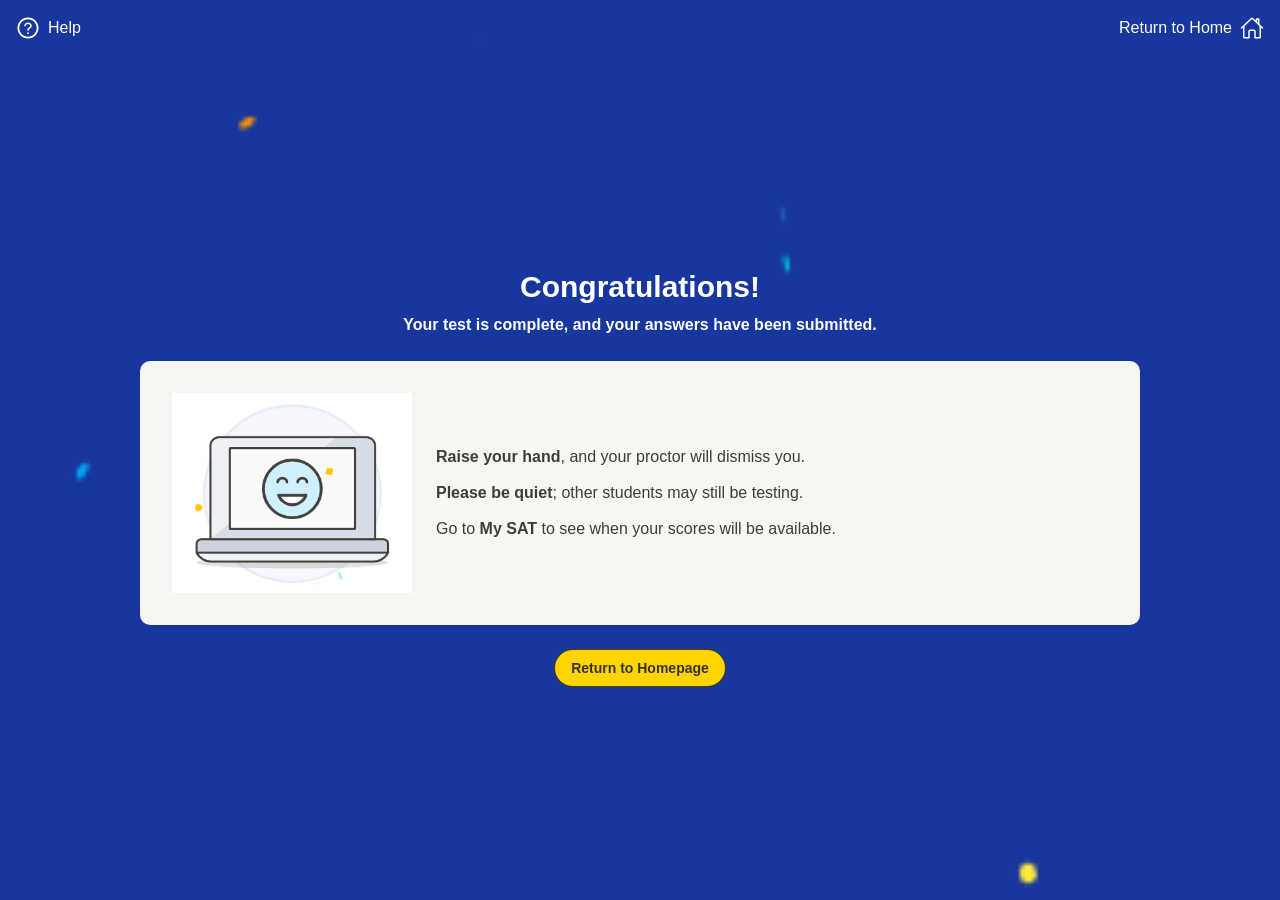
<file: bluebook.html>
<!DOCTYPE html><html lang="en"><head><meta charSet="utf-8"/><meta name="viewport" content="width=device-width, initial-scale=1"/><link rel="preload" href="_next/static/media/4cf2300e9c8272f7-s.p.woff2" as="font" crossorigin="" type="font/woff2"/><link rel="preload" href="_next/static/media/93f479601ee12b01-s.p.woff2" as="font" crossorigin="" type="font/woff2"/><link rel="preload" as="image" href="laptop.png"/><link rel="stylesheet" href="_next/static/css/fff11f5a038e3b5e.css" data-precedence="next"/><link rel="preload" as="script" fetchPriority="low" href="_next/static/chunks/webpack-6ae88a5c75739f60.js"/><script src="_next/static/chunks/4bd1b696-16d31fee7c0418ea.js" async=""></script><script src="_next/static/chunks/587-08cd56b1ed7b7af6.js" async=""></script><script src="_next/static/chunks/main-app-c9bae153db400337.js" async=""></script><script src="_next/static/chunks/9c4e2130-5554831df367a087.js" async=""></script><script src="_next/static/chunks/479ba886-e3358881a396dcd1.js" async=""></script><script src="_next/static/chunks/app/bluebook/page-b4af6579300ea86d.js" async=""></script><meta name="next-size-adjust" content=""/><title>Create Next App</title><meta name="description" content="Generated by create next app"/><link rel="icon" href="favicon.ico" type="image/x-icon" sizes="16x16"/><link href="https://fonts.cdnfonts.com/css/minion-pro" rel="stylesheet"/><link href="https://fonts.googleapis.com/css2?family=Source+Serif+4:ital,opsz,wght@0,8..60,200..900;1,8..60,200..900&amp;display=swap" rel="stylesheet"/><script src="_next/static/chunks/polyfills-42372ed130431b0a.js" noModule=""></script></head><body class="__variable_188709 __variable_9a8899 antialiased"><div class="min-h-screen flex flex-col relative" style="background-color:#17379e"><style>.bb-card{display:flex;flex-direction:column;align-items:center;gap:1.5rem;text-align:center}.bb-media{width:9rem;flex-shrink:0}.bb-text{display:flex;flex-direction:column;gap:.75rem;text-align:center;color:#3d3d3d}@media (min-width:768px){.bb-card{flex-direction:row;text-align:left}.bb-media{width:40%;max-width:240px}.bb-text{text-align:left}}</style><canvas width="300" height="200" style="z-index:1;position:fixed;pointer-events:none;top:0;left:0;bottom:0;right:0;width:100vw;height:100vh"></canvas><div class="flex justify-between items-center p-4 font-medium z-10"><button class="flex items-center text-white cursor-pointer"><svg stroke="currentColor" fill="currentColor" stroke-width="0" viewBox="0 0 1024 1024" class="mr-2 text-xl" height="24" width="24" xmlns="http://www.w3.org/2000/svg"><path d="M512 64C264.6 64 64 264.6 64 512s200.6 448 448 448 448-200.6 448-448S759.4 64 512 64zm0 820c-205.4 0-372-166.6-372-372s166.6-372 372-372 372 166.6 372 372-166.6 372-372 372z"></path><path d="M623.6 316.7C593.6 290.4 554 276 512 276s-81.6 14.5-111.6 40.7C369.2 344 352 380.7 352 420v7.6c0 4.4 3.6 8 8 8h48c4.4 0 8-3.6 8-8V420c0-44.1 43.1-80 96-80s96 35.9 96 80c0 31.1-22 59.6-56.1 72.7-21.2 8.1-39.2 22.3-52.1 40.9-13.1 19-19.9 41.8-19.9 64.9V620c0 4.4 3.6 8 8 8h48c4.4 0 8-3.6 8-8v-22.7a48.3 48.3 0 0 1 30.9-44.8c59-22.7 97.1-74.7 97.1-132.5.1-39.3-17.1-76-48.3-103.3zM472 732a40 40 0 1 0 80 0 40 40 0 1 0-80 0z"></path></svg>Help</button><button class="flex items-center text-white cursor-pointer">Return to Home<svg stroke="currentColor" fill="currentColor" stroke-width="0" viewBox="0 0 512 512" class="ml-2 text-xl" height="24" width="24" xmlns="http://www.w3.org/2000/svg"><path fill="none" stroke-linecap="round" stroke-linejoin="round" stroke-width="32" d="M80 212v236a16 16 0 0 0 16 16h96V328a24 24 0 0 1 24-24h80a24 24 0 0 1 24 24v136h96a16 16 0 0 0 16-16V212"></path><path fill="none" stroke-linecap="round" stroke-linejoin="round" stroke-width="32" d="M480 256 266.89 52c-5-5.28-16.69-5.34-21.78 0L32 256m368-77V64h-48v69"></path></svg></button></div><div class="flex flex-col items-center justify-center flex-grow p-6 text-center z-10"><h1 class="text-3xl font-semibold text-white mb-2">Congratulations!</h1><p class="text-base font-semibold text-white mb-6">Your test is complete, and your answers have been submitted.</p><div class="bb-card mb-6 p-8 rounded-lg shadow-md w-full max-w-3xl" style="background-color:#f7f6f2"><img src="laptop.png" alt="Laptop Smiley" class="bb-media h-auto"/><div class="bb-text"><p class="text-base"><span class="font-bold">Raise your hand</span>, and your proctor will dismiss you.</p><p class="text-base"><span class="font-bold">Please be quiet</span>; other students may still be testing.</p><p class="text-base">Go to <span class="font-bold">My SAT</span> to see when your scores will be available.</p></div></div><a class="px-4 py-2 rounded-3xl border border-black/70 hover:underline text-sm font-semibold" style="background-color:#ffd400;color:#333333" href="https://account.collegeboard.org/login/login">Return to Homepage</a></div></div><script src="_next/static/chunks/webpack-6ae88a5c75739f60.js" async=""></script><script>(self.__next_f=self.__next_f||[]).push([0])</script><script>self.__next_f.push([1,"1:\"$Sreact.fragment\"\n2:I[5244,[],\"\"]\n3:I[3866,[],\"\"]\n4:I[7033,[],\"ClientPageRoot\"]\n5:I[7868,[\"512\",\"static/chunks/9c4e2130-5554831df367a087.js\",\"380\",\"static/chunks/479ba886-e3358881a396dcd1.js\",\"182\",\"static/chunks/app/bluebook/page-b4af6579300ea86d.js\"],\"default\"]\n8:I[6213,[],\"OutletBoundary\"]\nb:I[6213,[],\"ViewportBoundary\"]\nd:I[6213,[],\"MetadataBoundary\"]\nf:I[4835,[],\"\"]\n:HL[\"/_next/static/media/4cf2300e9c8272f7-s.p.woff2\",\"font\",{\"crossOrigin\":\"\",\"type\":\"font/woff2\"}]\n:HL[\"/_next/static/media/93f479601ee12b01-s.p.woff2\",\"font\",{\"crossOrigin\":\"\",\"type\":\"font/woff2\"}]\n:HL[\"/_next/static/css/fff11f5a038e3b5e.css\",\"style\"]\n"])</script><script>self.__next_f.push([1,"0:{\"P\":null,\"b\":\"5lTXcse8uDz3_7Km2kXm6\",\"p\":\"\",\"c\":[\"\",\"bluebook\"],\"i\":false,\"f\":[[[\"\",{\"children\":[\"bluebook\",{\"children\":[\"__PAGE__\",{}]}]},\"$undefined\",\"$undefined\",true],[\"\",[\"$\",\"$1\",\"c\",{\"children\":[[[\"$\",\"link\",\"0\",{\"rel\":\"stylesheet\",\"href\":\"/_next/static/css/fff11f5a038e3b5e.css\",\"precedence\":\"next\",\"crossOrigin\":\"$undefined\",\"nonce\":\"$undefined\"}]],[\"$\",\"html\",null,{\"lang\":\"en\",\"children\":[[\"$\",\"head\",null,{\"children\":[[\"$\",\"link\",null,{\"href\":\"https://fonts.cdnfonts.com/css/minion-pro\",\"rel\":\"stylesheet\"}],[\"$\",\"link\",null,{\"href\":\"https://fonts.googleapis.com/css2?family=Source+Serif+4:ital,opsz,wght@0,8..60,200..900;1,8..60,200..900\u0026display=swap\",\"rel\":\"stylesheet\"}]]}],[\"$\",\"body\",null,{\"className\":\"__variable_188709 __variable_9a8899 antialiased\",\"children\":[\"$\",\"$L2\",null,{\"parallelRouterKey\":\"children\",\"error\":\"$undefined\",\"errorStyles\":\"$undefined\",\"errorScripts\":\"$undefined\",\"template\":[\"$\",\"$L3\",null,{}],\"templateStyles\":\"$undefined\",\"templateScripts\":\"$undefined\",\"notFound\":[[[\"$\",\"title\",null,{\"children\":\"404: This page could not be found.\"}],[\"$\",\"div\",null,{\"style\":{\"fontFamily\":\"system-ui,\\\"Segoe UI\\\",Roboto,Helvetica,Arial,sans-serif,\\\"Apple Color Emoji\\\",\\\"Segoe UI Emoji\\\"\",\"height\":\"100vh\",\"textAlign\":\"center\",\"display\":\"flex\",\"flexDirection\":\"column\",\"alignItems\":\"center\",\"justifyContent\":\"center\"},\"children\":[\"$\",\"div\",null,{\"children\":[[\"$\",\"style\",null,{\"dangerouslySetInnerHTML\":{\"__html\":\"body{color:#000;background:#fff;margin:0}.next-error-h1{border-right:1px solid rgba(0,0,0,.3)}@media (prefers-color-scheme:dark){body{color:#fff;background:#000}.next-error-h1{border-right:1px solid rgba(255,255,255,.3)}}\"}}],[\"$\",\"h1\",null,{\"className\":\"next-error-h1\",\"style\":{\"display\":\"inline-block\",\"margin\":\"0 20px 0 0\",\"padding\":\"0 23px 0 0\",\"fontSize\":24,\"fontWeight\":500,\"verticalAlign\":\"top\",\"lineHeight\":\"49px\"},\"children\":404}],[\"$\",\"div\",null,{\"style\":{\"display\":\"inline-block\"},\"children\":[\"$\",\"h2\",null,{\"style\":{\"fontSize\":14,\"fontWeight\":400,\"lineHeight\":\"49px\",\"margin\":0},\"children\":\"This page could not be found.\"}]}]]}]}]],\"$undefined\",[]],\"forbidden\":\"$undefined\",\"unauthorized\":\"$undefined\"}]}]]}]]}],{\"children\":[\"bluebook\",[\"$\",\"$1\",\"c\",{\"children\":[null,[\"$\",\"$L2\",null,{\"parallelRouterKey\":\"children\",\"error\":\"$undefined\",\"errorStyles\":\"$undefined\",\"errorScripts\":\"$undefined\",\"template\":[\"$\",\"$L3\",null,{}],\"templateStyles\":\"$undefined\",\"templateScripts\":\"$undefined\",\"notFound\":\"$undefined\",\"forbidden\":\"$undefined\",\"unauthorized\":\"$undefined\"}]]}],{\"children\":[\"__PAGE__\",[\"$\",\"$1\",\"c\",{\"children\":[[\"$\",\"$L4\",null,{\"Component\":\"$5\",\"searchParams\":{},\"params\":{},\"promises\":[\"$@6\",\"$@7\"]}],\"$undefined\",null,[\"$\",\"$L8\",null,{\"children\":[\"$L9\",\"$La\",null]}]]}],{},null,false]},null,false]},null,false],[\"$\",\"$1\",\"h\",{\"children\":[null,[\"$\",\"$1\",\"_0Vbd4UXAWsga0h-CFtZL\",{\"children\":[[\"$\",\"$Lb\",null,{\"children\":\"$Lc\"}],[\"$\",\"meta\",null,{\"name\":\"next-size-adjust\",\"content\":\"\"}]]}],[\"$\",\"$Ld\",null,{\"children\":\"$Le\"}]]}],false]],\"m\":\"$undefined\",\"G\":[\"$f\",\"$undefined\"],\"s\":false,\"S\":true}\n"])</script><script>self.__next_f.push([1,"6:{}\n7:{}\n"])</script><script>self.__next_f.push([1,"c:[[\"$\",\"meta\",\"0\",{\"charSet\":\"utf-8\"}],[\"$\",\"meta\",\"1\",{\"name\":\"viewport\",\"content\":\"width=device-width, initial-scale=1\"}]]\n9:null\n"])</script><script>self.__next_f.push([1,"a:null\ne:[[\"$\",\"title\",\"0\",{\"children\":\"Create Next App\"}],[\"$\",\"meta\",\"1\",{\"name\":\"description\",\"content\":\"Generated by create next app\"}],[\"$\",\"link\",\"2\",{\"rel\":\"icon\",\"href\":\"/favicon.ico\",\"type\":\"image/x-icon\",\"sizes\":\"16x16\"}]]\n"])</script></body></html>
</file>
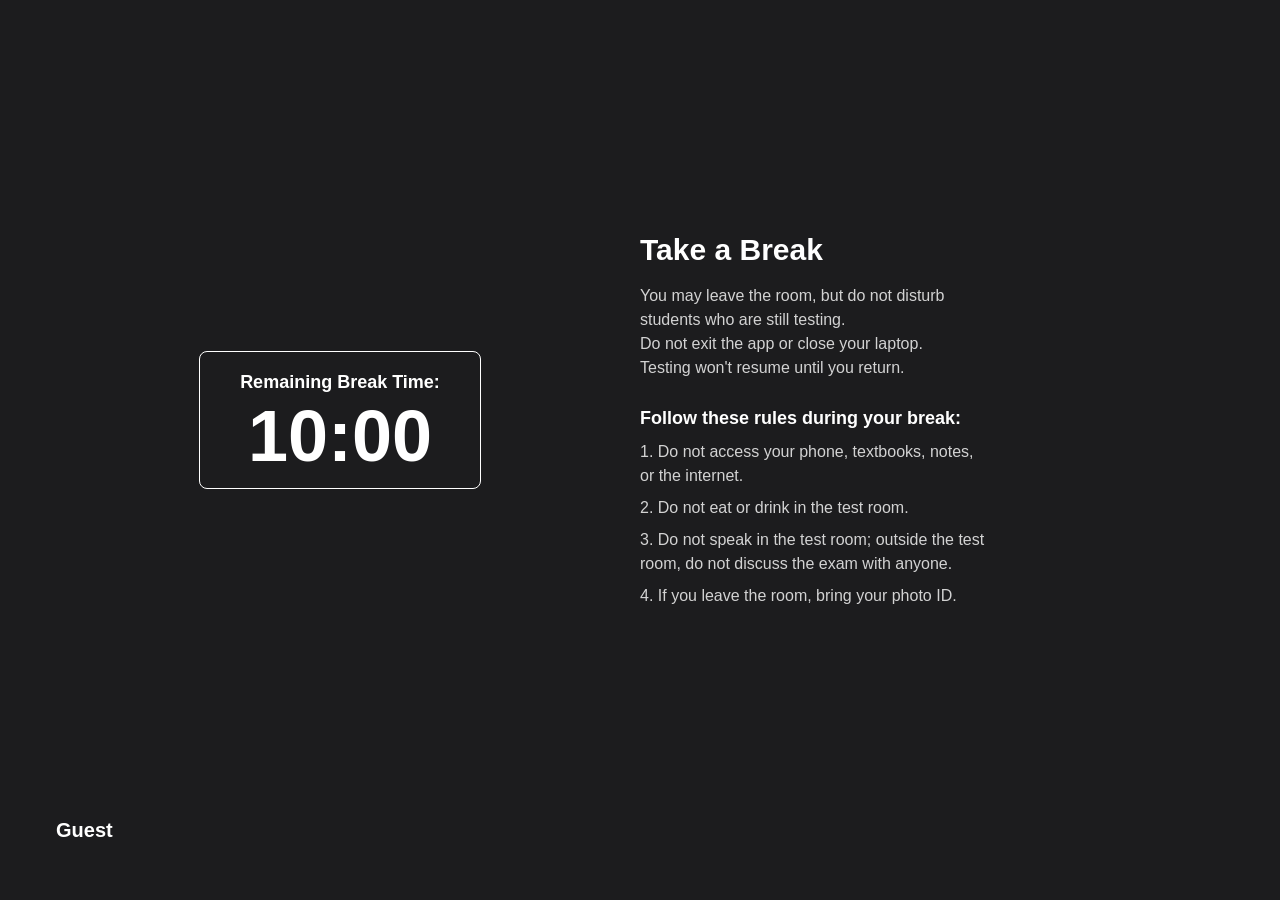
<file: break.html>
<!DOCTYPE html><html lang="en"><head><meta charSet="utf-8"/><meta name="viewport" content="width=device-width, initial-scale=1"/><link rel="preload" href="_next/static/media/4cf2300e9c8272f7-s.p.woff2" as="font" crossorigin="" type="font/woff2"/><link rel="preload" href="_next/static/media/93f479601ee12b01-s.p.woff2" as="font" crossorigin="" type="font/woff2"/><link rel="stylesheet" href="_next/static/css/fff11f5a038e3b5e.css" data-precedence="next"/><link rel="preload" as="script" fetchPriority="low" href="_next/static/chunks/webpack-6ae88a5c75739f60.js"/><script src="_next/static/chunks/4bd1b696-16d31fee7c0418ea.js" async=""></script><script src="_next/static/chunks/587-08cd56b1ed7b7af6.js" async=""></script><script src="_next/static/chunks/main-app-c9bae153db400337.js" async=""></script><script src="_next/static/chunks/app/break/page-c1f496b964cdd57b.js" async=""></script><meta name="next-size-adjust" content=""/><title>Create Next App</title><meta name="description" content="Generated by create next app"/><link rel="icon" href="favicon.ico" type="image/x-icon" sizes="16x16"/><link href="https://fonts.cdnfonts.com/css/minion-pro" rel="stylesheet"/><link href="https://fonts.googleapis.com/css2?family=Source+Serif+4:ital,opsz,wght@0,8..60,200..900;1,8..60,200..900&amp;display=swap" rel="stylesheet"/><script src="_next/static/chunks/polyfills-42372ed130431b0a.js" noModule=""></script></head><body class="__variable_188709 __variable_9a8899 antialiased"><div class="min-h-screen bg-[#1c1c1e] flex flex-col justify-between p-10 text-white"><div class="flex flex-grow items-center"><div class="w-1/2 flex flex-col items-center justify-center"><div class="py-4 px-10 rounded-lg border-1 text-center"><p class="text-lg font-bold mb-1">Remaining Break Time:</p><p class="text-7xl font-bold">10:00</p></div></div><div class="w-1/2"><h1 class="text-3xl font-bold mb-4">Take a Break</h1><p class="w-[350px] text-base mb-6 text-white/80">You may leave the room, but do not disturb students who are still testing.<br/>Do not exit the app or close your laptop.<br/>Testing won&#x27;t resume until you return.</p><h2 class="text-lg font-semibold mb-2">Follow these rules during your break:</h2><ul class="w-[350px] list-decimal list-inside space-y-2 text-base text-white/80"><li>Do not access your phone, textbooks, notes, or the internet.</li><li>Do not eat or drink in the test room.</li><li>Do not speak in the test room; outside the test room, do not discuss the exam with anyone.</li><li>If you leave the room, bring your photo ID.</li></ul></div></div><div class="p-4 flex justify-between items-center"><span class="font-bold text-xl"> </span></div></div><script src="_next/static/chunks/webpack-6ae88a5c75739f60.js" async=""></script><script>(self.__next_f=self.__next_f||[]).push([0])</script><script>self.__next_f.push([1,"1:\"$Sreact.fragment\"\n2:I[5244,[],\"\"]\n3:I[3866,[],\"\"]\n4:I[7033,[],\"ClientPageRoot\"]\n5:I[8599,[\"294\",\"static/chunks/app/break/page-c1f496b964cdd57b.js\"],\"default\"]\n8:I[6213,[],\"OutletBoundary\"]\nb:I[6213,[],\"ViewportBoundary\"]\nd:I[6213,[],\"MetadataBoundary\"]\nf:I[4835,[],\"\"]\n:HL[\"/_next/static/media/4cf2300e9c8272f7-s.p.woff2\",\"font\",{\"crossOrigin\":\"\",\"type\":\"font/woff2\"}]\n:HL[\"/_next/static/media/93f479601ee12b01-s.p.woff2\",\"font\",{\"crossOrigin\":\"\",\"type\":\"font/woff2\"}]\n:HL[\"/_next/static/css/fff11f5a038e3b5e.css\",\"style\"]\n"])</script><script>self.__next_f.push([1,"0:{\"P\":null,\"b\":\"5lTXcse8uDz3_7Km2kXm6\",\"p\":\"\",\"c\":[\"\",\"break\"],\"i\":false,\"f\":[[[\"\",{\"children\":[\"break\",{\"children\":[\"__PAGE__\",{}]}]},\"$undefined\",\"$undefined\",true],[\"\",[\"$\",\"$1\",\"c\",{\"children\":[[[\"$\",\"link\",\"0\",{\"rel\":\"stylesheet\",\"href\":\"/_next/static/css/fff11f5a038e3b5e.css\",\"precedence\":\"next\",\"crossOrigin\":\"$undefined\",\"nonce\":\"$undefined\"}]],[\"$\",\"html\",null,{\"lang\":\"en\",\"children\":[[\"$\",\"head\",null,{\"children\":[[\"$\",\"link\",null,{\"href\":\"https://fonts.cdnfonts.com/css/minion-pro\",\"rel\":\"stylesheet\"}],[\"$\",\"link\",null,{\"href\":\"https://fonts.googleapis.com/css2?family=Source+Serif+4:ital,opsz,wght@0,8..60,200..900;1,8..60,200..900\u0026display=swap\",\"rel\":\"stylesheet\"}]]}],[\"$\",\"body\",null,{\"className\":\"__variable_188709 __variable_9a8899 antialiased\",\"children\":[\"$\",\"$L2\",null,{\"parallelRouterKey\":\"children\",\"error\":\"$undefined\",\"errorStyles\":\"$undefined\",\"errorScripts\":\"$undefined\",\"template\":[\"$\",\"$L3\",null,{}],\"templateStyles\":\"$undefined\",\"templateScripts\":\"$undefined\",\"notFound\":[[[\"$\",\"title\",null,{\"children\":\"404: This page could not be found.\"}],[\"$\",\"div\",null,{\"style\":{\"fontFamily\":\"system-ui,\\\"Segoe UI\\\",Roboto,Helvetica,Arial,sans-serif,\\\"Apple Color Emoji\\\",\\\"Segoe UI Emoji\\\"\",\"height\":\"100vh\",\"textAlign\":\"center\",\"display\":\"flex\",\"flexDirection\":\"column\",\"alignItems\":\"center\",\"justifyContent\":\"center\"},\"children\":[\"$\",\"div\",null,{\"children\":[[\"$\",\"style\",null,{\"dangerouslySetInnerHTML\":{\"__html\":\"body{color:#000;background:#fff;margin:0}.next-error-h1{border-right:1px solid rgba(0,0,0,.3)}@media (prefers-color-scheme:dark){body{color:#fff;background:#000}.next-error-h1{border-right:1px solid rgba(255,255,255,.3)}}\"}}],[\"$\",\"h1\",null,{\"className\":\"next-error-h1\",\"style\":{\"display\":\"inline-block\",\"margin\":\"0 20px 0 0\",\"padding\":\"0 23px 0 0\",\"fontSize\":24,\"fontWeight\":500,\"verticalAlign\":\"top\",\"lineHeight\":\"49px\"},\"children\":404}],[\"$\",\"div\",null,{\"style\":{\"display\":\"inline-block\"},\"children\":[\"$\",\"h2\",null,{\"style\":{\"fontSize\":14,\"fontWeight\":400,\"lineHeight\":\"49px\",\"margin\":0},\"children\":\"This page could not be found.\"}]}]]}]}]],\"$undefined\",[]],\"forbidden\":\"$undefined\",\"unauthorized\":\"$undefined\"}]}]]}]]}],{\"children\":[\"break\",[\"$\",\"$1\",\"c\",{\"children\":[null,[\"$\",\"$L2\",null,{\"parallelRouterKey\":\"children\",\"error\":\"$undefined\",\"errorStyles\":\"$undefined\",\"errorScripts\":\"$undefined\",\"template\":[\"$\",\"$L3\",null,{}],\"templateStyles\":\"$undefined\",\"templateScripts\":\"$undefined\",\"notFound\":\"$undefined\",\"forbidden\":\"$undefined\",\"unauthorized\":\"$undefined\"}]]}],{\"children\":[\"__PAGE__\",[\"$\",\"$1\",\"c\",{\"children\":[[\"$\",\"$L4\",null,{\"Component\":\"$5\",\"searchParams\":{},\"params\":{},\"promises\":[\"$@6\",\"$@7\"]}],\"$undefined\",null,[\"$\",\"$L8\",null,{\"children\":[\"$L9\",\"$La\",null]}]]}],{},null,false]},null,false]},null,false],[\"$\",\"$1\",\"h\",{\"children\":[null,[\"$\",\"$1\",\"lXD4fkxDg-ndsKolqeq-1\",{\"children\":[[\"$\",\"$Lb\",null,{\"children\":\"$Lc\"}],[\"$\",\"meta\",null,{\"name\":\"next-size-adjust\",\"content\":\"\"}]]}],[\"$\",\"$Ld\",null,{\"children\":\"$Le\"}]]}],false]],\"m\":\"$undefined\",\"G\":[\"$f\",\"$undefined\"],\"s\":false,\"S\":true}\n"])</script><script>self.__next_f.push([1,"6:{}\n7:{}\n"])</script><script>self.__next_f.push([1,"c:[[\"$\",\"meta\",\"0\",{\"charSet\":\"utf-8\"}],[\"$\",\"meta\",\"1\",{\"name\":\"viewport\",\"content\":\"width=device-width, initial-scale=1\"}]]\n9:null\n"])</script><script>self.__next_f.push([1,"a:null\ne:[[\"$\",\"title\",\"0\",{\"children\":\"Create Next App\"}],[\"$\",\"meta\",\"1\",{\"name\":\"description\",\"content\":\"Generated by create next app\"}],[\"$\",\"link\",\"2\",{\"rel\":\"icon\",\"href\":\"/favicon.ico\",\"type\":\"image/x-icon\",\"sizes\":\"16x16\"}]]\n"])</script></body></html>
</file>
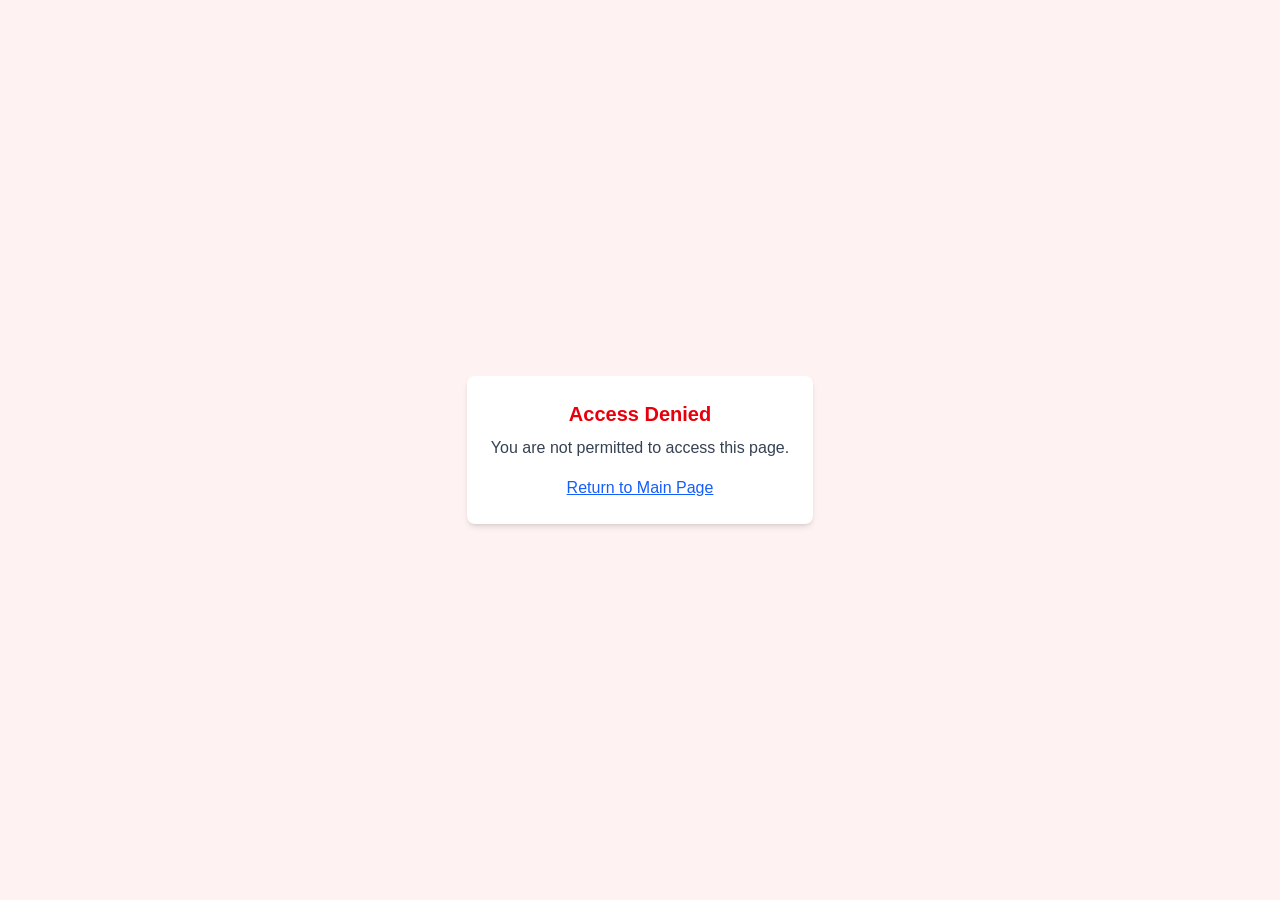
<file: start.html>
<!DOCTYPE html>
<html lang="en">

<head>
    <meta charSet="utf-8" />
    <meta name="viewport" content="width=device-width, initial-scale=1" />
    <link rel="preload" href="_next/static/media/4cf2300e9c8272f7-s.p.woff2" as="font" crossorigin=""
        type="font/woff2" />
    <link rel="preload" href="_next/static/media/93f479601ee12b01-s.p.woff2" as="font" crossorigin=""
        type="font/woff2" />
    <link rel="stylesheet" href="_next/static/css/fff11f5a038e3b5e.css" data-precedence="next" />
    <link rel="preload" as="script" fetchPriority="low" href="_next/static/chunks/webpack-6ae88a5c75739f60.js" />
    <script src="_next/static/chunks/4bd1b696-16d31fee7c0418ea.js" async=""></script>
    <script src="_next/static/chunks/587-08cd56b1ed7b7af6.js" async=""></script>
    <script src="_next/static/chunks/main-app-c9bae153db400337.js" async=""></script>
    <script src="_next/static/chunks/9c4e2130-5554831df367a087.js" async=""></script>
    <script src="_next/static/chunks/479ba886-e3358881a396dcd1.js" async=""></script>
    <script src="_next/static/chunks/app/start/page-691286c07902a63a.js" async=""></script>
    <meta name="next-size-adjust" content="" />
    <title>Create Next App</title>
    <meta name="description" content="Generated by create next app" />
    <link rel="icon" href="favicon.ico" type="image/x-icon" sizes="16x16" />
    <link href="https://fonts.cdnfonts.com/css/minion-pro" rel="stylesheet" />
    <link
        href="https://fonts.googleapis.com/css2?family=Source+Serif+4:ital,opsz,wght@0,8..60,200..900;1,8..60,200..900&amp;display=swap"
        rel="stylesheet" />
    <script src="_next/static/chunks/polyfills-42372ed130431b0a.js" noModule=""></script>
</head>

<body class="__variable_188709 __variable_9a8899 antialiased">
    <script src="_next/static/chunks/webpack-6ae88a5c75739f60.js" async=""></script>
    <script>(self.__next_f = self.__next_f || []).push([0])</script>
    <script>self.__next_f.push([1, "1:\"$Sreact.fragment\"\n2:I[5244,[],\"\"]\n3:I[3866,[],\"\"]\n4:I[7033,[],\"ClientPageRoot\"]\n5:I[6438,[\"512\",\"static/chunks/9c4e2130-5554831df367a087.js\",\"380\",\"static/chunks/479ba886-e3358881a396dcd1.js\",\"397\",\"static/chunks/app/start/page-691286c07902a63a.js\"],\"default\"]\n8:I[6213,[],\"OutletBoundary\"]\nb:I[6213,[],\"ViewportBoundary\"]\nd:I[6213,[],\"MetadataBoundary\"]\nf:I[4835,[],\"\"]\n:HL[\"/_next/static/media/4cf2300e9c8272f7-s.p.woff2\",\"font\",{\"crossOrigin\":\"\",\"type\":\"font/woff2\"}]\n:HL[\"/_next/static/media/93f479601ee12b01-s.p.woff2\",\"font\",{\"crossOrigin\":\"\",\"type\":\"font/woff2\"}]\n:HL[\"/_next/static/css/fff11f5a038e3b5e.css\",\"style\"]\n"])</script>
    <script>self.__next_f.push([1, "0:{\"P\":null,\"b\":\"5lTXcse8uDz3_7Km2kXm6\",\"p\":\"\",\"c\":[\"\",\"start\"],\"i\":false,\"f\":[[[\"\",{\"children\":[\"start\",{\"children\":[\"__PAGE__\",{}]}]},\"$undefined\",\"$undefined\",true],[\"\",[\"$\",\"$1\",\"c\",{\"children\":[[[\"$\",\"link\",\"0\",{\"rel\":\"stylesheet\",\"href\":\"/_next/static/css/fff11f5a038e3b5e.css\",\"precedence\":\"next\",\"crossOrigin\":\"$undefined\",\"nonce\":\"$undefined\"}]],[\"$\",\"html\",null,{\"lang\":\"en\",\"children\":[[\"$\",\"head\",null,{\"children\":[[\"$\",\"link\",null,{\"href\":\"https://fonts.cdnfonts.com/css/minion-pro\",\"rel\":\"stylesheet\"}],[\"$\",\"link\",null,{\"href\":\"https://fonts.googleapis.com/css2?family=Source+Serif+4:ital,opsz,wght@0,8..60,200..900;1,8..60,200..900\u0026display=swap\",\"rel\":\"stylesheet\"}]]}],[\"$\",\"body\",null,{\"className\":\"__variable_188709 __variable_9a8899 antialiased\",\"children\":[\"$\",\"$L2\",null,{\"parallelRouterKey\":\"children\",\"error\":\"$undefined\",\"errorStyles\":\"$undefined\",\"errorScripts\":\"$undefined\",\"template\":[\"$\",\"$L3\",null,{}],\"templateStyles\":\"$undefined\",\"templateScripts\":\"$undefined\",\"notFound\":[[[\"$\",\"title\",null,{\"children\":\"404: This page could not be found.\"}],[\"$\",\"div\",null,{\"style\":{\"fontFamily\":\"system-ui,\\\"Segoe UI\\\",Roboto,Helvetica,Arial,sans-serif,\\\"Apple Color Emoji\\\",\\\"Segoe UI Emoji\\\"\",\"height\":\"100vh\",\"textAlign\":\"center\",\"display\":\"flex\",\"flexDirection\":\"column\",\"alignItems\":\"center\",\"justifyContent\":\"center\"},\"children\":[\"$\",\"div\",null,{\"children\":[[\"$\",\"style\",null,{\"dangerouslySetInnerHTML\":{\"__html\":\"body{color:#000;background:#fff;margin:0}.next-error-h1{border-right:1px solid rgba(0,0,0,.3)}@media (prefers-color-scheme:dark){body{color:#fff;background:#000}.next-error-h1{border-right:1px solid rgba(255,255,255,.3)}}\"}}],[\"$\",\"h1\",null,{\"className\":\"next-error-h1\",\"style\":{\"display\":\"inline-block\",\"margin\":\"0 20px 0 0\",\"padding\":\"0 23px 0 0\",\"fontSize\":24,\"fontWeight\":500,\"verticalAlign\":\"top\",\"lineHeight\":\"49px\"},\"children\":404}],[\"$\",\"div\",null,{\"style\":{\"display\":\"inline-block\"},\"children\":[\"$\",\"h2\",null,{\"style\":{\"fontSize\":14,\"fontWeight\":400,\"lineHeight\":\"49px\",\"margin\":0},\"children\":\"This page could not be found.\"}]}]]}]}]],\"$undefined\",[]],\"forbidden\":\"$undefined\",\"unauthorized\":\"$undefined\"}]}]]}]]}],{\"children\":[\"start\",[\"$\",\"$1\",\"c\",{\"children\":[null,[\"$\",\"$L2\",null,{\"parallelRouterKey\":\"children\",\"error\":\"$undefined\",\"errorStyles\":\"$undefined\",\"errorScripts\":\"$undefined\",\"template\":[\"$\",\"$L3\",null,{}],\"templateStyles\":\"$undefined\",\"templateScripts\":\"$undefined\",\"notFound\":\"$undefined\",\"forbidden\":\"$undefined\",\"unauthorized\":\"$undefined\"}]]}],{\"children\":[\"__PAGE__\",[\"$\",\"$1\",\"c\",{\"children\":[[\"$\",\"$L4\",null,{\"Component\":\"$5\",\"searchParams\":{},\"params\":{},\"promises\":[\"$@6\",\"$@7\"]}],\"$undefined\",null,[\"$\",\"$L8\",null,{\"children\":[\"$L9\",\"$La\",null]}]]}],{},null,false]},null,false]},null,false],[\"$\",\"$1\",\"h\",{\"children\":[null,[\"$\",\"$1\",\"-oMmvuccIq3msp4ezn-XL\",{\"children\":[[\"$\",\"$Lb\",null,{\"children\":\"$Lc\"}],[\"$\",\"meta\",null,{\"name\":\"next-size-adjust\",\"content\":\"\"}]]}],[\"$\",\"$Ld\",null,{\"children\":\"$Le\"}]]}],false]],\"m\":\"$undefined\",\"G\":[\"$f\",\"$undefined\"],\"s\":false,\"S\":true}\n"])</script>
    <script>self.__next_f.push([1, "6:{}\n7:{}\n"])</script>
    <script>self.__next_f.push([1, "c:[[\"$\",\"meta\",\"0\",{\"charSet\":\"utf-8\"}],[\"$\",\"meta\",\"1\",{\"name\":\"viewport\",\"content\":\"width=device-width, initial-scale=1\"}]]\n9:null\n"])</script>
    <script>self.__next_f.push([1, "a:null\ne:[[\"$\",\"title\",\"0\",{\"children\":\"Create Next App\"}],[\"$\",\"meta\",\"1\",{\"name\":\"description\",\"content\":\"Generated by create next app\"}],[\"$\",\"link\",\"2\",{\"rel\":\"icon\",\"href\":\"/favicon.ico\",\"type\":\"image/x-icon\",\"sizes\":\"16x16\"}]]\n"])</script>
</body>

</html>
</file>
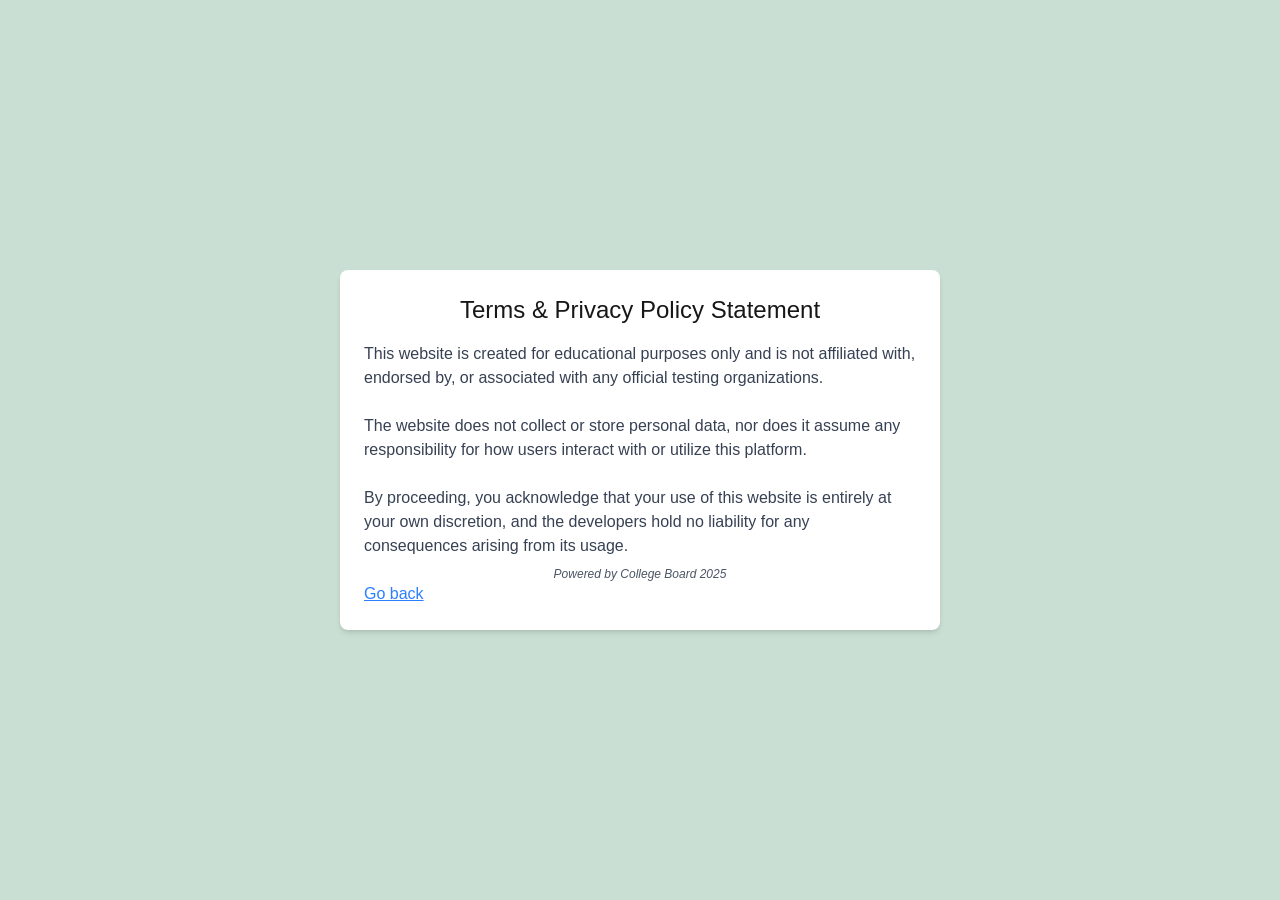
<file: terms.html>
<!DOCTYPE html><html lang="en"><head><meta charSet="utf-8"/><meta name="viewport" content="width=device-width, initial-scale=1"/><link rel="preload" href="_next/static/media/4cf2300e9c8272f7-s.p.woff2" as="font" crossorigin="" type="font/woff2"/><link rel="preload" href="_next/static/media/93f479601ee12b01-s.p.woff2" as="font" crossorigin="" type="font/woff2"/><link rel="stylesheet" href="_next/static/css/fff11f5a038e3b5e.css" data-precedence="next"/><link rel="preload" as="script" fetchPriority="low" href="_next/static/chunks/webpack-6ae88a5c75739f60.js"/><script src="_next/static/chunks/4bd1b696-16d31fee7c0418ea.js" async=""></script><script src="_next/static/chunks/587-08cd56b1ed7b7af6.js" async=""></script><script src="_next/static/chunks/main-app-c9bae153db400337.js" async=""></script><script src="_next/static/chunks/app/terms/page-670e50f2e30323c7.js" async=""></script><meta name="next-size-adjust" content=""/><title>Create Next App</title><meta name="description" content="Generated by create next app"/><link rel="icon" href="favicon.ico" type="image/x-icon" sizes="16x16"/><link href="https://fonts.cdnfonts.com/css/minion-pro" rel="stylesheet"/><link href="https://fonts.googleapis.com/css2?family=Source+Serif+4:ital,opsz,wght@0,8..60,200..900;1,8..60,200..900&amp;display=swap" rel="stylesheet"/><script src="_next/static/chunks/polyfills-42372ed130431b0a.js" noModule=""></script></head><body class="__variable_188709 __variable_9a8899 antialiased"><div class="min-h-screen bg-[#c9dfd3] flex flex-col items-center justify-center p-4"><div class="bg-white p-6 rounded-lg shadow-md w-[600px]"><h1 class="text-2xl mb-4 text-center">Terms &amp; Privacy Policy Statement</h1><p class="mt-2 text-gray-700">This website is created for educational purposes only and is not affiliated with, endorsed by, or associated with any official testing organizations.<br/><br/>The website does not collect or store personal data, nor does it assume any responsibility for how users interact with or utilize this platform.<br/><br/>By proceeding, you acknowledge that your use of this website is entirely at your own discretion, and the developers hold no liability for any consequences arising from its usage.</p><p class="mt-2 text-xs text-gray-600 italic text-center">Powered by College Board 2025</p><a class="text-blue-500 underline" href="index.html">Go back</a></div></div><script src="_next/static/chunks/webpack-6ae88a5c75739f60.js" async=""></script><script>(self.__next_f=self.__next_f||[]).push([0])</script><script>self.__next_f.push([1,"1:\"$Sreact.fragment\"\n2:I[5244,[],\"\"]\n3:I[3866,[],\"\"]\n4:I[7033,[],\"ClientPageRoot\"]\n5:I[7391,[\"66\",\"static/chunks/app/terms/page-670e50f2e30323c7.js\"],\"default\"]\n8:I[6213,[],\"OutletBoundary\"]\nb:I[6213,[],\"ViewportBoundary\"]\nd:I[6213,[],\"MetadataBoundary\"]\nf:I[4835,[],\"\"]\n:HL[\"/_next/static/media/4cf2300e9c8272f7-s.p.woff2\",\"font\",{\"crossOrigin\":\"\",\"type\":\"font/woff2\"}]\n:HL[\"/_next/static/media/93f479601ee12b01-s.p.woff2\",\"font\",{\"crossOrigin\":\"\",\"type\":\"font/woff2\"}]\n:HL[\"/_next/static/css/fff11f5a038e3b5e.css\",\"style\"]\n"])</script><script>self.__next_f.push([1,"0:{\"P\":null,\"b\":\"5lTXcse8uDz3_7Km2kXm6\",\"p\":\"\",\"c\":[\"\",\"terms\"],\"i\":false,\"f\":[[[\"\",{\"children\":[\"terms\",{\"children\":[\"__PAGE__\",{}]}]},\"$undefined\",\"$undefined\",true],[\"\",[\"$\",\"$1\",\"c\",{\"children\":[[[\"$\",\"link\",\"0\",{\"rel\":\"stylesheet\",\"href\":\"/_next/static/css/fff11f5a038e3b5e.css\",\"precedence\":\"next\",\"crossOrigin\":\"$undefined\",\"nonce\":\"$undefined\"}]],[\"$\",\"html\",null,{\"lang\":\"en\",\"children\":[[\"$\",\"head\",null,{\"children\":[[\"$\",\"link\",null,{\"href\":\"https://fonts.cdnfonts.com/css/minion-pro\",\"rel\":\"stylesheet\"}],[\"$\",\"link\",null,{\"href\":\"https://fonts.googleapis.com/css2?family=Source+Serif+4:ital,opsz,wght@0,8..60,200..900;1,8..60,200..900\u0026display=swap\",\"rel\":\"stylesheet\"}]]}],[\"$\",\"body\",null,{\"className\":\"__variable_188709 __variable_9a8899 antialiased\",\"children\":[\"$\",\"$L2\",null,{\"parallelRouterKey\":\"children\",\"error\":\"$undefined\",\"errorStyles\":\"$undefined\",\"errorScripts\":\"$undefined\",\"template\":[\"$\",\"$L3\",null,{}],\"templateStyles\":\"$undefined\",\"templateScripts\":\"$undefined\",\"notFound\":[[[\"$\",\"title\",null,{\"children\":\"404: This page could not be found.\"}],[\"$\",\"div\",null,{\"style\":{\"fontFamily\":\"system-ui,\\\"Segoe UI\\\",Roboto,Helvetica,Arial,sans-serif,\\\"Apple Color Emoji\\\",\\\"Segoe UI Emoji\\\"\",\"height\":\"100vh\",\"textAlign\":\"center\",\"display\":\"flex\",\"flexDirection\":\"column\",\"alignItems\":\"center\",\"justifyContent\":\"center\"},\"children\":[\"$\",\"div\",null,{\"children\":[[\"$\",\"style\",null,{\"dangerouslySetInnerHTML\":{\"__html\":\"body{color:#000;background:#fff;margin:0}.next-error-h1{border-right:1px solid rgba(0,0,0,.3)}@media (prefers-color-scheme:dark){body{color:#fff;background:#000}.next-error-h1{border-right:1px solid rgba(255,255,255,.3)}}\"}}],[\"$\",\"h1\",null,{\"className\":\"next-error-h1\",\"style\":{\"display\":\"inline-block\",\"margin\":\"0 20px 0 0\",\"padding\":\"0 23px 0 0\",\"fontSize\":24,\"fontWeight\":500,\"verticalAlign\":\"top\",\"lineHeight\":\"49px\"},\"children\":404}],[\"$\",\"div\",null,{\"style\":{\"display\":\"inline-block\"},\"children\":[\"$\",\"h2\",null,{\"style\":{\"fontSize\":14,\"fontWeight\":400,\"lineHeight\":\"49px\",\"margin\":0},\"children\":\"This page could not be found.\"}]}]]}]}]],\"$undefined\",[]],\"forbidden\":\"$undefined\",\"unauthorized\":\"$undefined\"}]}]]}]]}],{\"children\":[\"terms\",[\"$\",\"$1\",\"c\",{\"children\":[null,[\"$\",\"$L2\",null,{\"parallelRouterKey\":\"children\",\"error\":\"$undefined\",\"errorStyles\":\"$undefined\",\"errorScripts\":\"$undefined\",\"template\":[\"$\",\"$L3\",null,{}],\"templateStyles\":\"$undefined\",\"templateScripts\":\"$undefined\",\"notFound\":\"$undefined\",\"forbidden\":\"$undefined\",\"unauthorized\":\"$undefined\"}]]}],{\"children\":[\"__PAGE__\",[\"$\",\"$1\",\"c\",{\"children\":[[\"$\",\"$L4\",null,{\"Component\":\"$5\",\"searchParams\":{},\"params\":{},\"promises\":[\"$@6\",\"$@7\"]}],\"$undefined\",null,[\"$\",\"$L8\",null,{\"children\":[\"$L9\",\"$La\",null]}]]}],{},null,false]},null,false]},null,false],[\"$\",\"$1\",\"h\",{\"children\":[null,[\"$\",\"$1\",\"efA4nwosdiDYPOIzpFc6n\",{\"children\":[[\"$\",\"$Lb\",null,{\"children\":\"$Lc\"}],[\"$\",\"meta\",null,{\"name\":\"next-size-adjust\",\"content\":\"\"}]]}],[\"$\",\"$Ld\",null,{\"children\":\"$Le\"}]]}],false]],\"m\":\"$undefined\",\"G\":[\"$f\",\"$undefined\"],\"s\":false,\"S\":true}\n"])</script><script>self.__next_f.push([1,"6:{}\n7:{}\n"])</script><script>self.__next_f.push([1,"c:[[\"$\",\"meta\",\"0\",{\"charSet\":\"utf-8\"}],[\"$\",\"meta\",\"1\",{\"name\":\"viewport\",\"content\":\"width=device-width, initial-scale=1\"}]]\n9:null\n"])</script><script>self.__next_f.push([1,"a:null\ne:[[\"$\",\"title\",\"0\",{\"children\":\"Create Next App\"}],[\"$\",\"meta\",\"1\",{\"name\":\"description\",\"content\":\"Generated by create next app\"}],[\"$\",\"link\",\"2\",{\"rel\":\"icon\",\"href\":\"/favicon.ico\",\"type\":\"image/x-icon\",\"sizes\":\"16x16\"}]]\n"])</script></body></html>
</file>
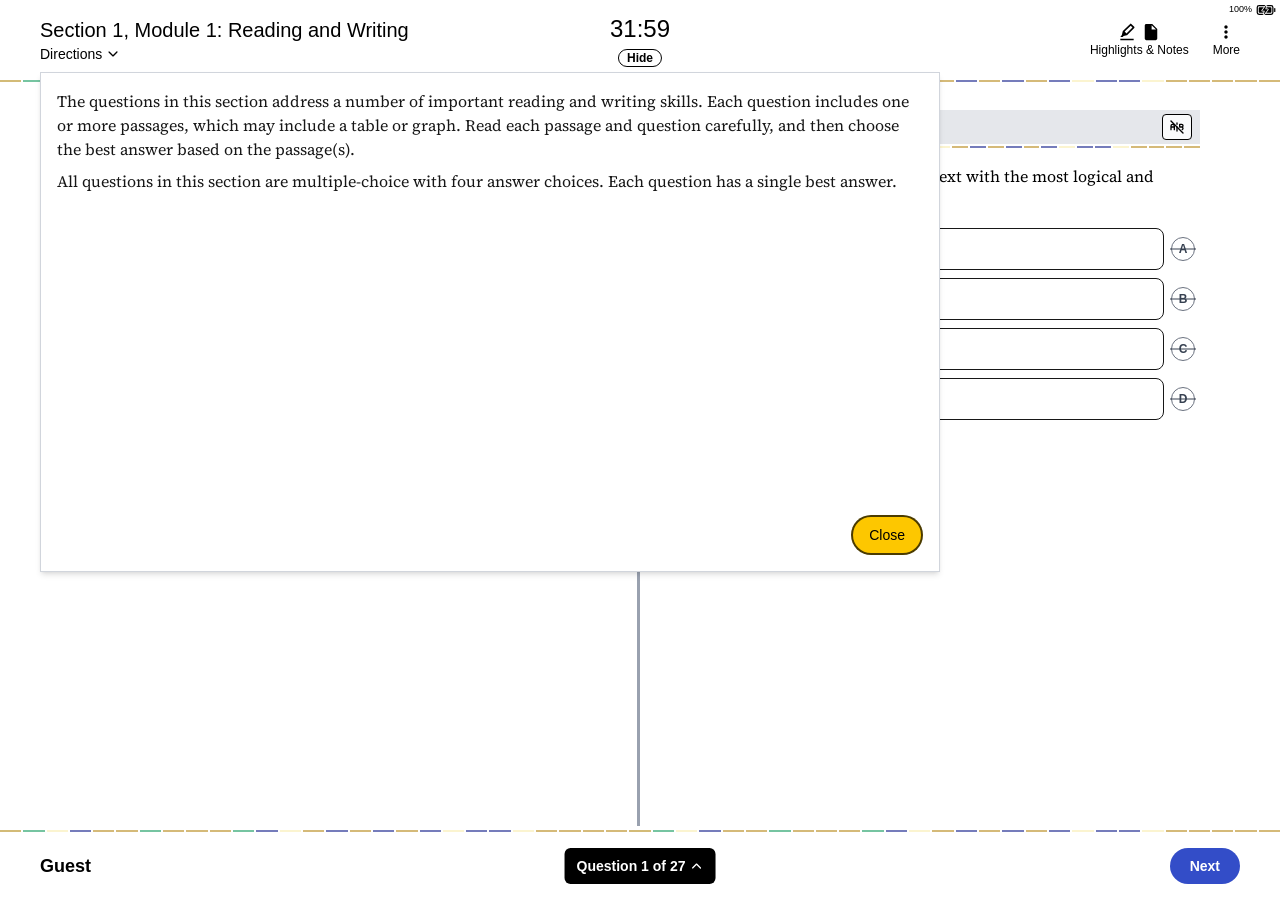
<file: test.html>
<!DOCTYPE html><html lang="en"><head><meta charSet="utf-8"/><meta name="viewport" content="width=device-width, initial-scale=1"/><link rel="preload" href="_next/static/media/4cf2300e9c8272f7-s.p.woff2" as="font" crossorigin="" type="font/woff2"/><link rel="preload" href="_next/static/media/93f479601ee12b01-s.p.woff2" as="font" crossorigin="" type="font/woff2"/><link rel="stylesheet" href="_next/static/css/fff11f5a038e3b5e.css" data-precedence="next"/><link rel="preload" as="script" fetchPriority="low" href="_next/static/chunks/webpack-6ae88a5c75739f60.js"/><script src="_next/static/chunks/4bd1b696-16d31fee7c0418ea.js" async=""></script><script src="_next/static/chunks/587-08cd56b1ed7b7af6.js" async=""></script><script src="_next/static/chunks/main-app-c9bae153db400337.js" async=""></script><script src="_next/static/chunks/9c4e2130-5554831df367a087.js" async=""></script><script src="_next/static/chunks/f8025e75-88d81abbc80e217c.js" async=""></script><script src="_next/static/chunks/795d4814-3a337fd028c275a2.js" async=""></script><script src="_next/static/chunks/53c13509-c1d178a274db9671.js" async=""></script><script src="_next/static/chunks/59650de3-461b06c180afbb5d.js" async=""></script><script src="_next/static/chunks/8e1d74a4-1aab10d91acf188d.js" async=""></script><script src="_next/static/chunks/5e22fd23-88f37a64787a5db1.js" async=""></script><script src="_next/static/chunks/e34aaff9-27c6656c9cd54475.js" async=""></script><script src="_next/static/chunks/3d47b92a-efc5b4eeaf7a51ce.js" async=""></script><script src="_next/static/chunks/965-6f072a3a8b8547fe.js" async=""></script><script src="_next/static/chunks/app/test/page-539e225bad3c6b0f.js" async=""></script><meta name="next-size-adjust" content=""/><title>Create Next App</title><meta name="description" content="Generated by create next app"/><link rel="icon" href="favicon.ico" type="image/x-icon" sizes="16x16"/><link href="https://fonts.cdnfonts.com/css/minion-pro" rel="stylesheet"/><link href="https://fonts.googleapis.com/css2?family=Source+Serif+4:ital,opsz,wght@0,8..60,200..900;1,8..60,200..900&amp;display=swap" rel="stylesheet"/><script src="_next/static/chunks/polyfills-42372ed130431b0a.js" noModule=""></script></head><body class="__variable_188709 __variable_9a8899 antialiased"><div class="min-h-screen bg-white flex flex-col relative"><div class="absolute top-0 right-1 flex items-center gap-1 text-black"><span class="ordinary-font text-[9px]">98%</span><svg stroke="currentColor" fill="currentColor" stroke-width="0" viewBox="0 0 512 512" class="text-xl" height="1em" width="1em" xmlns="http://www.w3.org/2000/svg"><path d="M48 322.3V189.7A29.74 29.74 0 0 1 77.7 160h137.44l24.4-32H77.7A61.77 61.77 0 0 0 16 189.7v132.6A61.77 61.77 0 0 0 77.7 384h96.85a22.57 22.57 0 0 1 .26-7.32l.15-.75.21-.73 6.5-23.2H77.7A29.74 29.74 0 0 1 48 322.3zM386.3 128h-98.64a22.69 22.69 0 0 1-.27 7.2l-.15.74-.21.73-6.54 23.33H386.3a29.74 29.74 0 0 1 29.7 29.7v132.6a29.74 29.74 0 0 1-29.7 29.7H247l-24.42 32H386.3a61.77 61.77 0 0 0 61.7-61.7V189.7a61.77 61.77 0 0 0-61.7-61.7z"></path><path d="M162.65 294.16a24.37 24.37 0 0 1-21.56-13 25 25 0 0 1 1.42-25.83l.31-.46.33-.44L197.62 183H89.69a20 20 0 0 0-20 20v106a20 20 0 0 0 20 20h98.42l9.78-34.86z"></path><path d="m276.07 280.89 27.07-35.49a5.2 5.2 0 0 0 .77-1.91 5 5 0 0 0 .08-.66 5 5 0 0 0-.08-1.29 5.11 5.11 0 0 0-.68-1.75 4.76 4.76 0 0 0-.78-.95 3.48 3.48 0 0 0-.48-.38 4 4 0 0 0-1.11-.55 4.28 4.28 0 0 0-1.31-.2h-61.62l12.12-43.21 3.23-11.5 6.21-22.16.51-1.84 7.79-27.76a3.51 3.51 0 0 0 .05-.55v-.16c0-.05 0-.26-.05-.38s0-.09 0-.14a2.2 2.2 0 0 0-.17-.45 3.77 3.77 0 0 0-.26-.39l-.09-.1a2.73 2.73 0 0 0-.25-.23l-.1-.08a3.14 3.14 0 0 0-.39-.24 2 2 0 0 0-.41-.14h-.59a2.3 2.3 0 0 0-.45 0 1.9 1.9 0 0 0-.42.15l-.13.07-.3.21-.11.1a2.4 2.4 0 0 0-.36.41l-18 23.63-13.14 17.22-9.85 12.83-63.71 83.55a5.72 5.72 0 0 0-.44.8 4.78 4.78 0 0 0-.35 1.09 4.7 4.7 0 0 0-.08 1.29 4.86 4.86 0 0 0 2 3.71 4.74 4.74 0 0 0 .54.31 4.31 4.31 0 0 0 1.89.43h61.62L194.42 380.6a3.64 3.64 0 0 0 0 .56v.15a2.32 2.32 0 0 0 .06.38.58.58 0 0 0 0 .14 2.2 2.2 0 0 0 .17.45 3.62 3.62 0 0 0 .26.38l.09.1.25.24a.39.39 0 0 1 .1.08 2.22 2.22 0 0 0 .39.23 2.83 2.83 0 0 0 .41.14h.13a1.86 1.86 0 0 0 .33 0h.13a2.32 2.32 0 0 0 .45-.06 2.05 2.05 0 0 0 .41-.16l.13-.07.3-.21.11-.09a2.4 2.4 0 0 0 .36-.41L221.82 352l17.53-23z"></path><path d="m319.5 256.93-.46.6L264.51 329h109.8a20 20 0 0 0 20-20V203a20 20 0 0 0-20-20H274.05l-9.74 34.73h35.24A24.35 24.35 0 0 1 321 230.5a25.21 25.21 0 0 1-1 25.79zM480 202.67a16 16 0 0 0-16 16v74.66a16 16 0 0 0 32 0v-74.66a16 16 0 0 0-16-16z"></path></svg></div><div class="py-4 px-10 border-gray-300 flex items-center justify-between relative"><div class="flex flex-col relative"><h2 class="text-black text-xl font-medium">Section 1, Module 1: Reading and Writing</h2><button class="text-black font-medium text-sm flex items-center gap-1 cursor-pointer hover:bg-orange-50 rounded-md">Directions <svg stroke="currentColor" fill="currentColor" stroke-width="0" viewBox="0 0 512 512" height="1em" width="1em" xmlns="http://www.w3.org/2000/svg"><path d="M256 294.1L383 167c9.4-9.4 24.6-9.4 33.9 0s9.3 24.6 0 34L273 345c-9.1 9.1-23.7 9.3-33.1.7L95 201.1c-4.7-4.7-7-10.9-7-17s2.3-12.3 7-17c9.4-9.4 24.6-9.4 33.9 0l127.1 127z"></path></svg></button><div class="absolute top-12 left-0 z-50 bg-white border border-gray-300 shadow-md w-[900px] h-[500px] p-4 mt-2  flex flex-col justify-between"><p class="text-base mb-4 minion-pro"><span class="block mb-2">The questions in this section address a number of important reading and writing skills. Each question includes one or more passages, which may include a table or graph. Read each passage and question carefully, and then choose the best answer based on the passage(s).</span><span class="block">All questions in this section are multiple-choice with four answer choices. Each question has a single best answer.</span></p><div class="text-right"><button class="bg-yellow-400 text-black cursor-pointer px-4 py-2 text-sm rounded-3xl border-2 border-black/70 hover:bg-yellow-500/90  hover:underline">Close</button></div></div></div><div class="absolute left-1/2 transform -translate-x-1/2 flex flex-col items-center"><div class="text-2xl font-medium bg-white rounded-lg text-black">32:00</div><button class="mt-1 px-2 text-xs font-bold text-black bg-white border border-black rounded-full hover:bg-orange-50 transition cursor-pointer">Hide</button></div><div class="flex items-center gap-6 relative"><button class="flex flex-col items-center text-black cursor-pointer hover:bg-orange-50 rounded-md"><div class="flex gap-1"><svg stroke="currentColor" fill="currentColor" stroke-width="0" viewBox="0 0 24 24" class="text-xl" height="1em" width="1em" xmlns="http://www.w3.org/2000/svg"><path d="m20.707 5.826-3.535-3.533a.999.999 0 0 0-1.408-.006L7.096 10.82a1.01 1.01 0 0 0-.273.488l-1.024 4.437L4 18h2.828l1.142-1.129 3.588-.828c.18-.042.345-.133.477-.262l8.667-8.535a1 1 0 0 0 .005-1.42zm-9.369 7.833-2.121-2.12 7.243-7.131 2.12 2.12-7.242 7.131zM4 20h16v2H4z"></path></svg><svg stroke="currentColor" fill="currentColor" stroke-width="0" viewBox="0 0 512 512" class="text-xl" height="1em" width="1em" xmlns="http://www.w3.org/2000/svg"><path d="M288 48H136c-22.092 0-40 17.908-40 40v336c0 22.092 17.908 40 40 40h240c22.092 0 40-17.908 40-40V176L288 48zm-16 144V80l112 112H272z"></path></svg></div><span class="text-xs">Highlights &amp; Notes</span></button><button class="flex flex-col items-center text-black cursor-pointer hover:bg-orange-50 rounded-md"><svg stroke="currentColor" fill="currentColor" stroke-width="0" viewBox="0 0 24 24" class="text-xl" height="1em" width="1em" xmlns="http://www.w3.org/2000/svg"><path fill="none" d="M0 0h24v24H0z"></path><path d="M12 8c1.1 0 2-.9 2-2s-.9-2-2-2-2 .9-2 2 .9 2 2 2zm0 2c-1.1 0-2 .9-2 2s.9 2 2 2 2-.9 2-2-.9-2-2-2zm0 6c-1.1 0-2 .9-2 2s.9 2 2 2 2-.9 2-2-.9-2-2-2z"></path></svg><span class="text-xs">More</span></button></div></div><div class="flex flex-grow flex-col"><div class="w-full flex justify-center items-center gap-[2px] p-0"><div class="w-8 h-[2px]" style="background-color:#d3bb77"></div><div class="w-8 h-[2px]" style="background-color:#76c4a1"></div><div class="w-8 h-[2px]" style="background-color:#fbf4d0"></div><div class="w-8 h-[2px]" style="background-color:#757cbb"></div><div class="w-8 h-[2px]" style="background-color:#d5ba79"></div><div class="w-8 h-[2px]" style="background-color:#d5ba79"></div><div class="w-8 h-[2px]" style="background-color:#76c4a1"></div><div class="w-8 h-[2px]" style="background-color:#d5ba79"></div><div class="w-8 h-[2px]" style="background-color:#d5ba79"></div><div class="w-8 h-[2px]" style="background-color:#d5ba79"></div><div class="w-8 h-[2px]" style="background-color:#76c4a1"></div><div class="w-8 h-[2px]" style="background-color:#757cbb"></div><div class="w-8 h-[2px]" style="background-color:#fbf4d0"></div><div class="w-8 h-[2px]" style="background-color:#d5ba79"></div><div class="w-8 h-[2px]" style="background-color:#757cbb"></div><div class="w-8 h-[2px]" style="background-color:#d5ba79"></div><div class="w-8 h-[2px]" style="background-color:#757cbb"></div><div class="w-8 h-[2px]" style="background-color:#d5ba79"></div><div class="w-8 h-[2px]" style="background-color:#757cbb"></div><div class="w-8 h-[2px]" style="background-color:#fbf4d0"></div><div class="w-8 h-[2px]" style="background-color:#757cbb"></div><div class="w-8 h-[2px]" style="background-color:#757cbb"></div><div class="w-8 h-[2px]" style="background-color:#fbf4d0"></div><div class="w-8 h-[2px]" style="background-color:#d5ba79"></div><div class="w-8 h-[2px]" style="background-color:#d5ba79"></div><div class="w-8 h-[2px]" style="background-color:#d5ba79"></div><div class="w-8 h-[2px]" style="background-color:#d5ba79"></div><div class="w-8 h-[2px]" style="background-color:#d3bb77"></div><div class="w-8 h-[2px]" style="background-color:#76c4a1"></div><div class="w-8 h-[2px]" style="background-color:#fbf4d0"></div><div class="w-8 h-[2px]" style="background-color:#757cbb"></div><div class="w-8 h-[2px]" style="background-color:#d5ba79"></div><div class="w-8 h-[2px]" style="background-color:#d5ba79"></div><div class="w-8 h-[2px]" style="background-color:#76c4a1"></div><div class="w-8 h-[2px]" style="background-color:#d5ba79"></div><div class="w-8 h-[2px]" style="background-color:#d5ba79"></div><div class="w-8 h-[2px]" style="background-color:#d5ba79"></div><div class="w-8 h-[2px]" style="background-color:#76c4a1"></div><div class="w-8 h-[2px]" style="background-color:#757cbb"></div><div class="w-8 h-[2px]" style="background-color:#fbf4d0"></div><div class="w-8 h-[2px]" style="background-color:#d5ba79"></div><div class="w-8 h-[2px]" style="background-color:#757cbb"></div><div class="w-8 h-[2px]" style="background-color:#d5ba79"></div><div class="w-8 h-[2px]" style="background-color:#757cbb"></div><div class="w-8 h-[2px]" style="background-color:#d5ba79"></div><div class="w-8 h-[2px]" style="background-color:#757cbb"></div><div class="w-8 h-[2px]" style="background-color:#fbf4d0"></div><div class="w-8 h-[2px]" style="background-color:#757cbb"></div><div class="w-8 h-[2px]" style="background-color:#757cbb"></div><div class="w-8 h-[2px]" style="background-color:#fbf4d0"></div><div class="w-8 h-[2px]" style="background-color:#d5ba79"></div><div class="w-8 h-[2px]" style="background-color:#d5ba79"></div><div class="w-8 h-[2px]" style="background-color:#d5ba79"></div><div class="w-8 h-[2px]" style="background-color:#d5ba79"></div><div class="w-8 h-[2px]" style="background-color:#d5ba79"></div></div><div class="flex flex-grow my-1"><div class="w-1/2 p-6"><p class="px-20 mt-4 minion-pro font-light text-base"><span>Ofelia Zepeda’s research suggests that ease of decision making may be linked to communication between two brain regions, the prefrontal cortex and the parietal cortex. Individuals tend to be more decisive if the information flow between these regions is increased, whereas they make choices more slowly when information flow is <span class="border-b-1 border-black inline-block w-14 align-baseline"></span></span><span>.</span></p></div><div class="relative w-[3px] bg-gray-400 cursor-col-resize"><div class="absolute cursor-pointer top-3 left-4 w-8 h-8 bg-white rounded-full flex items-center justify-center border shadow-md text-gray-500 text-lg"><svg stroke="currentColor" fill="none" stroke-width="2" viewBox="0 0 24 24" stroke-linecap="round" stroke-linejoin="round" height="1em" width="1em" xmlns="http://www.w3.org/2000/svg"><path d="M13 3h6a2 2 0 0 1 2 2v14a2 2 0 0 1-2 2H5a2 2 0 0 1-2-2v-6"></path><path d="m3 3 9 9"></path><path d="M3 9V3h6"></path></svg></div><div class="absolute cursor-pointer top-3 right-4 w-8 h-8 bg-white rounded-full flex items-center justify-center border shadow-md text-gray-500 text-lg"><svg stroke="currentColor" fill="none" stroke-width="2" viewBox="0 0 24 24" stroke-linecap="round" stroke-linejoin="round" height="1em" width="1em" xmlns="http://www.w3.org/2000/svg"><path d="M21 13v6a2 2 0 0 1-2 2H5a2 2 0 0 1-2-2V5a2 2 0 0 1 2-2h6"></path><path d="m21 3-9 9"></path><path d="M15 3h6v6"></path></svg></div></div><div class="w-1/2 p-6 px-20"><div class="flex items-center justify-between mb-[2px]"><div class="text-base bg-black text-white px-2 py-1 font-semibold">1</div><div class="text-base bg-gray-200 w-full py-1 flex items-center justify-between"><button class="flex items-center justify-between gap-1 hover:underline cursor-pointer"><svg stroke="currentColor" fill="currentColor" stroke-width="0" viewBox="0 0 384 512" class="text-lg ml-2 text-gray-600" height="1em" width="1em" xmlns="http://www.w3.org/2000/svg"><path d="M336 0H48C21.49 0 0 21.49 0 48v464l192-112 192 112V48c0-26.51-21.49-48-48-48zm0 428.43l-144-84-144 84V54a6 6 0 0 1 6-6h276c3.314 0 6 2.683 6 5.996V428.43z"></path></svg><span class="text-sm">Mark for Review</span></button><div class="mr-2 text-black bg-gray-50 rounded border border-black hover:bg-gray-50/80 px-1.5 py-1 font-semibold cursor-pointer"><svg stroke="currentColor" fill="none" stroke-width="2" viewBox="0 0 24 24" stroke-linecap="round" stroke-linejoin="round" height="1em" width="1em" xmlns="http://www.w3.org/2000/svg"><path d="M3 16v-5.5a2.5 2.5 0 0 1 5 0v5.5m0 -4h-5"></path><path d="M12 12v6"></path><path d="M12 6v2"></path><path d="M16 8h3a2 2 0 1 1 0 4h-3m3 0a2 2 0 0 1 .83 3.82m-3.83 -3.82v-4"></path><path d="M3 3l18 18"></path></svg></div></div></div><div class="w-full flex justify-center items-center gap-[2px] p-0"><div class="w-8 h-[2px]" style="background-color:#d3bb77"></div><div class="w-8 h-[2px]" style="background-color:#76c4a1"></div><div class="w-8 h-[2px]" style="background-color:#fbf4d0"></div><div class="w-8 h-[2px]" style="background-color:#757cbb"></div><div class="w-8 h-[2px]" style="background-color:#d5ba79"></div><div class="w-8 h-[2px]" style="background-color:#d5ba79"></div><div class="w-8 h-[2px]" style="background-color:#76c4a1"></div><div class="w-8 h-[2px]" style="background-color:#d5ba79"></div><div class="w-8 h-[2px]" style="background-color:#d5ba79"></div><div class="w-8 h-[2px]" style="background-color:#d5ba79"></div><div class="w-8 h-[2px]" style="background-color:#76c4a1"></div><div class="w-8 h-[2px]" style="background-color:#757cbb"></div><div class="w-8 h-[2px]" style="background-color:#fbf4d0"></div><div class="w-8 h-[2px]" style="background-color:#d5ba79"></div><div class="w-8 h-[2px]" style="background-color:#757cbb"></div><div class="w-8 h-[2px]" style="background-color:#d5ba79"></div><div class="w-8 h-[2px]" style="background-color:#757cbb"></div><div class="w-8 h-[2px]" style="background-color:#d5ba79"></div><div class="w-8 h-[2px]" style="background-color:#757cbb"></div><div class="w-8 h-[2px]" style="background-color:#fbf4d0"></div><div class="w-8 h-[2px]" style="background-color:#757cbb"></div><div class="w-8 h-[2px]" style="background-color:#757cbb"></div><div class="w-8 h-[2px]" style="background-color:#fbf4d0"></div><div class="w-8 h-[2px]" style="background-color:#d5ba79"></div><div class="w-8 h-[2px]" style="background-color:#d5ba79"></div><div class="w-8 h-[2px]" style="background-color:#d5ba79"></div><div class="w-8 h-[2px]" style="background-color:#d5ba79"></div></div><p class="text-black minion-pro text-base mb-4 mt-4">Which choice completes the text with the most logical and precise word or phrase?</p><label class="flex items-center px-3 py-2 border rounded-lg mb-2 cursor-pointer hover:bg-gray-100 minion-pro text-base "><input type="radio" class="hidden" name="question-1" value="reduced"/><div class="w-6 h-6 flex items-center justify-center font-bold border rounded-full mr-4 ordinary-font text-sm border-gray-500 text-gray-700">A</div>reduced</label><label class="flex items-center px-3 py-2 border rounded-lg mb-2 cursor-pointer hover:bg-gray-100 minion-pro text-base "><input type="radio" class="hidden" name="question-1" value="evaluated"/><div class="w-6 h-6 flex items-center justify-center font-bold border rounded-full mr-4 ordinary-font text-sm border-gray-500 text-gray-700">B</div>evaluated</label><label class="flex items-center px-3 py-2 border rounded-lg mb-2 cursor-pointer hover:bg-gray-100 minion-pro text-base "><input type="radio" class="hidden" name="question-1" value="determined"/><div class="w-6 h-6 flex items-center justify-center font-bold border rounded-full mr-4 ordinary-font text-sm border-gray-500 text-gray-700">C</div>determined</label><label class="flex items-center px-3 py-2 border rounded-lg mb-2 cursor-pointer hover:bg-gray-100 minion-pro text-base "><input type="radio" class="hidden" name="question-1" value="acquired"/><div class="w-6 h-6 flex items-center justify-center font-bold border rounded-full mr-4 ordinary-font text-sm border-gray-500 text-gray-700">D</div>acquired</label></div></div></div><div class="w-full flex justify-center items-center gap-[2px] p-0"><div class="w-8 h-[2px]" style="background-color:#d3bb77"></div><div class="w-8 h-[2px]" style="background-color:#76c4a1"></div><div class="w-8 h-[2px]" style="background-color:#fbf4d0"></div><div class="w-8 h-[2px]" style="background-color:#757cbb"></div><div class="w-8 h-[2px]" style="background-color:#d5ba79"></div><div class="w-8 h-[2px]" style="background-color:#d5ba79"></div><div class="w-8 h-[2px]" style="background-color:#76c4a1"></div><div class="w-8 h-[2px]" style="background-color:#d5ba79"></div><div class="w-8 h-[2px]" style="background-color:#d5ba79"></div><div class="w-8 h-[2px]" style="background-color:#d5ba79"></div><div class="w-8 h-[2px]" style="background-color:#76c4a1"></div><div class="w-8 h-[2px]" style="background-color:#757cbb"></div><div class="w-8 h-[2px]" style="background-color:#fbf4d0"></div><div class="w-8 h-[2px]" style="background-color:#d5ba79"></div><div class="w-8 h-[2px]" style="background-color:#757cbb"></div><div class="w-8 h-[2px]" style="background-color:#d5ba79"></div><div class="w-8 h-[2px]" style="background-color:#757cbb"></div><div class="w-8 h-[2px]" style="background-color:#d5ba79"></div><div class="w-8 h-[2px]" style="background-color:#757cbb"></div><div class="w-8 h-[2px]" style="background-color:#fbf4d0"></div><div class="w-8 h-[2px]" style="background-color:#757cbb"></div><div class="w-8 h-[2px]" style="background-color:#757cbb"></div><div class="w-8 h-[2px]" style="background-color:#fbf4d0"></div><div class="w-8 h-[2px]" style="background-color:#d5ba79"></div><div class="w-8 h-[2px]" style="background-color:#d5ba79"></div><div class="w-8 h-[2px]" style="background-color:#d5ba79"></div><div class="w-8 h-[2px]" style="background-color:#d5ba79"></div><div class="w-8 h-[2px]" style="background-color:#d3bb77"></div><div class="w-8 h-[2px]" style="background-color:#76c4a1"></div><div class="w-8 h-[2px]" style="background-color:#fbf4d0"></div><div class="w-8 h-[2px]" style="background-color:#757cbb"></div><div class="w-8 h-[2px]" style="background-color:#d5ba79"></div><div class="w-8 h-[2px]" style="background-color:#d5ba79"></div><div class="w-8 h-[2px]" style="background-color:#76c4a1"></div><div class="w-8 h-[2px]" style="background-color:#d5ba79"></div><div class="w-8 h-[2px]" style="background-color:#d5ba79"></div><div class="w-8 h-[2px]" style="background-color:#d5ba79"></div><div class="w-8 h-[2px]" style="background-color:#76c4a1"></div><div class="w-8 h-[2px]" style="background-color:#757cbb"></div><div class="w-8 h-[2px]" style="background-color:#fbf4d0"></div><div class="w-8 h-[2px]" style="background-color:#d5ba79"></div><div class="w-8 h-[2px]" style="background-color:#757cbb"></div><div class="w-8 h-[2px]" style="background-color:#d5ba79"></div><div class="w-8 h-[2px]" style="background-color:#757cbb"></div><div class="w-8 h-[2px]" style="background-color:#d5ba79"></div><div class="w-8 h-[2px]" style="background-color:#757cbb"></div><div class="w-8 h-[2px]" style="background-color:#fbf4d0"></div><div class="w-8 h-[2px]" style="background-color:#757cbb"></div><div class="w-8 h-[2px]" style="background-color:#757cbb"></div><div class="w-8 h-[2px]" style="background-color:#fbf4d0"></div><div class="w-8 h-[2px]" style="background-color:#d5ba79"></div><div class="w-8 h-[2px]" style="background-color:#d5ba79"></div><div class="w-8 h-[2px]" style="background-color:#d5ba79"></div><div class="w-8 h-[2px]" style="background-color:#d5ba79"></div><div class="w-8 h-[2px]" style="background-color:#d5ba79"></div></div><div class="py-4 px-10 border-gray-300 flex items-center justify-between relative"><span class="text-black text-lg font-bold"> </span><div class="absolute left-1/2 transform -translate-x-1/2"><button class="flex items-center gap-1 text-sm font-semibold text-white bg-black hover:bg-black/75 px-3 py-2 rounded-md cursor-pointer"><p>Question <!-- -->1<!-- --> of <!-- -->27</p><svg stroke="currentColor" fill="currentColor" stroke-width="0" viewBox="0 0 512 512" height="14" width="14" xmlns="http://www.w3.org/2000/svg"><path d="M256 217.9L383 345c9.4 9.4 24.6 9.4 33.9 0 9.4-9.4 9.3-24.6 0-34L273 167c-9.1-9.1-23.7-9.3-33.1-.7L95 310.9c-4.7 4.7-7 10.9-7 17s2.3 12.3 7 17c9.4 9.4 24.6 9.4 33.9 0l127.1-127z"></path></svg></button></div><div class="flex gap-3"><button class="bg-[#334dc8] hover:bg-[#0d1957] text-white px-5 py-2 rounded-full border-0 text-sm font-semibold cursor-pointer">Next</button></div></div></div><script src="_next/static/chunks/webpack-6ae88a5c75739f60.js" async=""></script><script>(self.__next_f=self.__next_f||[]).push([0])</script><script>self.__next_f.push([1,"1:\"$Sreact.fragment\"\n2:I[5244,[],\"\"]\n3:I[3866,[],\"\"]\n4:I[7033,[],\"ClientPageRoot\"]\n5:I[4170,[\"512\",\"static/chunks/9c4e2130-5554831df367a087.js\",\"897\",\"static/chunks/f8025e75-88d81abbc80e217c.js\",\"479\",\"static/chunks/795d4814-3a337fd028c275a2.js\",\"446\",\"static/chunks/53c13509-c1d178a274db9671.js\",\"150\",\"static/chunks/59650de3-461b06c180afbb5d.js\",\"711\",\"static/chunks/8e1d74a4-1aab10d91acf188d.js\",\"206\",\"static/chunks/5e22fd23-88f37a64787a5db1.js\",\"520\",\"static/chunks/e34aaff9-27c6656c9cd54475.js\",\"873\",\"static/chunks/3d47b92a-efc5b4eeaf7a51ce.js\",\"965\",\"static/chunks/965-6f072a3a8b8547fe.js\",\"11\",\"static/chunks/app/test/page-539e225bad3c6b0f.js\"],\"default\"]\n8:I[6213,[],\"OutletBoundary\"]\nb:I[6213,[],\"ViewportBoundary\"]\nd:I[6213,[],\"MetadataBoundary\"]\nf:I[4835,[],\"\"]\n:HL[\"/_next/static/media/4cf2300e9c8272f7-s.p.woff2\",\"font\",{\"crossOrigin\":\"\",\"type\":\"font/woff2\"}]\n:HL[\"/_next/static/media/93f479601ee12b01-s.p.woff2\",\"font\",{\"crossOrigin\":\"\",\"type\":\"font/woff2\"}]\n:HL[\"/_next/static/css/fff11f5a038e3b5e.css\",\"style\"]\n"])</script><script>self.__next_f.push([1,"0:{\"P\":null,\"b\":\"5lTXcse8uDz3_7Km2kXm6\",\"p\":\"\",\"c\":[\"\",\"test\"],\"i\":false,\"f\":[[[\"\",{\"children\":[\"test\",{\"children\":[\"__PAGE__\",{}]}]},\"$undefined\",\"$undefined\",true],[\"\",[\"$\",\"$1\",\"c\",{\"children\":[[[\"$\",\"link\",\"0\",{\"rel\":\"stylesheet\",\"href\":\"/_next/static/css/fff11f5a038e3b5e.css\",\"precedence\":\"next\",\"crossOrigin\":\"$undefined\",\"nonce\":\"$undefined\"}]],[\"$\",\"html\",null,{\"lang\":\"en\",\"children\":[[\"$\",\"head\",null,{\"children\":[[\"$\",\"link\",null,{\"href\":\"https://fonts.cdnfonts.com/css/minion-pro\",\"rel\":\"stylesheet\"}],[\"$\",\"link\",null,{\"href\":\"https://fonts.googleapis.com/css2?family=Source+Serif+4:ital,opsz,wght@0,8..60,200..900;1,8..60,200..900\u0026display=swap\",\"rel\":\"stylesheet\"}]]}],[\"$\",\"body\",null,{\"className\":\"__variable_188709 __variable_9a8899 antialiased\",\"children\":[\"$\",\"$L2\",null,{\"parallelRouterKey\":\"children\",\"error\":\"$undefined\",\"errorStyles\":\"$undefined\",\"errorScripts\":\"$undefined\",\"template\":[\"$\",\"$L3\",null,{}],\"templateStyles\":\"$undefined\",\"templateScripts\":\"$undefined\",\"notFound\":[[[\"$\",\"title\",null,{\"children\":\"404: This page could not be found.\"}],[\"$\",\"div\",null,{\"style\":{\"fontFamily\":\"system-ui,\\\"Segoe UI\\\",Roboto,Helvetica,Arial,sans-serif,\\\"Apple Color Emoji\\\",\\\"Segoe UI Emoji\\\"\",\"height\":\"100vh\",\"textAlign\":\"center\",\"display\":\"flex\",\"flexDirection\":\"column\",\"alignItems\":\"center\",\"justifyContent\":\"center\"},\"children\":[\"$\",\"div\",null,{\"children\":[[\"$\",\"style\",null,{\"dangerouslySetInnerHTML\":{\"__html\":\"body{color:#000;background:#fff;margin:0}.next-error-h1{border-right:1px solid rgba(0,0,0,.3)}@media (prefers-color-scheme:dark){body{color:#fff;background:#000}.next-error-h1{border-right:1px solid rgba(255,255,255,.3)}}\"}}],[\"$\",\"h1\",null,{\"className\":\"next-error-h1\",\"style\":{\"display\":\"inline-block\",\"margin\":\"0 20px 0 0\",\"padding\":\"0 23px 0 0\",\"fontSize\":24,\"fontWeight\":500,\"verticalAlign\":\"top\",\"lineHeight\":\"49px\"},\"children\":404}],[\"$\",\"div\",null,{\"style\":{\"display\":\"inline-block\"},\"children\":[\"$\",\"h2\",null,{\"style\":{\"fontSize\":14,\"fontWeight\":400,\"lineHeight\":\"49px\",\"margin\":0},\"children\":\"This page could not be found.\"}]}]]}]}]],\"$undefined\",[]],\"forbidden\":\"$undefined\",\"unauthorized\":\"$undefined\"}]}]]}]]}],{\"children\":[\"test\",[\"$\",\"$1\",\"c\",{\"children\":[null,[\"$\",\"$L2\",null,{\"parallelRouterKey\":\"children\",\"error\":\"$undefined\",\"errorStyles\":\"$undefined\",\"errorScripts\":\"$undefined\",\"template\":[\"$\",\"$L3\",null,{}],\"templateStyles\":\"$undefined\",\"templateScripts\":\"$undefined\",\"notFound\":\"$undefined\",\"forbidden\":\"$undefined\",\"unauthorized\":\"$undefined\"}]]}],{\"children\":[\"__PAGE__\",[\"$\",\"$1\",\"c\",{\"children\":[[\"$\",\"$L4\",null,{\"Component\":\"$5\",\"searchParams\":{},\"params\":{},\"promises\":[\"$@6\",\"$@7\"]}],\"$undefined\",null,[\"$\",\"$L8\",null,{\"children\":[\"$L9\",\"$La\",null]}]]}],{},null,false]},null,false]},null,false],[\"$\",\"$1\",\"h\",{\"children\":[null,[\"$\",\"$1\",\"NXXiKAj3DD23Q8L2JQlzt\",{\"children\":[[\"$\",\"$Lb\",null,{\"children\":\"$Lc\"}],[\"$\",\"meta\",null,{\"name\":\"next-size-adjust\",\"content\":\"\"}]]}],[\"$\",\"$Ld\",null,{\"children\":\"$Le\"}]]}],false]],\"m\":\"$undefined\",\"G\":[\"$f\",\"$undefined\"],\"s\":false,\"S\":true}\n"])</script><script>self.__next_f.push([1,"6:{}\n7:{}\n"])</script><script>self.__next_f.push([1,"c:[[\"$\",\"meta\",\"0\",{\"charSet\":\"utf-8\"}],[\"$\",\"meta\",\"1\",{\"name\":\"viewport\",\"content\":\"width=device-width, initial-scale=1\"}]]\n9:null\n"])</script><script>self.__next_f.push([1,"a:null\ne:[[\"$\",\"title\",\"0\",{\"children\":\"Create Next App\"}],[\"$\",\"meta\",\"1\",{\"name\":\"description\",\"content\":\"Generated by create next app\"}],[\"$\",\"link\",\"2\",{\"rel\":\"icon\",\"href\":\"/favicon.ico\",\"type\":\"image/x-icon\",\"sizes\":\"16x16\"}]]\n"])</script><script src="/battery-status.js" defer></script><script src="/crossout.js" defer></script><script src="/highlight.js" defer></script><script src="/unscheduled-break.js" defer></script></body></html>
</file>
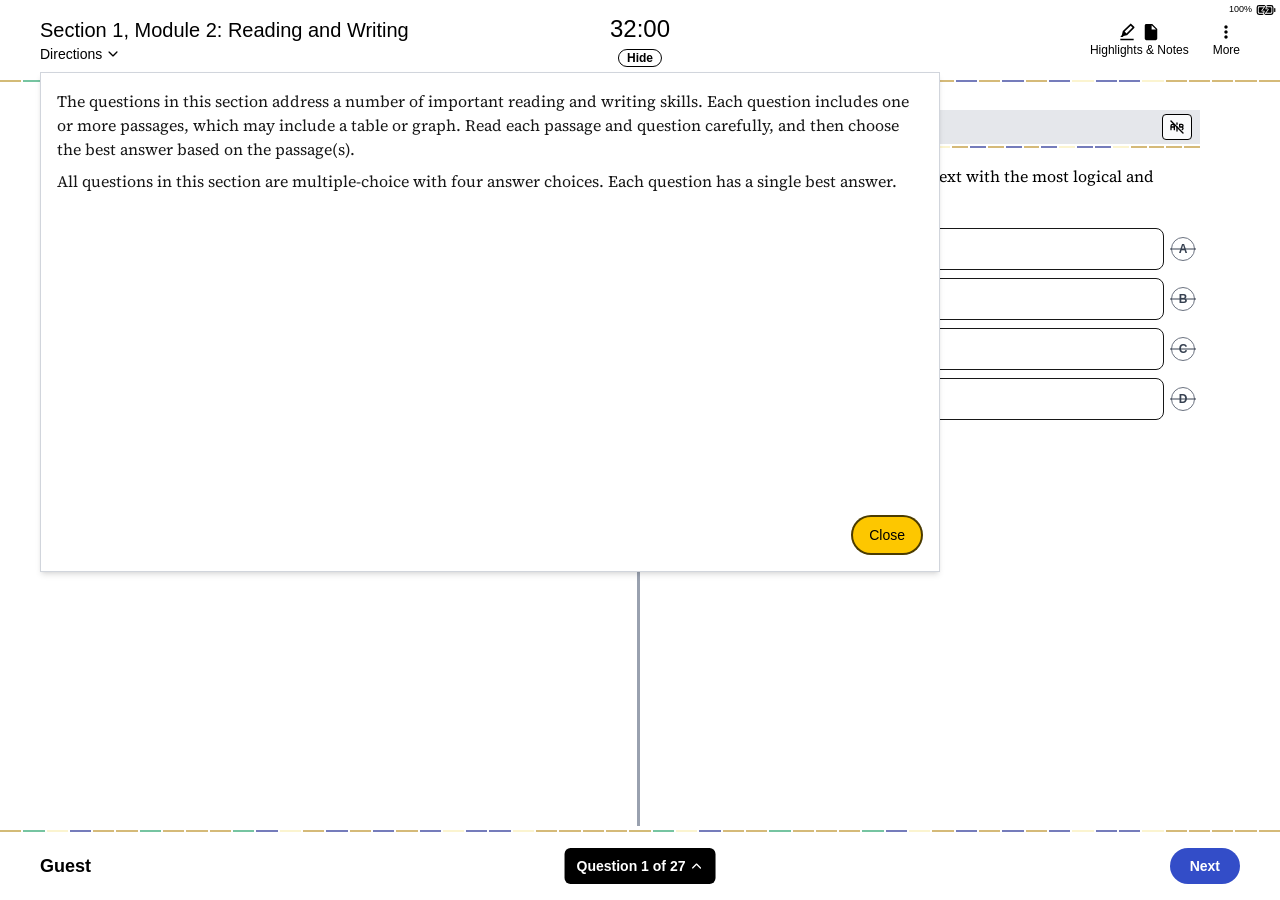
<file: test2.html>
<!DOCTYPE html><html lang="en"><head><meta charSet="utf-8"/><meta name="viewport" content="width=device-width, initial-scale=1"/><link rel="preload" href="_next/static/media/4cf2300e9c8272f7-s.p.woff2" as="font" crossorigin="" type="font/woff2"/><link rel="preload" href="_next/static/media/93f479601ee12b01-s.p.woff2" as="font" crossorigin="" type="font/woff2"/><link rel="stylesheet" href="_next/static/css/fff11f5a038e3b5e.css" data-precedence="next"/><link rel="preload" as="script" fetchPriority="low" href="_next/static/chunks/webpack-6ae88a5c75739f60.js"/><script src="_next/static/chunks/4bd1b696-16d31fee7c0418ea.js" async=""></script><script src="_next/static/chunks/587-08cd56b1ed7b7af6.js" async=""></script><script src="_next/static/chunks/main-app-c9bae153db400337.js" async=""></script><script src="_next/static/chunks/9c4e2130-5554831df367a087.js" async=""></script><script src="_next/static/chunks/f8025e75-88d81abbc80e217c.js" async=""></script><script src="_next/static/chunks/795d4814-3a337fd028c275a2.js" async=""></script><script src="_next/static/chunks/53c13509-c1d178a274db9671.js" async=""></script><script src="_next/static/chunks/59650de3-461b06c180afbb5d.js" async=""></script><script src="_next/static/chunks/8e1d74a4-1aab10d91acf188d.js" async=""></script><script src="_next/static/chunks/5e22fd23-88f37a64787a5db1.js" async=""></script><script src="_next/static/chunks/e34aaff9-27c6656c9cd54475.js" async=""></script><script src="_next/static/chunks/3d47b92a-efc5b4eeaf7a51ce.js" async=""></script><script src="_next/static/chunks/965-6f072a3a8b8547fe.js" async=""></script><script src="_next/static/chunks/app/test2/page-c346b0ada3e7f5a7.js" async=""></script><meta name="next-size-adjust" content=""/><title>Create Next App</title><meta name="description" content="Generated by create next app"/><link rel="icon" href="favicon.ico" type="image/x-icon" sizes="16x16"/><link href="https://fonts.cdnfonts.com/css/minion-pro" rel="stylesheet"/><link href="https://fonts.googleapis.com/css2?family=Source+Serif+4:ital,opsz,wght@0,8..60,200..900;1,8..60,200..900&amp;display=swap" rel="stylesheet"/><script src="_next/static/chunks/polyfills-42372ed130431b0a.js" noModule=""></script></head><body class="__variable_188709 __variable_9a8899 antialiased"><div class="min-h-screen bg-white flex flex-col relative"><div class="absolute top-0 right-1 flex items-center gap-1 text-black"><span class="ordinary-font text-[9px]">98%</span><svg stroke="currentColor" fill="currentColor" stroke-width="0" viewBox="0 0 512 512" class="text-xl" height="1em" width="1em" xmlns="http://www.w3.org/2000/svg"><path d="M48 322.3V189.7A29.74 29.74 0 0 1 77.7 160h137.44l24.4-32H77.7A61.77 61.77 0 0 0 16 189.7v132.6A61.77 61.77 0 0 0 77.7 384h96.85a22.57 22.57 0 0 1 .26-7.32l.15-.75.21-.73 6.5-23.2H77.7A29.74 29.74 0 0 1 48 322.3zM386.3 128h-98.64a22.69 22.69 0 0 1-.27 7.2l-.15.74-.21.73-6.54 23.33H386.3a29.74 29.74 0 0 1 29.7 29.7v132.6a29.74 29.74 0 0 1-29.7 29.7H247l-24.42 32H386.3a61.77 61.77 0 0 0 61.7-61.7V189.7a61.77 61.77 0 0 0-61.7-61.7z"></path><path d="M162.65 294.16a24.37 24.37 0 0 1-21.56-13 25 25 0 0 1 1.42-25.83l.31-.46.33-.44L197.62 183H89.69a20 20 0 0 0-20 20v106a20 20 0 0 0 20 20h98.42l9.78-34.86z"></path><path d="m276.07 280.89 27.07-35.49a5.2 5.2 0 0 0 .77-1.91 5 5 0 0 0 .08-.66 5 5 0 0 0-.08-1.29 5.11 5.11 0 0 0-.68-1.75 4.76 4.76 0 0 0-.78-.95 3.48 3.48 0 0 0-.48-.38 4 4 0 0 0-1.11-.55 4.28 4.28 0 0 0-1.31-.2h-61.62l12.12-43.21 3.23-11.5 6.21-22.16.51-1.84 7.79-27.76a3.51 3.51 0 0 0 .05-.55v-.16c0-.05 0-.26-.05-.38s0-.09 0-.14a2.2 2.2 0 0 0-.17-.45 3.77 3.77 0 0 0-.26-.39l-.09-.1a2.73 2.73 0 0 0-.25-.23l-.1-.08a3.14 3.14 0 0 0-.39-.24 2 2 0 0 0-.41-.14h-.59a2.3 2.3 0 0 0-.45 0 1.9 1.9 0 0 0-.42.15l-.13.07-.3.21-.11.1a2.4 2.4 0 0 0-.36.41l-18 23.63-13.14 17.22-9.85 12.83-63.71 83.55a5.72 5.72 0 0 0-.44.8 4.78 4.78 0 0 0-.35 1.09 4.7 4.7 0 0 0-.08 1.29 4.86 4.86 0 0 0 2 3.71 4.74 4.74 0 0 0 .54.31 4.31 4.31 0 0 0 1.89.43h61.62L194.42 380.6a3.64 3.64 0 0 0 0 .56v.15a2.32 2.32 0 0 0 .06.38.58.58 0 0 0 0 .14 2.2 2.2 0 0 0 .17.45 3.62 3.62 0 0 0 .26.38l.09.1.25.24a.39.39 0 0 1 .1.08 2.22 2.22 0 0 0 .39.23 2.83 2.83 0 0 0 .41.14h.13a1.86 1.86 0 0 0 .33 0h.13a2.32 2.32 0 0 0 .45-.06 2.05 2.05 0 0 0 .41-.16l.13-.07.3-.21.11-.09a2.4 2.4 0 0 0 .36-.41L221.82 352l17.53-23z"></path><path d="m319.5 256.93-.46.6L264.51 329h109.8a20 20 0 0 0 20-20V203a20 20 0 0 0-20-20H274.05l-9.74 34.73h35.24A24.35 24.35 0 0 1 321 230.5a25.21 25.21 0 0 1-1 25.79zM480 202.67a16 16 0 0 0-16 16v74.66a16 16 0 0 0 32 0v-74.66a16 16 0 0 0-16-16z"></path></svg></div><div class="py-4 px-10 border-gray-300 flex items-center justify-between relative"><div class="flex flex-col relative"><h2 class="text-black text-xl font-medium">Section 1, Module 2: Reading and Writing</h2><button class="text-black font-medium text-sm flex items-center gap-1 cursor-pointer hover:bg-orange-50 rounded-md">Directions <svg stroke="currentColor" fill="currentColor" stroke-width="0" viewBox="0 0 512 512" height="1em" width="1em" xmlns="http://www.w3.org/2000/svg"><path d="M256 294.1L383 167c9.4-9.4 24.6-9.4 33.9 0s9.3 24.6 0 34L273 345c-9.1 9.1-23.7 9.3-33.1.7L95 201.1c-4.7-4.7-7-10.9-7-17s2.3-12.3 7-17c9.4-9.4 24.6-9.4 33.9 0l127.1 127z"></path></svg></button><div class="absolute top-12 left-0 z-50 bg-white border border-gray-300 shadow-md w-[900px] h-[500px] p-4 mt-2  flex flex-col justify-between"><p class="text-base mb-4 minion-pro"><span class="block mb-2">The questions in this section address a number of important reading and writing skills. Each question includes one or more passages, which may include a table or graph. Read each passage and question carefully, and then choose the best answer based on the passage(s).</span><span class="block">All questions in this section are multiple-choice with four answer choices. Each question has a single best answer.</span></p><div class="text-right"><button class="bg-yellow-400 text-black cursor-pointer px-4 py-2 text-sm rounded-3xl border-2 border-black/70 hover:bg-yellow-500/90  hover:underline">Close</button></div></div></div><div class="absolute left-1/2 transform -translate-x-1/2 flex flex-col items-center"><div class="text-2xl font-medium bg-white rounded-lg text-black">32:00</div><button class="mt-1 px-2 text-xs font-bold text-black bg-white border border-black rounded-full hover:bg-orange-50 transition cursor-pointer">Hide</button></div><div class="flex items-center gap-6 relative"><button class="flex flex-col items-center text-black cursor-pointer hover:bg-orange-50 rounded-md"><div class="flex gap-1"><svg stroke="currentColor" fill="currentColor" stroke-width="0" viewBox="0 0 24 24" class="text-xl" height="1em" width="1em" xmlns="http://www.w3.org/2000/svg"><path d="m20.707 5.826-3.535-3.533a.999.999 0 0 0-1.408-.006L7.096 10.82a1.01 1.01 0 0 0-.273.488l-1.024 4.437L4 18h2.828l1.142-1.129 3.588-.828c.18-.042.345-.133.477-.262l8.667-8.535a1 1 0 0 0 .005-1.42zm-9.369 7.833-2.121-2.12 7.243-7.131 2.12 2.12-7.242 7.131zM4 20h16v2H4z"></path></svg><svg stroke="currentColor" fill="currentColor" stroke-width="0" viewBox="0 0 512 512" class="text-xl" height="1em" width="1em" xmlns="http://www.w3.org/2000/svg"><path d="M288 48H136c-22.092 0-40 17.908-40 40v336c0 22.092 17.908 40 40 40h240c22.092 0 40-17.908 40-40V176L288 48zm-16 144V80l112 112H272z"></path></svg></div><span class="text-xs">Highlights &amp; Notes</span></button><button class="flex flex-col items-center text-black cursor-pointer hover:bg-orange-50 rounded-md"><svg stroke="currentColor" fill="currentColor" stroke-width="0" viewBox="0 0 24 24" class="text-xl" height="1em" width="1em" xmlns="http://www.w3.org/2000/svg"><path fill="none" d="M0 0h24v24H0z"></path><path d="M12 8c1.1 0 2-.9 2-2s-.9-2-2-2-2 .9-2 2 .9 2 2 2zm0 2c-1.1 0-2 .9-2 2s.9 2 2 2 2-.9 2-2-.9-2-2-2zm0 6c-1.1 0-2 .9-2 2s.9 2 2 2 2-.9 2-2-.9-2-2-2z"></path></svg><span class="text-xs">More</span></button></div></div><div class="flex flex-grow flex-col"><div class="w-full flex justify-center items-center gap-[2px] p-0"><div class="w-8 h-[2px]" style="background-color:#d3bb77"></div><div class="w-8 h-[2px]" style="background-color:#76c4a1"></div><div class="w-8 h-[2px]" style="background-color:#fbf4d0"></div><div class="w-8 h-[2px]" style="background-color:#757cbb"></div><div class="w-8 h-[2px]" style="background-color:#d5ba79"></div><div class="w-8 h-[2px]" style="background-color:#d5ba79"></div><div class="w-8 h-[2px]" style="background-color:#76c4a1"></div><div class="w-8 h-[2px]" style="background-color:#d5ba79"></div><div class="w-8 h-[2px]" style="background-color:#d5ba79"></div><div class="w-8 h-[2px]" style="background-color:#d5ba79"></div><div class="w-8 h-[2px]" style="background-color:#76c4a1"></div><div class="w-8 h-[2px]" style="background-color:#757cbb"></div><div class="w-8 h-[2px]" style="background-color:#fbf4d0"></div><div class="w-8 h-[2px]" style="background-color:#d5ba79"></div><div class="w-8 h-[2px]" style="background-color:#757cbb"></div><div class="w-8 h-[2px]" style="background-color:#d5ba79"></div><div class="w-8 h-[2px]" style="background-color:#757cbb"></div><div class="w-8 h-[2px]" style="background-color:#d5ba79"></div><div class="w-8 h-[2px]" style="background-color:#757cbb"></div><div class="w-8 h-[2px]" style="background-color:#fbf4d0"></div><div class="w-8 h-[2px]" style="background-color:#757cbb"></div><div class="w-8 h-[2px]" style="background-color:#757cbb"></div><div class="w-8 h-[2px]" style="background-color:#fbf4d0"></div><div class="w-8 h-[2px]" style="background-color:#d5ba79"></div><div class="w-8 h-[2px]" style="background-color:#d5ba79"></div><div class="w-8 h-[2px]" style="background-color:#d5ba79"></div><div class="w-8 h-[2px]" style="background-color:#d5ba79"></div><div class="w-8 h-[2px]" style="background-color:#d3bb77"></div><div class="w-8 h-[2px]" style="background-color:#76c4a1"></div><div class="w-8 h-[2px]" style="background-color:#fbf4d0"></div><div class="w-8 h-[2px]" style="background-color:#757cbb"></div><div class="w-8 h-[2px]" style="background-color:#d5ba79"></div><div class="w-8 h-[2px]" style="background-color:#d5ba79"></div><div class="w-8 h-[2px]" style="background-color:#76c4a1"></div><div class="w-8 h-[2px]" style="background-color:#d5ba79"></div><div class="w-8 h-[2px]" style="background-color:#d5ba79"></div><div class="w-8 h-[2px]" style="background-color:#d5ba79"></div><div class="w-8 h-[2px]" style="background-color:#76c4a1"></div><div class="w-8 h-[2px]" style="background-color:#757cbb"></div><div class="w-8 h-[2px]" style="background-color:#fbf4d0"></div><div class="w-8 h-[2px]" style="background-color:#d5ba79"></div><div class="w-8 h-[2px]" style="background-color:#757cbb"></div><div class="w-8 h-[2px]" style="background-color:#d5ba79"></div><div class="w-8 h-[2px]" style="background-color:#757cbb"></div><div class="w-8 h-[2px]" style="background-color:#d5ba79"></div><div class="w-8 h-[2px]" style="background-color:#757cbb"></div><div class="w-8 h-[2px]" style="background-color:#fbf4d0"></div><div class="w-8 h-[2px]" style="background-color:#757cbb"></div><div class="w-8 h-[2px]" style="background-color:#757cbb"></div><div class="w-8 h-[2px]" style="background-color:#fbf4d0"></div><div class="w-8 h-[2px]" style="background-color:#d5ba79"></div><div class="w-8 h-[2px]" style="background-color:#d5ba79"></div><div class="w-8 h-[2px]" style="background-color:#d5ba79"></div><div class="w-8 h-[2px]" style="background-color:#d5ba79"></div><div class="w-8 h-[2px]" style="background-color:#d5ba79"></div></div><div class="flex flex-grow my-1"><div class="w-1/2 p-6"><p class="px-20 mt-4 minion-pro font-light text-base"><span>Ofelia Zepeda’s research suggests that ease of decision making may be linked to communication between two brain regions, the prefrontal cortex and the parietal cortex. Individuals tend to be more decisive if the information flow between these regions is increased, whereas they make choices more slowly when information flow is <span class="border-b-1 border-black inline-block w-14 align-baseline"></span></span><span>.</span></p></div><div class="relative w-[3px] bg-gray-400 cursor-col-resize"><div class="absolute cursor-pointer top-3 left-4 w-8 h-8 bg-white rounded-full flex items-center justify-center border shadow-md text-gray-500 text-lg"><svg stroke="currentColor" fill="none" stroke-width="2" viewBox="0 0 24 24" stroke-linecap="round" stroke-linejoin="round" height="1em" width="1em" xmlns="http://www.w3.org/2000/svg"><path d="M13 3h6a2 2 0 0 1 2 2v14a2 2 0 0 1-2 2H5a2 2 0 0 1-2-2v-6"></path><path d="m3 3 9 9"></path><path d="M3 9V3h6"></path></svg></div><div class="absolute cursor-pointer top-3 right-4 w-8 h-8 bg-white rounded-full flex items-center justify-center border shadow-md text-gray-500 text-lg"><svg stroke="currentColor" fill="none" stroke-width="2" viewBox="0 0 24 24" stroke-linecap="round" stroke-linejoin="round" height="1em" width="1em" xmlns="http://www.w3.org/2000/svg"><path d="M21 13v6a2 2 0 0 1-2 2H5a2 2 0 0 1-2-2V5a2 2 0 0 1 2-2h6"></path><path d="m21 3-9 9"></path><path d="M15 3h6v6"></path></svg></div></div><div class="w-1/2 p-6 px-20"><div class="flex items-center justify-between mb-[2px]"><div class="text-base bg-black text-white px-2 py-1 font-semibold">1</div><div class="text-base bg-gray-200 w-full py-1 flex items-center justify-between"><button class="flex items-center justify-between gap-1 hover:underline cursor-pointer"><svg stroke="currentColor" fill="currentColor" stroke-width="0" viewBox="0 0 384 512" class="text-lg ml-2 text-gray-600" height="1em" width="1em" xmlns="http://www.w3.org/2000/svg"><path d="M336 0H48C21.49 0 0 21.49 0 48v464l192-112 192 112V48c0-26.51-21.49-48-48-48zm0 428.43l-144-84-144 84V54a6 6 0 0 1 6-6h276c3.314 0 6 2.683 6 5.996V428.43z"></path></svg><span class="text-sm">Mark for Review</span></button><div class="mr-2 text-black bg-gray-50 rounded border border-black hover:bg-gray-50/80 px-1.5 py-1 font-semibold cursor-pointer"><svg stroke="currentColor" fill="none" stroke-width="2" viewBox="0 0 24 24" stroke-linecap="round" stroke-linejoin="round" height="1em" width="1em" xmlns="http://www.w3.org/2000/svg"><path d="M3 16v-5.5a2.5 2.5 0 0 1 5 0v5.5m0 -4h-5"></path><path d="M12 12v6"></path><path d="M12 6v2"></path><path d="M16 8h3a2 2 0 1 1 0 4h-3m3 0a2 2 0 0 1 .83 3.82m-3.83 -3.82v-4"></path><path d="M3 3l18 18"></path></svg></div></div></div><div class="w-full flex justify-center items-center gap-[2px] p-0"><div class="w-8 h-[2px]" style="background-color:#d3bb77"></div><div class="w-8 h-[2px]" style="background-color:#76c4a1"></div><div class="w-8 h-[2px]" style="background-color:#fbf4d0"></div><div class="w-8 h-[2px]" style="background-color:#757cbb"></div><div class="w-8 h-[2px]" style="background-color:#d5ba79"></div><div class="w-8 h-[2px]" style="background-color:#d5ba79"></div><div class="w-8 h-[2px]" style="background-color:#76c4a1"></div><div class="w-8 h-[2px]" style="background-color:#d5ba79"></div><div class="w-8 h-[2px]" style="background-color:#d5ba79"></div><div class="w-8 h-[2px]" style="background-color:#d5ba79"></div><div class="w-8 h-[2px]" style="background-color:#76c4a1"></div><div class="w-8 h-[2px]" style="background-color:#757cbb"></div><div class="w-8 h-[2px]" style="background-color:#fbf4d0"></div><div class="w-8 h-[2px]" style="background-color:#d5ba79"></div><div class="w-8 h-[2px]" style="background-color:#757cbb"></div><div class="w-8 h-[2px]" style="background-color:#d5ba79"></div><div class="w-8 h-[2px]" style="background-color:#757cbb"></div><div class="w-8 h-[2px]" style="background-color:#d5ba79"></div><div class="w-8 h-[2px]" style="background-color:#757cbb"></div><div class="w-8 h-[2px]" style="background-color:#fbf4d0"></div><div class="w-8 h-[2px]" style="background-color:#757cbb"></div><div class="w-8 h-[2px]" style="background-color:#757cbb"></div><div class="w-8 h-[2px]" style="background-color:#fbf4d0"></div><div class="w-8 h-[2px]" style="background-color:#d5ba79"></div><div class="w-8 h-[2px]" style="background-color:#d5ba79"></div><div class="w-8 h-[2px]" style="background-color:#d5ba79"></div><div class="w-8 h-[2px]" style="background-color:#d5ba79"></div></div><p class="text-black minion-pro text-base mb-4 mt-4">Which choice completes the text with the most logical and precise word or phrase?</p><label class="flex items-center px-3 py-2 border rounded-lg mb-2 cursor-pointer hover:bg-gray-100 minion-pro text-base "><input type="radio" class="hidden" name="question-1" value="reduced"/><div class="w-6 h-6 flex items-center justify-center font-bold border rounded-full mr-4 ordinary-font text-sm border-gray-500 text-gray-700">A</div>reduced</label><label class="flex items-center px-3 py-2 border rounded-lg mb-2 cursor-pointer hover:bg-gray-100 minion-pro text-base "><input type="radio" class="hidden" name="question-1" value="evaluated"/><div class="w-6 h-6 flex items-center justify-center font-bold border rounded-full mr-4 ordinary-font text-sm border-gray-500 text-gray-700">B</div>evaluated</label><label class="flex items-center px-3 py-2 border rounded-lg mb-2 cursor-pointer hover:bg-gray-100 minion-pro text-base "><input type="radio" class="hidden" name="question-1" value="determined"/><div class="w-6 h-6 flex items-center justify-center font-bold border rounded-full mr-4 ordinary-font text-sm border-gray-500 text-gray-700">C</div>determined</label><label class="flex items-center px-3 py-2 border rounded-lg mb-2 cursor-pointer hover:bg-gray-100 minion-pro text-base "><input type="radio" class="hidden" name="question-1" value="acquired"/><div class="w-6 h-6 flex items-center justify-center font-bold border rounded-full mr-4 ordinary-font text-sm border-gray-500 text-gray-700">D</div>acquired</label></div></div></div><div class="w-full flex justify-center items-center gap-[2px] p-0"><div class="w-8 h-[2px]" style="background-color:#d3bb77"></div><div class="w-8 h-[2px]" style="background-color:#76c4a1"></div><div class="w-8 h-[2px]" style="background-color:#fbf4d0"></div><div class="w-8 h-[2px]" style="background-color:#757cbb"></div><div class="w-8 h-[2px]" style="background-color:#d5ba79"></div><div class="w-8 h-[2px]" style="background-color:#d5ba79"></div><div class="w-8 h-[2px]" style="background-color:#76c4a1"></div><div class="w-8 h-[2px]" style="background-color:#d5ba79"></div><div class="w-8 h-[2px]" style="background-color:#d5ba79"></div><div class="w-8 h-[2px]" style="background-color:#d5ba79"></div><div class="w-8 h-[2px]" style="background-color:#76c4a1"></div><div class="w-8 h-[2px]" style="background-color:#757cbb"></div><div class="w-8 h-[2px]" style="background-color:#fbf4d0"></div><div class="w-8 h-[2px]" style="background-color:#d5ba79"></div><div class="w-8 h-[2px]" style="background-color:#757cbb"></div><div class="w-8 h-[2px]" style="background-color:#d5ba79"></div><div class="w-8 h-[2px]" style="background-color:#757cbb"></div><div class="w-8 h-[2px]" style="background-color:#d5ba79"></div><div class="w-8 h-[2px]" style="background-color:#757cbb"></div><div class="w-8 h-[2px]" style="background-color:#fbf4d0"></div><div class="w-8 h-[2px]" style="background-color:#757cbb"></div><div class="w-8 h-[2px]" style="background-color:#757cbb"></div><div class="w-8 h-[2px]" style="background-color:#fbf4d0"></div><div class="w-8 h-[2px]" style="background-color:#d5ba79"></div><div class="w-8 h-[2px]" style="background-color:#d5ba79"></div><div class="w-8 h-[2px]" style="background-color:#d5ba79"></div><div class="w-8 h-[2px]" style="background-color:#d5ba79"></div><div class="w-8 h-[2px]" style="background-color:#d3bb77"></div><div class="w-8 h-[2px]" style="background-color:#76c4a1"></div><div class="w-8 h-[2px]" style="background-color:#fbf4d0"></div><div class="w-8 h-[2px]" style="background-color:#757cbb"></div><div class="w-8 h-[2px]" style="background-color:#d5ba79"></div><div class="w-8 h-[2px]" style="background-color:#d5ba79"></div><div class="w-8 h-[2px]" style="background-color:#76c4a1"></div><div class="w-8 h-[2px]" style="background-color:#d5ba79"></div><div class="w-8 h-[2px]" style="background-color:#d5ba79"></div><div class="w-8 h-[2px]" style="background-color:#d5ba79"></div><div class="w-8 h-[2px]" style="background-color:#76c4a1"></div><div class="w-8 h-[2px]" style="background-color:#757cbb"></div><div class="w-8 h-[2px]" style="background-color:#fbf4d0"></div><div class="w-8 h-[2px]" style="background-color:#d5ba79"></div><div class="w-8 h-[2px]" style="background-color:#757cbb"></div><div class="w-8 h-[2px]" style="background-color:#d5ba79"></div><div class="w-8 h-[2px]" style="background-color:#757cbb"></div><div class="w-8 h-[2px]" style="background-color:#d5ba79"></div><div class="w-8 h-[2px]" style="background-color:#757cbb"></div><div class="w-8 h-[2px]" style="background-color:#fbf4d0"></div><div class="w-8 h-[2px]" style="background-color:#757cbb"></div><div class="w-8 h-[2px]" style="background-color:#757cbb"></div><div class="w-8 h-[2px]" style="background-color:#fbf4d0"></div><div class="w-8 h-[2px]" style="background-color:#d5ba79"></div><div class="w-8 h-[2px]" style="background-color:#d5ba79"></div><div class="w-8 h-[2px]" style="background-color:#d5ba79"></div><div class="w-8 h-[2px]" style="background-color:#d5ba79"></div><div class="w-8 h-[2px]" style="background-color:#d5ba79"></div></div><div class="py-4 px-10 border-gray-300 flex items-center justify-between relative"><span class="text-black text-lg font-bold"> </span><div class="absolute left-1/2 transform -translate-x-1/2"><button class="flex items-center gap-1 text-sm font-semibold text-white bg-black hover:bg-black/75 px-3 py-2 rounded-md cursor-pointer"><p>Question <!-- -->1<!-- --> of <!-- -->27</p><svg stroke="currentColor" fill="currentColor" stroke-width="0" viewBox="0 0 512 512" height="14" width="14" xmlns="http://www.w3.org/2000/svg"><path d="M256 217.9L383 345c9.4 9.4 24.6 9.4 33.9 0 9.4-9.4 9.3-24.6 0-34L273 167c-9.1-9.1-23.7-9.3-33.1-.7L95 310.9c-4.7 4.7-7 10.9-7 17s2.3 12.3 7 17c9.4 9.4 24.6 9.4 33.9 0l127.1-127z"></path></svg></button></div><div class="flex gap-3"><button class="bg-[#334dc8] hover:bg-[#0d1957] text-white px-5 py-2 rounded-full border-0 text-sm font-semibold cursor-pointer">Next</button></div></div></div><script src="_next/static/chunks/webpack-6ae88a5c75739f60.js" async=""></script><script>(self.__next_f=self.__next_f||[]).push([0])</script><script>self.__next_f.push([1,"1:\"$Sreact.fragment\"\n2:I[5244,[],\"\"]\n3:I[3866,[],\"\"]\n4:I[7033,[],\"ClientPageRoot\"]\n5:I[8499,[\"512\",\"static/chunks/9c4e2130-5554831df367a087.js\",\"897\",\"static/chunks/f8025e75-88d81abbc80e217c.js\",\"479\",\"static/chunks/795d4814-3a337fd028c275a2.js\",\"446\",\"static/chunks/53c13509-c1d178a274db9671.js\",\"150\",\"static/chunks/59650de3-461b06c180afbb5d.js\",\"711\",\"static/chunks/8e1d74a4-1aab10d91acf188d.js\",\"206\",\"static/chunks/5e22fd23-88f37a64787a5db1.js\",\"520\",\"static/chunks/e34aaff9-27c6656c9cd54475.js\",\"873\",\"static/chunks/3d47b92a-efc5b4eeaf7a51ce.js\",\"965\",\"static/chunks/965-6f072a3a8b8547fe.js\",\"915\",\"static/chunks/app/test2/page-c346b0ada3e7f5a7.js\"],\"default\"]\n8:I[6213,[],\"OutletBoundary\"]\nb:I[6213,[],\"ViewportBoundary\"]\nd:I[6213,[],\"MetadataBoundary\"]\nf:I[4835,[],\"\"]\n:HL[\"/_next/static/media/4cf2300e9c8272f7-s.p.woff2\",\"font\",{\"crossOrigin\":\"\",\"type\":\"font/woff2\"}]\n:HL[\"/_next/static/media/93f479601ee12b01-s.p.woff2\",\"font\",{\"crossOrigin\":\"\",\"type\":\"font/woff2\"}]\n:HL[\"/_next/static/css/fff11f5a038e3b5e.css\",\"style\"]\n"])</script><script>self.__next_f.push([1,"0:{\"P\":null,\"b\":\"5lTXcse8uDz3_7Km2kXm6\",\"p\":\"\",\"c\":[\"\",\"test2\"],\"i\":false,\"f\":[[[\"\",{\"children\":[\"test2\",{\"children\":[\"__PAGE__\",{}]}]},\"$undefined\",\"$undefined\",true],[\"\",[\"$\",\"$1\",\"c\",{\"children\":[[[\"$\",\"link\",\"0\",{\"rel\":\"stylesheet\",\"href\":\"/_next/static/css/fff11f5a038e3b5e.css\",\"precedence\":\"next\",\"crossOrigin\":\"$undefined\",\"nonce\":\"$undefined\"}]],[\"$\",\"html\",null,{\"lang\":\"en\",\"children\":[[\"$\",\"head\",null,{\"children\":[[\"$\",\"link\",null,{\"href\":\"https://fonts.cdnfonts.com/css/minion-pro\",\"rel\":\"stylesheet\"}],[\"$\",\"link\",null,{\"href\":\"https://fonts.googleapis.com/css2?family=Source+Serif+4:ital,opsz,wght@0,8..60,200..900;1,8..60,200..900\u0026display=swap\",\"rel\":\"stylesheet\"}]]}],[\"$\",\"body\",null,{\"className\":\"__variable_188709 __variable_9a8899 antialiased\",\"children\":[\"$\",\"$L2\",null,{\"parallelRouterKey\":\"children\",\"error\":\"$undefined\",\"errorStyles\":\"$undefined\",\"errorScripts\":\"$undefined\",\"template\":[\"$\",\"$L3\",null,{}],\"templateStyles\":\"$undefined\",\"templateScripts\":\"$undefined\",\"notFound\":[[[\"$\",\"title\",null,{\"children\":\"404: This page could not be found.\"}],[\"$\",\"div\",null,{\"style\":{\"fontFamily\":\"system-ui,\\\"Segoe UI\\\",Roboto,Helvetica,Arial,sans-serif,\\\"Apple Color Emoji\\\",\\\"Segoe UI Emoji\\\"\",\"height\":\"100vh\",\"textAlign\":\"center\",\"display\":\"flex\",\"flexDirection\":\"column\",\"alignItems\":\"center\",\"justifyContent\":\"center\"},\"children\":[\"$\",\"div\",null,{\"children\":[[\"$\",\"style\",null,{\"dangerouslySetInnerHTML\":{\"__html\":\"body{color:#000;background:#fff;margin:0}.next-error-h1{border-right:1px solid rgba(0,0,0,.3)}@media (prefers-color-scheme:dark){body{color:#fff;background:#000}.next-error-h1{border-right:1px solid rgba(255,255,255,.3)}}\"}}],[\"$\",\"h1\",null,{\"className\":\"next-error-h1\",\"style\":{\"display\":\"inline-block\",\"margin\":\"0 20px 0 0\",\"padding\":\"0 23px 0 0\",\"fontSize\":24,\"fontWeight\":500,\"verticalAlign\":\"top\",\"lineHeight\":\"49px\"},\"children\":404}],[\"$\",\"div\",null,{\"style\":{\"display\":\"inline-block\"},\"children\":[\"$\",\"h2\",null,{\"style\":{\"fontSize\":14,\"fontWeight\":400,\"lineHeight\":\"49px\",\"margin\":0},\"children\":\"This page could not be found.\"}]}]]}]}]],\"$undefined\",[]],\"forbidden\":\"$undefined\",\"unauthorized\":\"$undefined\"}]}]]}]]}],{\"children\":[\"test2\",[\"$\",\"$1\",\"c\",{\"children\":[null,[\"$\",\"$L2\",null,{\"parallelRouterKey\":\"children\",\"error\":\"$undefined\",\"errorStyles\":\"$undefined\",\"errorScripts\":\"$undefined\",\"template\":[\"$\",\"$L3\",null,{}],\"templateStyles\":\"$undefined\",\"templateScripts\":\"$undefined\",\"notFound\":\"$undefined\",\"forbidden\":\"$undefined\",\"unauthorized\":\"$undefined\"}]]}],{\"children\":[\"__PAGE__\",[\"$\",\"$1\",\"c\",{\"children\":[[\"$\",\"$L4\",null,{\"Component\":\"$5\",\"searchParams\":{},\"params\":{},\"promises\":[\"$@6\",\"$@7\"]}],\"$undefined\",null,[\"$\",\"$L8\",null,{\"children\":[\"$L9\",\"$La\",null]}]]}],{},null,false]},null,false]},null,false],[\"$\",\"$1\",\"h\",{\"children\":[null,[\"$\",\"$1\",\"JDzzH5PP5roPPO_PwTtBB\",{\"children\":[[\"$\",\"$Lb\",null,{\"children\":\"$Lc\"}],[\"$\",\"meta\",null,{\"name\":\"next-size-adjust\",\"content\":\"\"}]]}],[\"$\",\"$Ld\",null,{\"children\":\"$Le\"}]]}],false]],\"m\":\"$undefined\",\"G\":[\"$f\",\"$undefined\"],\"s\":false,\"S\":true}\n"])</script><script>self.__next_f.push([1,"6:{}\n7:{}\n"])</script><script>self.__next_f.push([1,"c:[[\"$\",\"meta\",\"0\",{\"charSet\":\"utf-8\"}],[\"$\",\"meta\",\"1\",{\"name\":\"viewport\",\"content\":\"width=device-width, initial-scale=1\"}]]\n9:null\n"])</script><script>self.__next_f.push([1,"a:null\ne:[[\"$\",\"title\",\"0\",{\"children\":\"Create Next App\"}],[\"$\",\"meta\",\"1\",{\"name\":\"description\",\"content\":\"Generated by create next app\"}],[\"$\",\"link\",\"2\",{\"rel\":\"icon\",\"href\":\"/favicon.ico\",\"type\":\"image/x-icon\",\"sizes\":\"16x16\"}]]\n"])</script><script src="/battery-status.js" defer></script><script src="/crossout.js" defer></script><script src="/highlight.js" defer></script><script src="/unscheduled-break.js" defer></script></body></html>
</file>
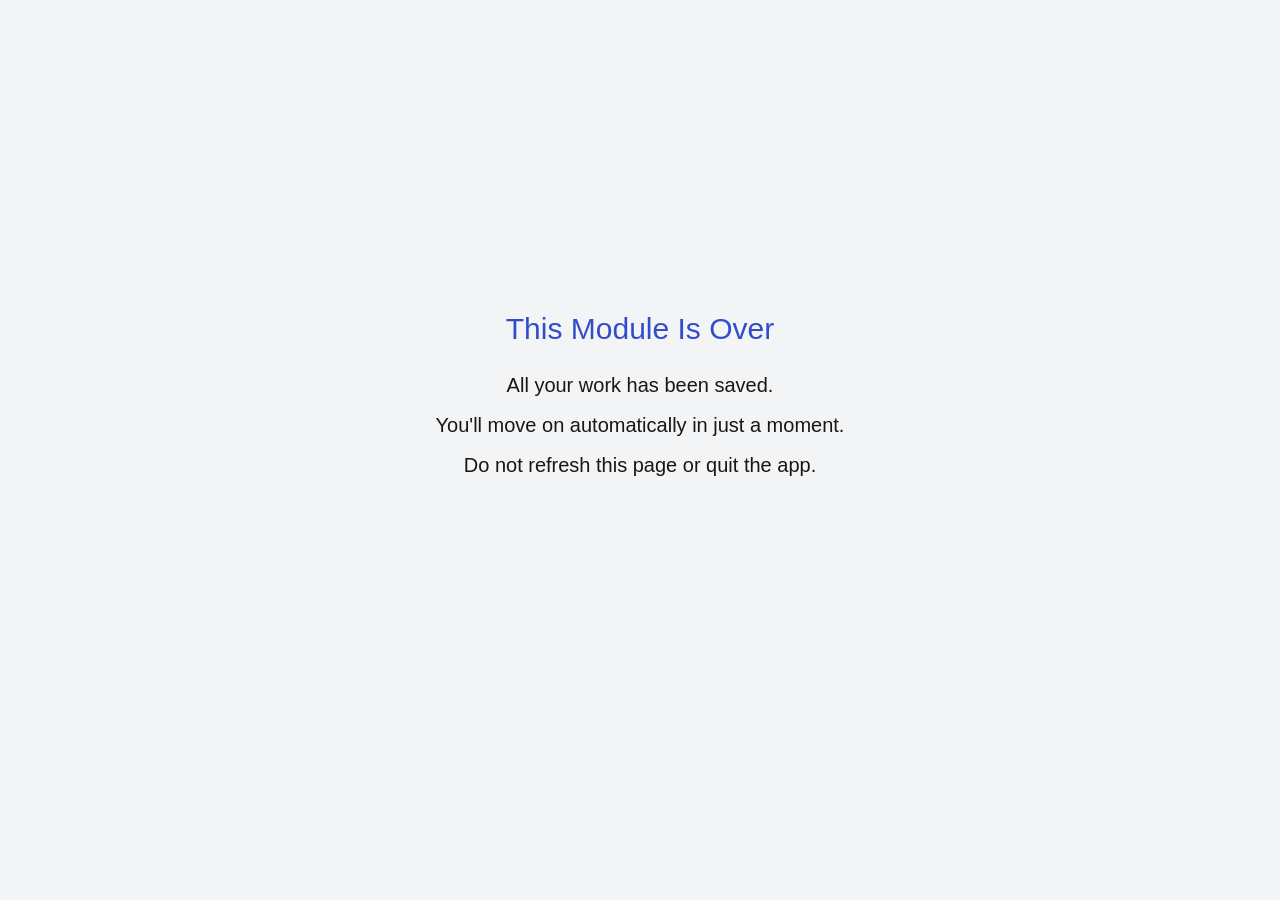
<file: transit.html>
<!DOCTYPE html><html lang="en"><head><meta charSet="utf-8"/><meta name="viewport" content="width=device-width, initial-scale=1"/><link rel="preload" href="_next/static/media/4cf2300e9c8272f7-s.p.woff2" as="font" crossorigin="" type="font/woff2"/><link rel="preload" href="_next/static/media/93f479601ee12b01-s.p.woff2" as="font" crossorigin="" type="font/woff2"/><link rel="stylesheet" href="_next/static/css/fff11f5a038e3b5e.css" data-precedence="next"/><link rel="preload" as="script" fetchPriority="low" href="_next/static/chunks/webpack-6ae88a5c75739f60.js"/><script src="_next/static/chunks/4bd1b696-16d31fee7c0418ea.js" async=""></script><script src="_next/static/chunks/587-08cd56b1ed7b7af6.js" async=""></script><script src="_next/static/chunks/main-app-c9bae153db400337.js" async=""></script><script src="_next/static/chunks/app/transit/page-d0a8d27660d894aa.js" async=""></script><meta name="next-size-adjust" content=""/><title>Create Next App</title><meta name="description" content="Generated by create next app"/><link rel="icon" href="favicon.ico" type="image/x-icon" sizes="16x16"/><link href="https://fonts.cdnfonts.com/css/minion-pro" rel="stylesheet"/><link href="https://fonts.googleapis.com/css2?family=Source+Serif+4:ital,opsz,wght@0,8..60,200..900;1,8..60,200..900&amp;display=swap" rel="stylesheet"/><script src="_next/static/chunks/polyfills-42372ed130431b0a.js" noModule=""></script></head><body class="__variable_188709 __variable_9a8899 antialiased"><div class="min-h-screen flex flex-col items-center justify-center bg-gray-100 text-center text-xl"><h1 class="text-3xl font-extralight text-[#334dc8] mb-3">This Module Is Over</h1><p class="mt-3">All your work has been saved.</p><p class="mt-3">You&#x27;ll move on automatically in just a moment.</p><p class="mt-3 mb-10">Do not refresh this page or quit the app.</p><div class="DotSpinner-module_container__KTuXu" style="--uib-size:70px;--uib-color:black;--uib-speed:1s"><div class="DotSpinner-module_dot__-MwLA"></div><div class="DotSpinner-module_dot__-MwLA"></div><div class="DotSpinner-module_dot__-MwLA"></div><div class="DotSpinner-module_dot__-MwLA"></div><div class="DotSpinner-module_dot__-MwLA"></div><div class="DotSpinner-module_dot__-MwLA"></div><div class="DotSpinner-module_dot__-MwLA"></div><div class="DotSpinner-module_dot__-MwLA"></div></div></div><script src="_next/static/chunks/webpack-6ae88a5c75739f60.js" async=""></script><script>(self.__next_f=self.__next_f||[]).push([0])</script><script>self.__next_f.push([1,"1:\"$Sreact.fragment\"\n2:I[5244,[],\"\"]\n3:I[3866,[],\"\"]\n4:I[7033,[],\"ClientPageRoot\"]\n5:I[8735,[\"898\",\"static/chunks/app/transit/page-d0a8d27660d894aa.js\"],\"default\"]\n8:I[6213,[],\"OutletBoundary\"]\nb:I[6213,[],\"ViewportBoundary\"]\nd:I[6213,[],\"MetadataBoundary\"]\nf:I[4835,[],\"\"]\n:HL[\"/_next/static/media/4cf2300e9c8272f7-s.p.woff2\",\"font\",{\"crossOrigin\":\"\",\"type\":\"font/woff2\"}]\n:HL[\"/_next/static/media/93f479601ee12b01-s.p.woff2\",\"font\",{\"crossOrigin\":\"\",\"type\":\"font/woff2\"}]\n:HL[\"/_next/static/css/fff11f5a038e3b5e.css\",\"style\"]\n"])</script><script>self.__next_f.push([1,"0:{\"P\":null,\"b\":\"5lTXcse8uDz3_7Km2kXm6\",\"p\":\"\",\"c\":[\"\",\"transit\"],\"i\":false,\"f\":[[[\"\",{\"children\":[\"transit\",{\"children\":[\"__PAGE__\",{}]}]},\"$undefined\",\"$undefined\",true],[\"\",[\"$\",\"$1\",\"c\",{\"children\":[[[\"$\",\"link\",\"0\",{\"rel\":\"stylesheet\",\"href\":\"/_next/static/css/fff11f5a038e3b5e.css\",\"precedence\":\"next\",\"crossOrigin\":\"$undefined\",\"nonce\":\"$undefined\"}]],[\"$\",\"html\",null,{\"lang\":\"en\",\"children\":[[\"$\",\"head\",null,{\"children\":[[\"$\",\"link\",null,{\"href\":\"https://fonts.cdnfonts.com/css/minion-pro\",\"rel\":\"stylesheet\"}],[\"$\",\"link\",null,{\"href\":\"https://fonts.googleapis.com/css2?family=Source+Serif+4:ital,opsz,wght@0,8..60,200..900;1,8..60,200..900\u0026display=swap\",\"rel\":\"stylesheet\"}]]}],[\"$\",\"body\",null,{\"className\":\"__variable_188709 __variable_9a8899 antialiased\",\"children\":[\"$\",\"$L2\",null,{\"parallelRouterKey\":\"children\",\"error\":\"$undefined\",\"errorStyles\":\"$undefined\",\"errorScripts\":\"$undefined\",\"template\":[\"$\",\"$L3\",null,{}],\"templateStyles\":\"$undefined\",\"templateScripts\":\"$undefined\",\"notFound\":[[[\"$\",\"title\",null,{\"children\":\"404: This page could not be found.\"}],[\"$\",\"div\",null,{\"style\":{\"fontFamily\":\"system-ui,\\\"Segoe UI\\\",Roboto,Helvetica,Arial,sans-serif,\\\"Apple Color Emoji\\\",\\\"Segoe UI Emoji\\\"\",\"height\":\"100vh\",\"textAlign\":\"center\",\"display\":\"flex\",\"flexDirection\":\"column\",\"alignItems\":\"center\",\"justifyContent\":\"center\"},\"children\":[\"$\",\"div\",null,{\"children\":[[\"$\",\"style\",null,{\"dangerouslySetInnerHTML\":{\"__html\":\"body{color:#000;background:#fff;margin:0}.next-error-h1{border-right:1px solid rgba(0,0,0,.3)}@media (prefers-color-scheme:dark){body{color:#fff;background:#000}.next-error-h1{border-right:1px solid rgba(255,255,255,.3)}}\"}}],[\"$\",\"h1\",null,{\"className\":\"next-error-h1\",\"style\":{\"display\":\"inline-block\",\"margin\":\"0 20px 0 0\",\"padding\":\"0 23px 0 0\",\"fontSize\":24,\"fontWeight\":500,\"verticalAlign\":\"top\",\"lineHeight\":\"49px\"},\"children\":404}],[\"$\",\"div\",null,{\"style\":{\"display\":\"inline-block\"},\"children\":[\"$\",\"h2\",null,{\"style\":{\"fontSize\":14,\"fontWeight\":400,\"lineHeight\":\"49px\",\"margin\":0},\"children\":\"This page could not be found.\"}]}]]}]}]],\"$undefined\",[]],\"forbidden\":\"$undefined\",\"unauthorized\":\"$undefined\"}]}]]}]]}],{\"children\":[\"transit\",[\"$\",\"$1\",\"c\",{\"children\":[null,[\"$\",\"$L2\",null,{\"parallelRouterKey\":\"children\",\"error\":\"$undefined\",\"errorStyles\":\"$undefined\",\"errorScripts\":\"$undefined\",\"template\":[\"$\",\"$L3\",null,{}],\"templateStyles\":\"$undefined\",\"templateScripts\":\"$undefined\",\"notFound\":\"$undefined\",\"forbidden\":\"$undefined\",\"unauthorized\":\"$undefined\"}]]}],{\"children\":[\"__PAGE__\",[\"$\",\"$1\",\"c\",{\"children\":[[\"$\",\"$L4\",null,{\"Component\":\"$5\",\"searchParams\":{},\"params\":{},\"promises\":[\"$@6\",\"$@7\"]}],\"$undefined\",null,[\"$\",\"$L8\",null,{\"children\":[\"$L9\",\"$La\",null]}]]}],{},null,false]},null,false]},null,false],[\"$\",\"$1\",\"h\",{\"children\":[null,[\"$\",\"$1\",\"bCFnS-p6GbWegqdV4mjpn\",{\"children\":[[\"$\",\"$Lb\",null,{\"children\":\"$Lc\"}],[\"$\",\"meta\",null,{\"name\":\"next-size-adjust\",\"content\":\"\"}]]}],[\"$\",\"$Ld\",null,{\"children\":\"$Le\"}]]}],false]],\"m\":\"$undefined\",\"G\":[\"$f\",\"$undefined\"],\"s\":false,\"S\":true}\n"])</script><script>self.__next_f.push([1,"6:{}\n7:{}\n"])</script><script>self.__next_f.push([1,"c:[[\"$\",\"meta\",\"0\",{\"charSet\":\"utf-8\"}],[\"$\",\"meta\",\"1\",{\"name\":\"viewport\",\"content\":\"width=device-width, initial-scale=1\"}]]\n9:null\n"])</script><script>self.__next_f.push([1,"a:null\ne:[[\"$\",\"title\",\"0\",{\"children\":\"Create Next App\"}],[\"$\",\"meta\",\"1\",{\"name\":\"description\",\"content\":\"Generated by create next app\"}],[\"$\",\"link\",\"2\",{\"rel\":\"icon\",\"href\":\"/favicon.ico\",\"type\":\"image/x-icon\",\"sizes\":\"16x16\"}]]\n"])</script></body></html>
</file>
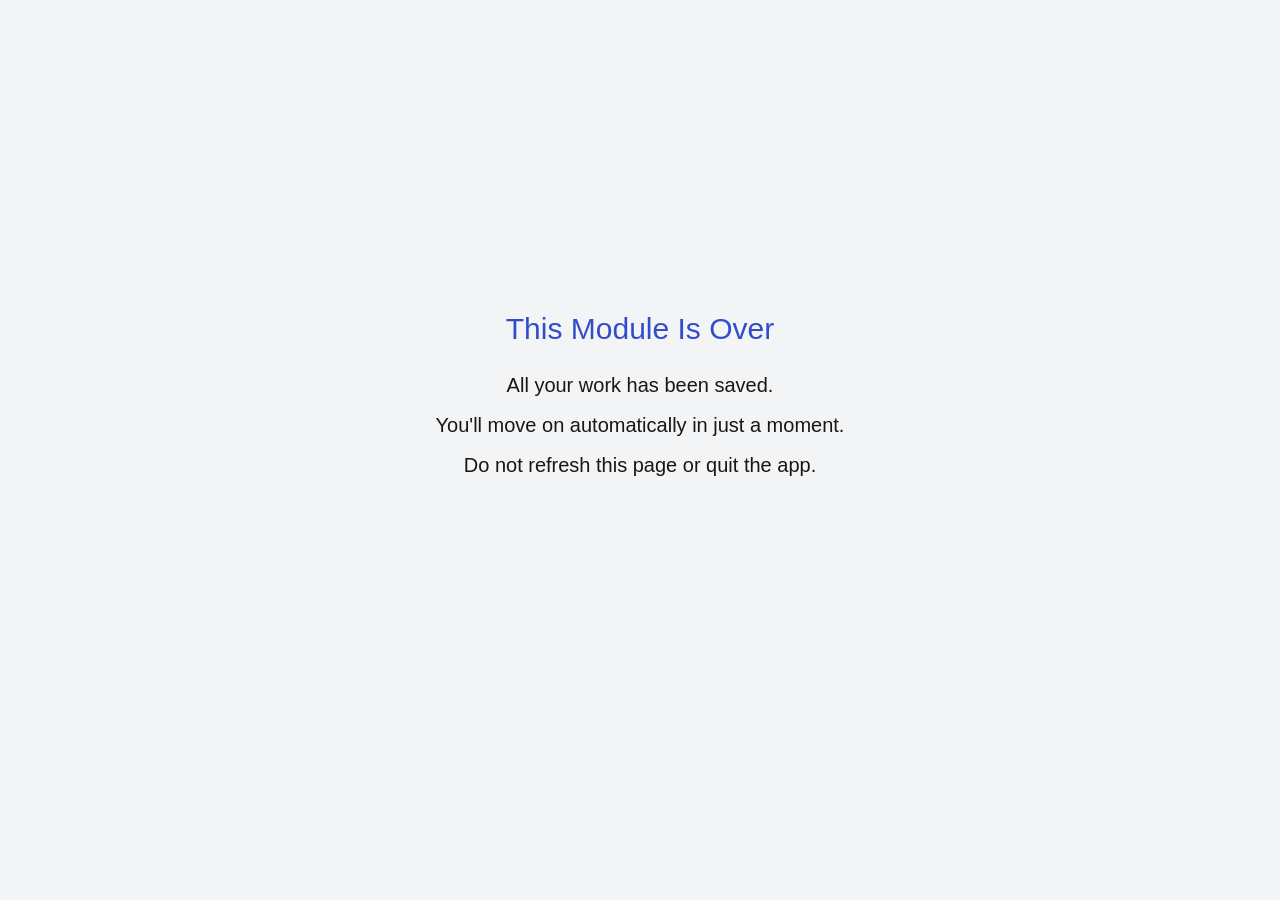
<file: transit2.html>
<!DOCTYPE html><html lang="en"><head><meta charSet="utf-8"/><meta name="viewport" content="width=device-width, initial-scale=1"/><link rel="preload" href="_next/static/media/4cf2300e9c8272f7-s.p.woff2" as="font" crossorigin="" type="font/woff2"/><link rel="preload" href="_next/static/media/93f479601ee12b01-s.p.woff2" as="font" crossorigin="" type="font/woff2"/><link rel="stylesheet" href="_next/static/css/fff11f5a038e3b5e.css" data-precedence="next"/><link rel="preload" as="script" fetchPriority="low" href="_next/static/chunks/webpack-6ae88a5c75739f60.js"/><script src="_next/static/chunks/4bd1b696-16d31fee7c0418ea.js" async=""></script><script src="_next/static/chunks/587-08cd56b1ed7b7af6.js" async=""></script><script src="_next/static/chunks/main-app-c9bae153db400337.js" async=""></script><script src="_next/static/chunks/app/transit2/page-98a1b7139867c0a9.js" async=""></script><meta name="next-size-adjust" content=""/><title>Create Next App</title><meta name="description" content="Generated by create next app"/><link rel="icon" href="favicon.ico" type="image/x-icon" sizes="16x16"/><link href="https://fonts.cdnfonts.com/css/minion-pro" rel="stylesheet"/><link href="https://fonts.googleapis.com/css2?family=Source+Serif+4:ital,opsz,wght@0,8..60,200..900;1,8..60,200..900&amp;display=swap" rel="stylesheet"/><script src="_next/static/chunks/polyfills-42372ed130431b0a.js" noModule=""></script></head><body class="__variable_188709 __variable_9a8899 antialiased"><div class="min-h-screen flex flex-col items-center justify-center bg-gray-100 text-center text-xl"><h1 class="text-3xl font-extralight text-[#334dc8] mb-3">This Module Is Over</h1><p class="mt-3">All your work has been saved.</p><p class="mt-3">You&#x27;ll move on automatically in just a moment.</p><p class="mt-3 mb-10">Do not refresh this page or quit the app.</p><div class="DotSpinner-module_container__KTuXu" style="--uib-size:70px;--uib-color:black;--uib-speed:1s"><div class="DotSpinner-module_dot__-MwLA"></div><div class="DotSpinner-module_dot__-MwLA"></div><div class="DotSpinner-module_dot__-MwLA"></div><div class="DotSpinner-module_dot__-MwLA"></div><div class="DotSpinner-module_dot__-MwLA"></div><div class="DotSpinner-module_dot__-MwLA"></div><div class="DotSpinner-module_dot__-MwLA"></div><div class="DotSpinner-module_dot__-MwLA"></div></div></div><script src="_next/static/chunks/webpack-6ae88a5c75739f60.js" async=""></script><script>(self.__next_f=self.__next_f||[]).push([0])</script><script>self.__next_f.push([1,"1:\"$Sreact.fragment\"\n2:I[5244,[],\"\"]\n3:I[3866,[],\"\"]\n4:I[7033,[],\"ClientPageRoot\"]\n5:I[9167,[\"624\",\"static/chunks/app/transit2/page-98a1b7139867c0a9.js\"],\"default\"]\n8:I[6213,[],\"OutletBoundary\"]\nb:I[6213,[],\"ViewportBoundary\"]\nd:I[6213,[],\"MetadataBoundary\"]\nf:I[4835,[],\"\"]\n:HL[\"/_next/static/media/4cf2300e9c8272f7-s.p.woff2\",\"font\",{\"crossOrigin\":\"\",\"type\":\"font/woff2\"}]\n:HL[\"/_next/static/media/93f479601ee12b01-s.p.woff2\",\"font\",{\"crossOrigin\":\"\",\"type\":\"font/woff2\"}]\n:HL[\"/_next/static/css/fff11f5a038e3b5e.css\",\"style\"]\n"])</script><script>self.__next_f.push([1,"0:{\"P\":null,\"b\":\"5lTXcse8uDz3_7Km2kXm6\",\"p\":\"\",\"c\":[\"\",\"transit2\"],\"i\":false,\"f\":[[[\"\",{\"children\":[\"transit2\",{\"children\":[\"__PAGE__\",{}]}]},\"$undefined\",\"$undefined\",true],[\"\",[\"$\",\"$1\",\"c\",{\"children\":[[[\"$\",\"link\",\"0\",{\"rel\":\"stylesheet\",\"href\":\"/_next/static/css/fff11f5a038e3b5e.css\",\"precedence\":\"next\",\"crossOrigin\":\"$undefined\",\"nonce\":\"$undefined\"}]],[\"$\",\"html\",null,{\"lang\":\"en\",\"children\":[[\"$\",\"head\",null,{\"children\":[[\"$\",\"link\",null,{\"href\":\"https://fonts.cdnfonts.com/css/minion-pro\",\"rel\":\"stylesheet\"}],[\"$\",\"link\",null,{\"href\":\"https://fonts.googleapis.com/css2?family=Source+Serif+4:ital,opsz,wght@0,8..60,200..900;1,8..60,200..900\u0026display=swap\",\"rel\":\"stylesheet\"}]]}],[\"$\",\"body\",null,{\"className\":\"__variable_188709 __variable_9a8899 antialiased\",\"children\":[\"$\",\"$L2\",null,{\"parallelRouterKey\":\"children\",\"error\":\"$undefined\",\"errorStyles\":\"$undefined\",\"errorScripts\":\"$undefined\",\"template\":[\"$\",\"$L3\",null,{}],\"templateStyles\":\"$undefined\",\"templateScripts\":\"$undefined\",\"notFound\":[[[\"$\",\"title\",null,{\"children\":\"404: This page could not be found.\"}],[\"$\",\"div\",null,{\"style\":{\"fontFamily\":\"system-ui,\\\"Segoe UI\\\",Roboto,Helvetica,Arial,sans-serif,\\\"Apple Color Emoji\\\",\\\"Segoe UI Emoji\\\"\",\"height\":\"100vh\",\"textAlign\":\"center\",\"display\":\"flex\",\"flexDirection\":\"column\",\"alignItems\":\"center\",\"justifyContent\":\"center\"},\"children\":[\"$\",\"div\",null,{\"children\":[[\"$\",\"style\",null,{\"dangerouslySetInnerHTML\":{\"__html\":\"body{color:#000;background:#fff;margin:0}.next-error-h1{border-right:1px solid rgba(0,0,0,.3)}@media (prefers-color-scheme:dark){body{color:#fff;background:#000}.next-error-h1{border-right:1px solid rgba(255,255,255,.3)}}\"}}],[\"$\",\"h1\",null,{\"className\":\"next-error-h1\",\"style\":{\"display\":\"inline-block\",\"margin\":\"0 20px 0 0\",\"padding\":\"0 23px 0 0\",\"fontSize\":24,\"fontWeight\":500,\"verticalAlign\":\"top\",\"lineHeight\":\"49px\"},\"children\":404}],[\"$\",\"div\",null,{\"style\":{\"display\":\"inline-block\"},\"children\":[\"$\",\"h2\",null,{\"style\":{\"fontSize\":14,\"fontWeight\":400,\"lineHeight\":\"49px\",\"margin\":0},\"children\":\"This page could not be found.\"}]}]]}]}]],\"$undefined\",[]],\"forbidden\":\"$undefined\",\"unauthorized\":\"$undefined\"}]}]]}]]}],{\"children\":[\"transit2\",[\"$\",\"$1\",\"c\",{\"children\":[null,[\"$\",\"$L2\",null,{\"parallelRouterKey\":\"children\",\"error\":\"$undefined\",\"errorStyles\":\"$undefined\",\"errorScripts\":\"$undefined\",\"template\":[\"$\",\"$L3\",null,{}],\"templateStyles\":\"$undefined\",\"templateScripts\":\"$undefined\",\"notFound\":\"$undefined\",\"forbidden\":\"$undefined\",\"unauthorized\":\"$undefined\"}]]}],{\"children\":[\"__PAGE__\",[\"$\",\"$1\",\"c\",{\"children\":[[\"$\",\"$L4\",null,{\"Component\":\"$5\",\"searchParams\":{},\"params\":{},\"promises\":[\"$@6\",\"$@7\"]}],\"$undefined\",null,[\"$\",\"$L8\",null,{\"children\":[\"$L9\",\"$La\",null]}]]}],{},null,false]},null,false]},null,false],[\"$\",\"$1\",\"h\",{\"children\":[null,[\"$\",\"$1\",\"R9JU_N8gZh2fr1TFOMIJg\",{\"children\":[[\"$\",\"$Lb\",null,{\"children\":\"$Lc\"}],[\"$\",\"meta\",null,{\"name\":\"next-size-adjust\",\"content\":\"\"}]]}],[\"$\",\"$Ld\",null,{\"children\":\"$Le\"}]]}],false]],\"m\":\"$undefined\",\"G\":[\"$f\",\"$undefined\"],\"s\":false,\"S\":true}\n"])</script><script>self.__next_f.push([1,"6:{}\n7:{}\n"])</script><script>self.__next_f.push([1,"c:[[\"$\",\"meta\",\"0\",{\"charSet\":\"utf-8\"}],[\"$\",\"meta\",\"1\",{\"name\":\"viewport\",\"content\":\"width=device-width, initial-scale=1\"}]]\n9:null\n"])</script><script>self.__next_f.push([1,"a:null\ne:[[\"$\",\"title\",\"0\",{\"children\":\"Create Next App\"}],[\"$\",\"meta\",\"1\",{\"name\":\"description\",\"content\":\"Generated by create next app\"}],[\"$\",\"link\",\"2\",{\"rel\":\"icon\",\"href\":\"/favicon.ico\",\"type\":\"image/x-icon\",\"sizes\":\"16x16\"}]]\n"])</script></body></html>
</file>
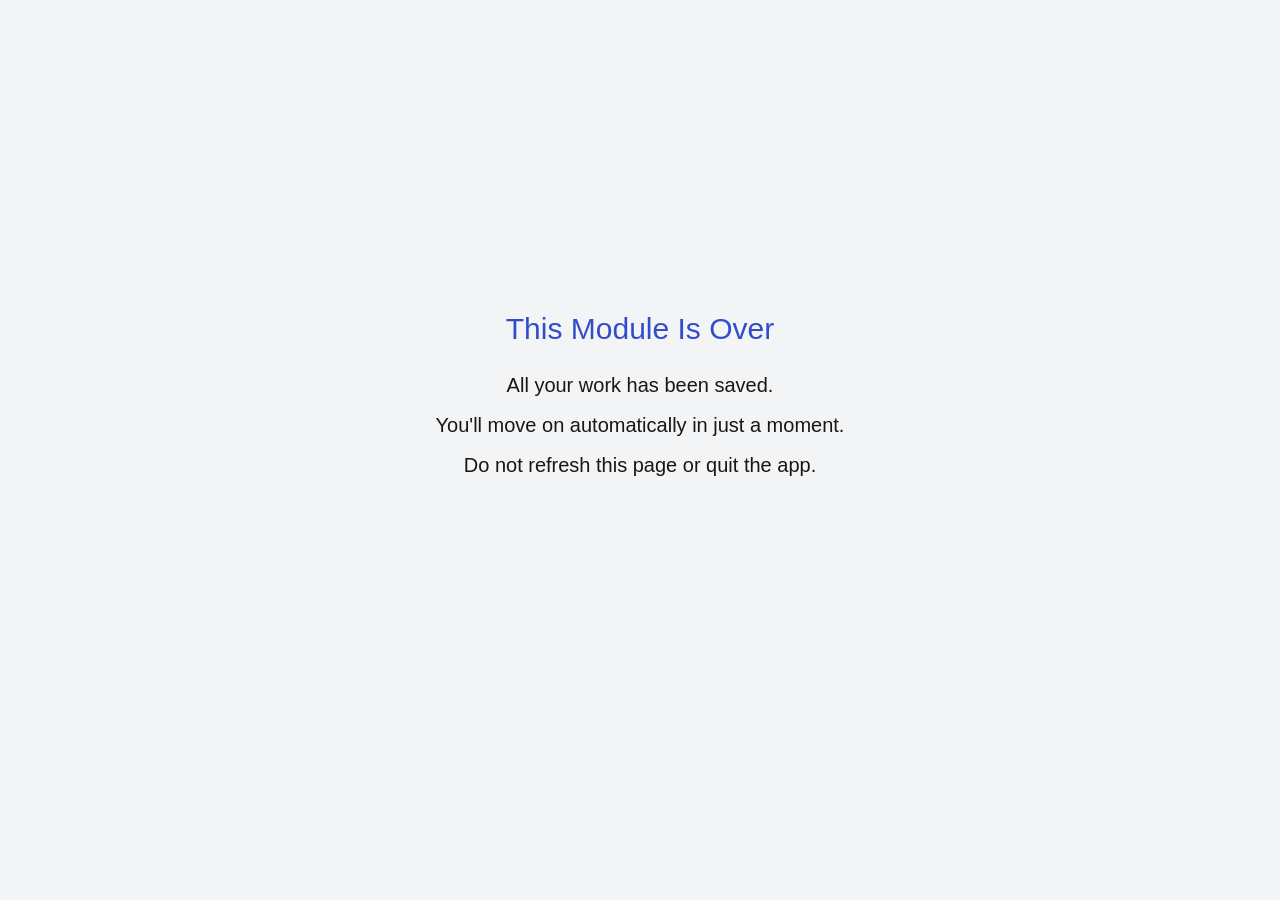
<file: transit3.html>
<!DOCTYPE html><html lang="en"><head><meta charSet="utf-8"/><meta name="viewport" content="width=device-width, initial-scale=1"/><link rel="preload" href="_next/static/media/4cf2300e9c8272f7-s.p.woff2" as="font" crossorigin="" type="font/woff2"/><link rel="preload" href="_next/static/media/93f479601ee12b01-s.p.woff2" as="font" crossorigin="" type="font/woff2"/><link rel="stylesheet" href="_next/static/css/fff11f5a038e3b5e.css" data-precedence="next"/><link rel="preload" as="script" fetchPriority="low" href="_next/static/chunks/webpack-6ae88a5c75739f60.js"/><script src="_next/static/chunks/4bd1b696-16d31fee7c0418ea.js" async=""></script><script src="_next/static/chunks/587-08cd56b1ed7b7af6.js" async=""></script><script src="_next/static/chunks/main-app-c9bae153db400337.js" async=""></script><script src="_next/static/chunks/app/transit3/page-9ccfb325166411a8.js" async=""></script><meta name="next-size-adjust" content=""/><title>Create Next App</title><meta name="description" content="Generated by create next app"/><link rel="icon" href="favicon.ico" type="image/x-icon" sizes="16x16"/><link href="https://fonts.cdnfonts.com/css/minion-pro" rel="stylesheet"/><link href="https://fonts.googleapis.com/css2?family=Source+Serif+4:ital,opsz,wght@0,8..60,200..900;1,8..60,200..900&amp;display=swap" rel="stylesheet"/><script src="_next/static/chunks/polyfills-42372ed130431b0a.js" noModule=""></script></head><body class="__variable_188709 __variable_9a8899 antialiased"><div class="min-h-screen flex flex-col items-center justify-center bg-gray-100 text-center text-xl"><h1 class="text-3xl font-extralight text-[#334dc8] mb-3">This Module Is Over</h1><p class="mt-3">All your work has been saved.</p><p class="mt-3">You&#x27;ll move on automatically in just a moment.</p><p class="mt-3 mb-10">Do not refresh this page or quit the app.</p><div class="DotSpinner-module_container__KTuXu" style="--uib-size:70px;--uib-color:black;--uib-speed:1s"><div class="DotSpinner-module_dot__-MwLA"></div><div class="DotSpinner-module_dot__-MwLA"></div><div class="DotSpinner-module_dot__-MwLA"></div><div class="DotSpinner-module_dot__-MwLA"></div><div class="DotSpinner-module_dot__-MwLA"></div><div class="DotSpinner-module_dot__-MwLA"></div><div class="DotSpinner-module_dot__-MwLA"></div><div class="DotSpinner-module_dot__-MwLA"></div></div></div><script src="_next/static/chunks/webpack-6ae88a5c75739f60.js" async=""></script><script>(self.__next_f=self.__next_f||[]).push([0])</script><script>self.__next_f.push([1,"1:\"$Sreact.fragment\"\n2:I[5244,[],\"\"]\n3:I[3866,[],\"\"]\n4:I[7033,[],\"ClientPageRoot\"]\n5:I[7338,[\"955\",\"static/chunks/app/transit3/page-9ccfb325166411a8.js\"],\"default\"]\n8:I[6213,[],\"OutletBoundary\"]\nb:I[6213,[],\"ViewportBoundary\"]\nd:I[6213,[],\"MetadataBoundary\"]\nf:I[4835,[],\"\"]\n:HL[\"/_next/static/media/4cf2300e9c8272f7-s.p.woff2\",\"font\",{\"crossOrigin\":\"\",\"type\":\"font/woff2\"}]\n:HL[\"/_next/static/media/93f479601ee12b01-s.p.woff2\",\"font\",{\"crossOrigin\":\"\",\"type\":\"font/woff2\"}]\n:HL[\"/_next/static/css/fff11f5a038e3b5e.css\",\"style\"]\n"])</script><script>self.__next_f.push([1,"0:{\"P\":null,\"b\":\"5lTXcse8uDz3_7Km2kXm6\",\"p\":\"\",\"c\":[\"\",\"transit3\"],\"i\":false,\"f\":[[[\"\",{\"children\":[\"transit3\",{\"children\":[\"__PAGE__\",{}]}]},\"$undefined\",\"$undefined\",true],[\"\",[\"$\",\"$1\",\"c\",{\"children\":[[[\"$\",\"link\",\"0\",{\"rel\":\"stylesheet\",\"href\":\"/_next/static/css/fff11f5a038e3b5e.css\",\"precedence\":\"next\",\"crossOrigin\":\"$undefined\",\"nonce\":\"$undefined\"}]],[\"$\",\"html\",null,{\"lang\":\"en\",\"children\":[[\"$\",\"head\",null,{\"children\":[[\"$\",\"link\",null,{\"href\":\"https://fonts.cdnfonts.com/css/minion-pro\",\"rel\":\"stylesheet\"}],[\"$\",\"link\",null,{\"href\":\"https://fonts.googleapis.com/css2?family=Source+Serif+4:ital,opsz,wght@0,8..60,200..900;1,8..60,200..900\u0026display=swap\",\"rel\":\"stylesheet\"}]]}],[\"$\",\"body\",null,{\"className\":\"__variable_188709 __variable_9a8899 antialiased\",\"children\":[\"$\",\"$L2\",null,{\"parallelRouterKey\":\"children\",\"error\":\"$undefined\",\"errorStyles\":\"$undefined\",\"errorScripts\":\"$undefined\",\"template\":[\"$\",\"$L3\",null,{}],\"templateStyles\":\"$undefined\",\"templateScripts\":\"$undefined\",\"notFound\":[[[\"$\",\"title\",null,{\"children\":\"404: This page could not be found.\"}],[\"$\",\"div\",null,{\"style\":{\"fontFamily\":\"system-ui,\\\"Segoe UI\\\",Roboto,Helvetica,Arial,sans-serif,\\\"Apple Color Emoji\\\",\\\"Segoe UI Emoji\\\"\",\"height\":\"100vh\",\"textAlign\":\"center\",\"display\":\"flex\",\"flexDirection\":\"column\",\"alignItems\":\"center\",\"justifyContent\":\"center\"},\"children\":[\"$\",\"div\",null,{\"children\":[[\"$\",\"style\",null,{\"dangerouslySetInnerHTML\":{\"__html\":\"body{color:#000;background:#fff;margin:0}.next-error-h1{border-right:1px solid rgba(0,0,0,.3)}@media (prefers-color-scheme:dark){body{color:#fff;background:#000}.next-error-h1{border-right:1px solid rgba(255,255,255,.3)}}\"}}],[\"$\",\"h1\",null,{\"className\":\"next-error-h1\",\"style\":{\"display\":\"inline-block\",\"margin\":\"0 20px 0 0\",\"padding\":\"0 23px 0 0\",\"fontSize\":24,\"fontWeight\":500,\"verticalAlign\":\"top\",\"lineHeight\":\"49px\"},\"children\":404}],[\"$\",\"div\",null,{\"style\":{\"display\":\"inline-block\"},\"children\":[\"$\",\"h2\",null,{\"style\":{\"fontSize\":14,\"fontWeight\":400,\"lineHeight\":\"49px\",\"margin\":0},\"children\":\"This page could not be found.\"}]}]]}]}]],\"$undefined\",[]],\"forbidden\":\"$undefined\",\"unauthorized\":\"$undefined\"}]}]]}]]}],{\"children\":[\"transit3\",[\"$\",\"$1\",\"c\",{\"children\":[null,[\"$\",\"$L2\",null,{\"parallelRouterKey\":\"children\",\"error\":\"$undefined\",\"errorStyles\":\"$undefined\",\"errorScripts\":\"$undefined\",\"template\":[\"$\",\"$L3\",null,{}],\"templateStyles\":\"$undefined\",\"templateScripts\":\"$undefined\",\"notFound\":\"$undefined\",\"forbidden\":\"$undefined\",\"unauthorized\":\"$undefined\"}]]}],{\"children\":[\"__PAGE__\",[\"$\",\"$1\",\"c\",{\"children\":[[\"$\",\"$L4\",null,{\"Component\":\"$5\",\"searchParams\":{},\"params\":{},\"promises\":[\"$@6\",\"$@7\"]}],\"$undefined\",null,[\"$\",\"$L8\",null,{\"children\":[\"$L9\",\"$La\",null]}]]}],{},null,false]},null,false]},null,false],[\"$\",\"$1\",\"h\",{\"children\":[null,[\"$\",\"$1\",\"m_vVW42hhViZD31g_YI4p\",{\"children\":[[\"$\",\"$Lb\",null,{\"children\":\"$Lc\"}],[\"$\",\"meta\",null,{\"name\":\"next-size-adjust\",\"content\":\"\"}]]}],[\"$\",\"$Ld\",null,{\"children\":\"$Le\"}]]}],false]],\"m\":\"$undefined\",\"G\":[\"$f\",\"$undefined\"],\"s\":false,\"S\":true}\n"])</script><script>self.__next_f.push([1,"6:{}\n7:{}\n"])</script><script>self.__next_f.push([1,"c:[[\"$\",\"meta\",\"0\",{\"charSet\":\"utf-8\"}],[\"$\",\"meta\",\"1\",{\"name\":\"viewport\",\"content\":\"width=device-width, initial-scale=1\"}]]\n9:null\n"])</script><script>self.__next_f.push([1,"a:null\ne:[[\"$\",\"title\",\"0\",{\"children\":\"Create Next App\"}],[\"$\",\"meta\",\"1\",{\"name\":\"description\",\"content\":\"Generated by create next app\"}],[\"$\",\"link\",\"2\",{\"rel\":\"icon\",\"href\":\"/favicon.ico\",\"type\":\"image/x-icon\",\"sizes\":\"16x16\"}]]\n"])</script></body></html>
</file>
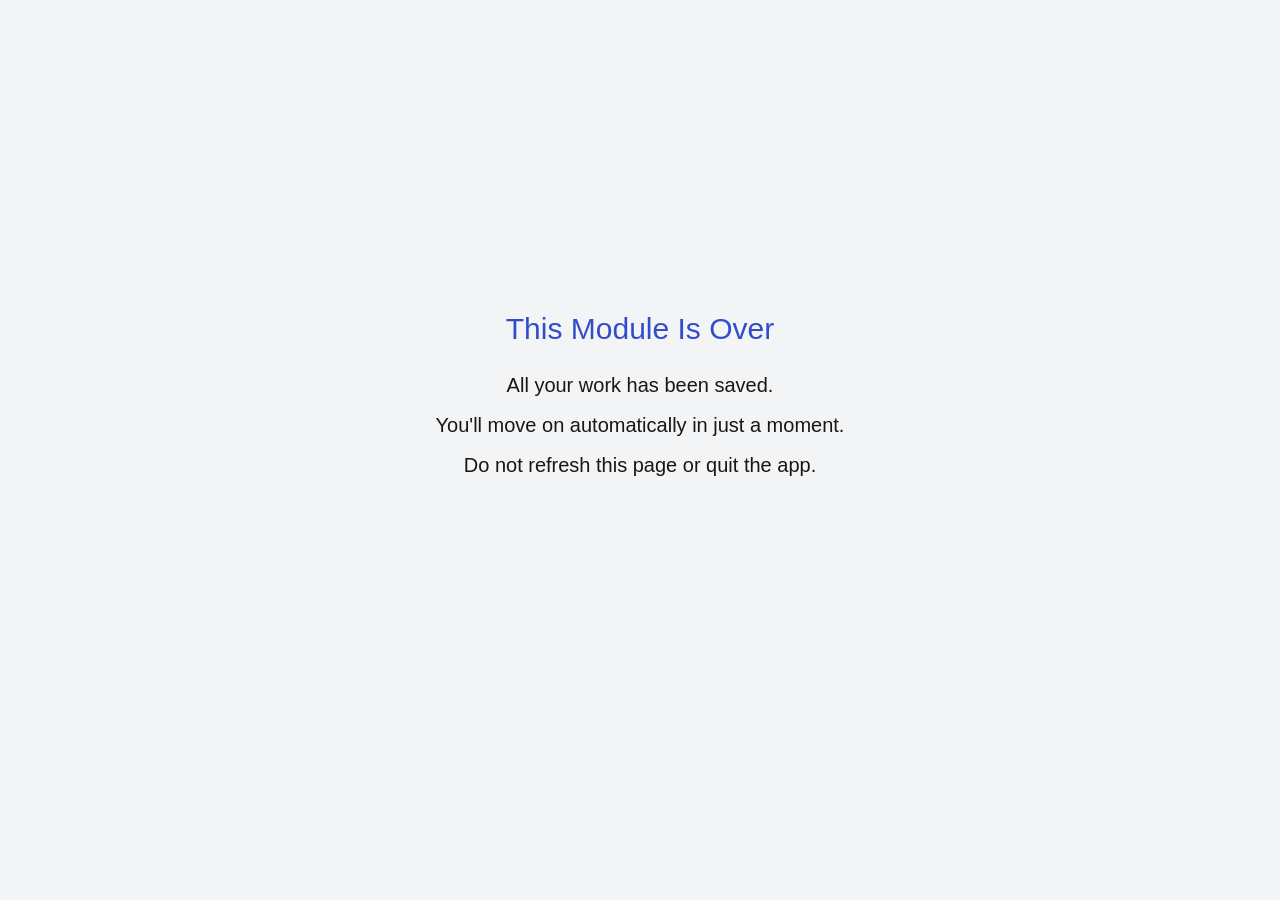
<file: transit4.html>
<!DOCTYPE html><html lang="en"><head><meta charSet="utf-8"/><meta name="viewport" content="width=device-width, initial-scale=1"/><link rel="preload" href="_next/static/media/4cf2300e9c8272f7-s.p.woff2" as="font" crossorigin="" type="font/woff2"/><link rel="preload" href="_next/static/media/93f479601ee12b01-s.p.woff2" as="font" crossorigin="" type="font/woff2"/><link rel="stylesheet" href="_next/static/css/fff11f5a038e3b5e.css" data-precedence="next"/><link rel="preload" as="script" fetchPriority="low" href="_next/static/chunks/webpack-6ae88a5c75739f60.js"/><script src="_next/static/chunks/4bd1b696-16d31fee7c0418ea.js" async=""></script><script src="_next/static/chunks/587-08cd56b1ed7b7af6.js" async=""></script><script src="_next/static/chunks/main-app-c9bae153db400337.js" async=""></script><script src="_next/static/chunks/app/transit4/page-d096d1272e7dade1.js" async=""></script><meta name="next-size-adjust" content=""/><title>Create Next App</title><meta name="description" content="Generated by create next app"/><link rel="icon" href="favicon.ico" type="image/x-icon" sizes="16x16"/><link href="https://fonts.cdnfonts.com/css/minion-pro" rel="stylesheet"/><link href="https://fonts.googleapis.com/css2?family=Source+Serif+4:ital,opsz,wght@0,8..60,200..900;1,8..60,200..900&amp;display=swap" rel="stylesheet"/><script src="_next/static/chunks/polyfills-42372ed130431b0a.js" noModule=""></script></head><body class="__variable_188709 __variable_9a8899 antialiased"><div class="min-h-screen flex flex-col items-center justify-center bg-gray-100 text-center text-xl"><h1 class="text-3xl font-extralight text-[#334dc8] mb-3">This Module Is Over</h1><p class="mt-3">All your work has been saved.</p><p class="mt-3">You&#x27;ll move on automatically in just a moment.</p><p class="mt-3 mb-10">Do not refresh this page or quit the app.</p><div class="DotSpinner-module_container__KTuXu" style="--uib-size:70px;--uib-color:black;--uib-speed:1s"><div class="DotSpinner-module_dot__-MwLA"></div><div class="DotSpinner-module_dot__-MwLA"></div><div class="DotSpinner-module_dot__-MwLA"></div><div class="DotSpinner-module_dot__-MwLA"></div><div class="DotSpinner-module_dot__-MwLA"></div><div class="DotSpinner-module_dot__-MwLA"></div><div class="DotSpinner-module_dot__-MwLA"></div><div class="DotSpinner-module_dot__-MwLA"></div></div></div><script src="_next/static/chunks/webpack-6ae88a5c75739f60.js" async=""></script><script>(self.__next_f=self.__next_f||[]).push([0])</script><script>self.__next_f.push([1,"1:\"$Sreact.fragment\"\n2:I[5244,[],\"\"]\n3:I[3866,[],\"\"]\n4:I[7033,[],\"ClientPageRoot\"]\n5:I[6085,[\"598\",\"static/chunks/app/transit4/page-d096d1272e7dade1.js\"],\"default\"]\n8:I[6213,[],\"OutletBoundary\"]\nb:I[6213,[],\"ViewportBoundary\"]\nd:I[6213,[],\"MetadataBoundary\"]\nf:I[4835,[],\"\"]\n:HL[\"/_next/static/media/4cf2300e9c8272f7-s.p.woff2\",\"font\",{\"crossOrigin\":\"\",\"type\":\"font/woff2\"}]\n:HL[\"/_next/static/media/93f479601ee12b01-s.p.woff2\",\"font\",{\"crossOrigin\":\"\",\"type\":\"font/woff2\"}]\n:HL[\"/_next/static/css/fff11f5a038e3b5e.css\",\"style\"]\n"])</script><script>self.__next_f.push([1,"0:{\"P\":null,\"b\":\"5lTXcse8uDz3_7Km2kXm6\",\"p\":\"\",\"c\":[\"\",\"transit4\"],\"i\":false,\"f\":[[[\"\",{\"children\":[\"transit4\",{\"children\":[\"__PAGE__\",{}]}]},\"$undefined\",\"$undefined\",true],[\"\",[\"$\",\"$1\",\"c\",{\"children\":[[[\"$\",\"link\",\"0\",{\"rel\":\"stylesheet\",\"href\":\"/_next/static/css/fff11f5a038e3b5e.css\",\"precedence\":\"next\",\"crossOrigin\":\"$undefined\",\"nonce\":\"$undefined\"}]],[\"$\",\"html\",null,{\"lang\":\"en\",\"children\":[[\"$\",\"head\",null,{\"children\":[[\"$\",\"link\",null,{\"href\":\"https://fonts.cdnfonts.com/css/minion-pro\",\"rel\":\"stylesheet\"}],[\"$\",\"link\",null,{\"href\":\"https://fonts.googleapis.com/css2?family=Source+Serif+4:ital,opsz,wght@0,8..60,200..900;1,8..60,200..900\u0026display=swap\",\"rel\":\"stylesheet\"}]]}],[\"$\",\"body\",null,{\"className\":\"__variable_188709 __variable_9a8899 antialiased\",\"children\":[\"$\",\"$L2\",null,{\"parallelRouterKey\":\"children\",\"error\":\"$undefined\",\"errorStyles\":\"$undefined\",\"errorScripts\":\"$undefined\",\"template\":[\"$\",\"$L3\",null,{}],\"templateStyles\":\"$undefined\",\"templateScripts\":\"$undefined\",\"notFound\":[[[\"$\",\"title\",null,{\"children\":\"404: This page could not be found.\"}],[\"$\",\"div\",null,{\"style\":{\"fontFamily\":\"system-ui,\\\"Segoe UI\\\",Roboto,Helvetica,Arial,sans-serif,\\\"Apple Color Emoji\\\",\\\"Segoe UI Emoji\\\"\",\"height\":\"100vh\",\"textAlign\":\"center\",\"display\":\"flex\",\"flexDirection\":\"column\",\"alignItems\":\"center\",\"justifyContent\":\"center\"},\"children\":[\"$\",\"div\",null,{\"children\":[[\"$\",\"style\",null,{\"dangerouslySetInnerHTML\":{\"__html\":\"body{color:#000;background:#fff;margin:0}.next-error-h1{border-right:1px solid rgba(0,0,0,.3)}@media (prefers-color-scheme:dark){body{color:#fff;background:#000}.next-error-h1{border-right:1px solid rgba(255,255,255,.3)}}\"}}],[\"$\",\"h1\",null,{\"className\":\"next-error-h1\",\"style\":{\"display\":\"inline-block\",\"margin\":\"0 20px 0 0\",\"padding\":\"0 23px 0 0\",\"fontSize\":24,\"fontWeight\":500,\"verticalAlign\":\"top\",\"lineHeight\":\"49px\"},\"children\":404}],[\"$\",\"div\",null,{\"style\":{\"display\":\"inline-block\"},\"children\":[\"$\",\"h2\",null,{\"style\":{\"fontSize\":14,\"fontWeight\":400,\"lineHeight\":\"49px\",\"margin\":0},\"children\":\"This page could not be found.\"}]}]]}]}]],\"$undefined\",[]],\"forbidden\":\"$undefined\",\"unauthorized\":\"$undefined\"}]}]]}]]}],{\"children\":[\"transit4\",[\"$\",\"$1\",\"c\",{\"children\":[null,[\"$\",\"$L2\",null,{\"parallelRouterKey\":\"children\",\"error\":\"$undefined\",\"errorStyles\":\"$undefined\",\"errorScripts\":\"$undefined\",\"template\":[\"$\",\"$L3\",null,{}],\"templateStyles\":\"$undefined\",\"templateScripts\":\"$undefined\",\"notFound\":\"$undefined\",\"forbidden\":\"$undefined\",\"unauthorized\":\"$undefined\"}]]}],{\"children\":[\"__PAGE__\",[\"$\",\"$1\",\"c\",{\"children\":[[\"$\",\"$L4\",null,{\"Component\":\"$5\",\"searchParams\":{},\"params\":{},\"promises\":[\"$@6\",\"$@7\"]}],\"$undefined\",null,[\"$\",\"$L8\",null,{\"children\":[\"$L9\",\"$La\",null]}]]}],{},null,false]},null,false]},null,false],[\"$\",\"$1\",\"h\",{\"children\":[null,[\"$\",\"$1\",\"wSFnpEdLF0BZtdjylIDnq\",{\"children\":[[\"$\",\"$Lb\",null,{\"children\":\"$Lc\"}],[\"$\",\"meta\",null,{\"name\":\"next-size-adjust\",\"content\":\"\"}]]}],[\"$\",\"$Ld\",null,{\"children\":\"$Le\"}]]}],false]],\"m\":\"$undefined\",\"G\":[\"$f\",\"$undefined\"],\"s\":false,\"S\":true}\n"])</script><script>self.__next_f.push([1,"6:{}\n7:{}\n"])</script><script>self.__next_f.push([1,"c:[[\"$\",\"meta\",\"0\",{\"charSet\":\"utf-8\"}],[\"$\",\"meta\",\"1\",{\"name\":\"viewport\",\"content\":\"width=device-width, initial-scale=1\"}]]\n9:null\n"])</script><script>self.__next_f.push([1,"a:null\ne:[[\"$\",\"title\",\"0\",{\"children\":\"Create Next App\"}],[\"$\",\"meta\",\"1\",{\"name\":\"description\",\"content\":\"Generated by create next app\"}],[\"$\",\"link\",\"2\",{\"rel\":\"icon\",\"href\":\"/favicon.ico\",\"type\":\"image/x-icon\",\"sizes\":\"16x16\"}]]\n"])</script></body></html>
</file>
<file: _next/static/css/fff11f5a038e3b5e.css>
@font-face {
    font-family: Geist;
    font-style: normal;
    font-weight: 100 900;
    font-display: swap;
    src: url(/_next/static/media/8d697b304b401681-s.woff2) format("woff2");
    unicode-range: u+0301, u+0400-045f, u+0490-0491, u+04b0-04b1, u+2116
}

@font-face {
    font-family: Geist;
    font-style: normal;
    font-weight: 100 900;
    font-display: swap;
    src: url(/_next/static/media/ba015fad6dcf6784-s.woff2) format("woff2");
    unicode-range: u+0100-02ba, u+02bd-02c5, u+02c7-02cc, u+02ce-02d7, u+02dd-02ff, u+0304, u+0308, u+0329, u+1d00-1dbf, u+1e00-1e9f, u+1ef2-1eff, u+2020, u+20a0-20ab, u+20ad-20c0, u+2113, u+2c60-2c7f, u+a720-a7ff
}

@font-face {
    font-family: Geist;
    font-style: normal;
    font-weight: 100 900;
    font-display: swap;
    src: url(/_next/static/media/4cf2300e9c8272f7-s.p.woff2) format("woff2");
    unicode-range: u+00??, u+0131, u+0152-0153, u+02bb-02bc, u+02c6, u+02da, u+02dc, u+0304, u+0308, u+0329, u+2000-206f, u+20ac, u+2122, u+2191, u+2193, u+2212, u+2215, u+feff, u+fffd
}

@font-face {
    font-family: Geist Fallback;
    src: local("Arial");
    ascent-override: 95.94%;
    descent-override: 28.16%;
    line-gap-override: 0.00%;
    size-adjust: 104.76%
}

.__className_188709 {
    font-family: Geist, Geist Fallback;
    font-style: normal
}

.__variable_188709 {
    --font-geist-sans: "Geist", "Geist Fallback"
}

@font-face {
    font-family: Geist Mono;
    font-style: normal;
    font-weight: 100 900;
    font-display: swap;
    src: url(/_next/static/media/9610d9e46709d722-s.woff2) format("woff2");
    unicode-range: u+0301, u+0400-045f, u+0490-0491, u+04b0-04b1, u+2116
}

@font-face {
    font-family: Geist Mono;
    font-style: normal;
    font-weight: 100 900;
    font-display: swap;
    src: url(/_next/static/media/747892c23ea88013-s.woff2) format("woff2");
    unicode-range: u+0100-02ba, u+02bd-02c5, u+02c7-02cc, u+02ce-02d7, u+02dd-02ff, u+0304, u+0308, u+0329, u+1d00-1dbf, u+1e00-1e9f, u+1ef2-1eff, u+2020, u+20a0-20ab, u+20ad-20c0, u+2113, u+2c60-2c7f, u+a720-a7ff
}

@font-face {
    font-family: Geist Mono;
    font-style: normal;
    font-weight: 100 900;
    font-display: swap;
    src: url(/_next/static/media/93f479601ee12b01-s.p.woff2) format("woff2");
    unicode-range: u+00??, u+0131, u+0152-0153, u+02bb-02bc, u+02c6, u+02da, u+02dc, u+0304, u+0308, u+0329, u+2000-206f, u+20ac, u+2122, u+2191, u+2193, u+2212, u+2215, u+feff, u+fffd
}

@font-face {
    font-family: Geist Mono Fallback;
    src: local("Arial");
    ascent-override: 74.67%;
    descent-override: 21.92%;
    line-gap-override: 0.00%;
    size-adjust: 134.59%
}

.__className_9a8899 {
    font-family: Geist Mono, Geist Mono Fallback;
    font-style: normal
}

.__variable_9a8899 {
    --font-geist-mono: "Geist Mono", "Geist Mono Fallback"
}

/*! tailwindcss v4.0.9 | MIT License | https://tailwindcss.com */
@import "https://fonts.cdnfonts.com/css/minion-pro";
@import "https://fonts.googleapis.com/css2?family=Source+Serif+4:ital,opsz,wght@0,8..60,200..900;1,8..60,200..900&display=swap";

@layer theme {

    :host,
    :root {
        --font-sans: var(--font-geist-sans);
        --font-mono: var(--font-geist-mono);
        --color-red-50: oklch(.971 .013 17.38);
        --color-red-600: oklch(.577 .245 27.325);
        --color-red-800: oklch(.444 .177 26.899);
        --color-orange-50: oklch(.98 .016 73.684);
        --color-yellow-400: oklch(.852 .199 91.936);
        --color-yellow-500: oklch(.795 .184 86.047);
        --color-blue-500: oklch(.623 .214 259.815);
        --color-blue-600: oklch(.546 .245 262.881);
        --color-gray-50: oklch(.985 .002 247.839);
        --color-gray-100: oklch(.967 .003 264.542);
        --color-gray-200: oklch(.928 .006 264.531);
        --color-gray-300: oklch(.872 .01 258.338);
        --color-gray-400: oklch(.707 .022 261.325);
        --color-gray-500: oklch(.551 .027 264.364);
        --color-gray-600: oklch(.446 .03 256.802);
        --color-gray-700: oklch(.373 .034 259.733);
        --color-black: #000;
        --color-white: #fff;
        --spacing: .25rem;
        --container-sm: 24rem;
        --container-2xl: 42rem;
        --container-3xl: 48rem;
        --text-xs: .75rem;
        --text-xs--line-height: calc(1/.75);
        --text-sm: .875rem;
        --text-sm--line-height: calc(1.25/.875);
        --text-base: 1rem;
        --text-base--line-height: calc(1.5/1);
        --text-lg: 1.125rem;
        --text-lg--line-height: calc(1.75/1.125);
        --text-xl: 1.25rem;
        --text-xl--line-height: calc(1.75/1.25);
        --text-2xl: 1.5rem;
        --text-2xl--line-height: calc(2/1.5);
        --text-3xl: 1.875rem;
        --text-3xl--line-height: calc(2.25/1.875);
        --text-7xl: 4.5rem;
        --text-7xl--line-height: 1;
        --font-weight-extralight: 200;
        --font-weight-light: 300;
        --font-weight-medium: 500;
        --font-weight-semibold: 600;
        --font-weight-bold: 700;
        --radius-md: .375rem;
        --radius-lg: .5rem;
        --radius-3xl: 1.5rem;
        --default-transition-duration: .15s;
        --default-transition-timing-function: cubic-bezier(.4, 0, .2, 1);
        --default-font-family: var(--font-sans);
        --default-font-feature-settings: var(--font-sans--font-feature-settings);
        --default-font-variation-settings: var(--font-sans--font-variation-settings);
        --default-mono-font-family: var(--font-mono);
        --default-mono-font-feature-settings: var(--font-mono--font-feature-settings);
        --default-mono-font-variation-settings: var(--font-mono--font-variation-settings)
    }
}

@layer base {

    *,
    ::backdrop,
    :after,
    :before {
        box-sizing: border-box;
        border: 0 solid;
        margin: 0;
        padding: 0
    }

    ::file-selector-button {
        box-sizing: border-box;
        border: 0 solid;
        margin: 0;
        padding: 0
    }

    :host,
    html {
        -webkit-text-size-adjust: 100%;
        tab-size: 4;
        line-height: 1.5;
        font-family: var(--default-font-family, ui-sans-serif, system-ui, sans-serif, "Apple Color Emoji", "Segoe UI Emoji", "Segoe UI Symbol", "Noto Color Emoji");
        font-feature-settings: var(--default-font-feature-settings, normal);
        font-variation-settings: var(--default-font-variation-settings, normal);
        -webkit-tap-highlight-color: transparent
    }

    body {
        line-height: inherit
    }

    hr {
        height: 0;
        color: inherit;
        border-top-width: 1px
    }

    abbr:where([title]) {
        -webkit-text-decoration: underline dotted;
        text-decoration: underline dotted
    }

    h1,
    h2,
    h3,
    h4,
    h5,
    h6 {
        font-size: inherit;
        font-weight: inherit
    }

    a {
        color: inherit;
        -webkit-text-decoration: inherit;
        text-decoration: inherit
    }

    b,
    strong {
        font-weight: bolder
    }

    code,
    kbd,
    pre,
    samp {
        font-family: var(--default-mono-font-family, ui-monospace, SFMono-Regular, Menlo, Monaco, Consolas, "Liberation Mono", "Courier New", monospace);
        font-feature-settings: var(--default-mono-font-feature-settings, normal);
        font-variation-settings: var(--default-mono-font-variation-settings, normal);
        font-size: 1em
    }

    small {
        font-size: 80%
    }

    sub,
    sup {
        vertical-align: baseline;
        font-size: 75%;
        line-height: 0;
        position: relative
    }

    sub {
        bottom: -.25em
    }

    sup {
        top: -.5em
    }

    table {
        text-indent: 0;
        border-color: inherit;
        border-collapse: collapse
    }

    :-moz-focusring {
        outline: auto
    }

    progress {
        vertical-align: baseline
    }

    summary {
        display: list-item
    }

    menu,
    ol,
    ul {
        list-style: none
    }

    audio,
    canvas,
    embed,
    iframe,
    img,
    object,
    svg,
    video {
        vertical-align: middle;
        display: block
    }

    img,
    video {
        max-width: 100%;
        height: auto
    }

    button,
    input,
    optgroup,
    select,
    textarea {
        font: inherit;
        font-feature-settings: inherit;
        font-variation-settings: inherit;
        letter-spacing: inherit;
        color: inherit;
        opacity: 1;
        background-color: #0000;
        border-radius: 0
    }

    ::file-selector-button {
        font: inherit;
        font-feature-settings: inherit;
        font-variation-settings: inherit;
        letter-spacing: inherit;
        color: inherit;
        opacity: 1;
        background-color: #0000;
        border-radius: 0
    }

    :where(select:is([multiple], [size])) optgroup {
        font-weight: bolder
    }

    :where(select:is([multiple], [size])) optgroup option {
        padding-inline-start: 20px
    }

    ::file-selector-button {
        margin-inline-end: 4px
    }

    ::placeholder {
        opacity: 1;
        color: color-mix(in oklab, currentColor 50%, transparent)
    }

    textarea {
        resize: vertical
    }

    ::-webkit-search-decoration {
        -webkit-appearance: none
    }

    ::-webkit-date-and-time-value {
        min-height: 1lh;
        text-align: inherit
    }

    ::-webkit-datetime-edit {
        display: inline-flex
    }

    ::-webkit-datetime-edit-fields-wrapper {
        padding: 0
    }

    ::-webkit-datetime-edit,
    ::-webkit-datetime-edit-year-field {
        padding-block: 0
    }

    ::-webkit-datetime-edit-day-field,
    ::-webkit-datetime-edit-month-field {
        padding-block: 0
    }

    ::-webkit-datetime-edit-hour-field,
    ::-webkit-datetime-edit-minute-field {
        padding-block: 0
    }

    ::-webkit-datetime-edit-millisecond-field,
    ::-webkit-datetime-edit-second-field {
        padding-block: 0
    }

    ::-webkit-datetime-edit-meridiem-field {
        padding-block: 0
    }

    :-moz-ui-invalid {
        box-shadow: none
    }

    button,
    input:where([type=button], [type=reset], [type=submit]) {
        appearance: button
    }

    ::file-selector-button {
        appearance: button
    }

    ::-webkit-inner-spin-button,
    ::-webkit-outer-spin-button {
        height: auto
    }

    [hidden]:where(:not([hidden=until-found])) {
        display: none !important
    }
}

@layer components;

@layer utilities {
    .invisible {
        visibility: hidden
    }

    .absolute {
        position: absolute
    }

    .fixed {
        position: fixed
    }

    .relative {
        position: relative
    }

    .static {
        position: static
    }

    .top-0 {
        top: calc(var(--spacing)*0)
    }

    .top-3 {
        top: calc(var(--spacing)*3)
    }

    .top-10 {
        top: calc(var(--spacing)*10)
    }

    .top-12 {
        top: calc(var(--spacing)*12)
    }

    .right-0 {
        right: calc(var(--spacing)*0)
    }

    .right-1 {
        right: calc(var(--spacing)*1)
    }

    .right-4 {
        right: calc(var(--spacing)*4)
    }

    .right-6 {
        right: calc(var(--spacing)*6)
    }

    .bottom-5 {
        bottom: calc(var(--spacing)*5)
    }

    .bottom-7 {
        bottom: calc(var(--spacing)*7)
    }

    .bottom-7\.5 {
        bottom: calc(var(--spacing)*7.5)
    }

    .bottom-\[70px\] {
        bottom: 70px
    }

    .left-0 {
        left: calc(var(--spacing)*0)
    }

    .left-1\/2 {
        left: 50%
    }

    .left-4 {
        left: calc(var(--spacing)*4)
    }

    .left-5\.5 {
        left: calc(var(--spacing)*5.5)
    }

    .left-7 {
        left: calc(var(--spacing)*7)
    }

    .left-7\.5 {
        left: calc(var(--spacing)*7.5)
    }

    .z-10 {
        z-index: 10
    }

    .z-50 {
        z-index: 50
    }

    .mx-auto {
        margin-inline: auto
    }

    .my-1 {
        margin-block: calc(var(--spacing)*1)
    }

    .my-4 {
        margin-block: calc(var(--spacing)*4)
    }

    .my-5 {
        margin-block: calc(var(--spacing)*5)
    }

    .mt-1 {
        margin-top: calc(var(--spacing)*1)
    }

    .mt-2 {
        margin-top: calc(var(--spacing)*2)
    }

    .mt-3 {
        margin-top: calc(var(--spacing)*3)
    }

    .mt-4 {
        margin-top: calc(var(--spacing)*4)
    }

    .mt-6 {
        margin-top: calc(var(--spacing)*6)
    }

    .mt-8 {
        margin-top: calc(var(--spacing)*8)
    }

    .mt-10 {
        margin-top: calc(var(--spacing)*10)
    }

    .mr-2 {
        margin-right: calc(var(--spacing)*2)
    }

    .mr-4 {
        margin-right: calc(var(--spacing)*4)
    }

    .mb-1 {
        margin-bottom: calc(var(--spacing)*1)
    }

    .mb-2 {
        margin-bottom: calc(var(--spacing)*2)
    }

    .mb-3 {
        margin-bottom: calc(var(--spacing)*3)
    }

    .mb-4 {
        margin-bottom: calc(var(--spacing)*4)
    }

    .mb-6 {
        margin-bottom: calc(var(--spacing)*6)
    }

    .mb-8 {
        margin-bottom: calc(var(--spacing)*8)
    }

    .mb-10 {
        margin-bottom: calc(var(--spacing)*10)
    }

    .mb-\[2px\] {
        margin-bottom: 2px
    }

    .ml-2 {
        margin-left: calc(var(--spacing)*2)
    }

    .ml-10 {
        margin-left: calc(var(--spacing)*10)
    }

    .ml-20 {
        margin-left: calc(var(--spacing)*20)
    }

    .block {
        display: block
    }

    .flex {
        display: flex
    }

    .grid {
        display: grid
    }

    .hidden {
        display: none
    }

    .inline {
        display: inline
    }

    .inline-block {
        display: inline-block
    }

    .table {
        display: table
    }

    .h-3 {
        height: calc(var(--spacing)*3)
    }

    .h-4 {
        height: calc(var(--spacing)*4)
    }

    .h-6 {
        height: calc(var(--spacing)*6)
    }

    .h-8 {
        height: calc(var(--spacing)*8)
    }

    .h-10 {
        height: calc(var(--spacing)*10)
    }

    .h-16 {
        height: calc(var(--spacing)*16)
    }

    .h-\[2px\] {
        height: 2px
    }

    .h-\[100px\] {
        height: 100px
    }

    .h-\[150px\] {
        height: 150px
    }

    .h-\[180px\] {
        height: 180px
    }

    .h-\[500px\] {
        height: 500px
    }

    .h-auto {
        height: auto
    }

    .h-screen {
        height: 100vh
    }

    .min-h-screen {
        min-height: 100vh
    }

    .w-1\/2 {
        width: 50%
    }

    .w-1\/3 {
        width: 33.3333%
    }

    .w-3 {
        width: calc(var(--spacing)*3)
    }

    .w-4 {
        width: calc(var(--spacing)*4)
    }

    .w-6 {
        width: calc(var(--spacing)*6)
    }

    .w-8 {
        width: calc(var(--spacing)*8)
    }

    .w-10 {
        width: calc(var(--spacing)*10)
    }

    .w-14 {
        width: calc(var(--spacing)*14)
    }

    .w-16 {
        width: calc(var(--spacing)*16)
    }

    .w-20 {
        width: calc(var(--spacing)*20)
    }

    .w-56 {
        width: calc(var(--spacing)*56)
    }

    .w-60 {
        width: calc(var(--spacing)*60)
    }

    .w-96 {
        width: calc(var(--spacing)*96)
    }

    .w-\[3px\] {
        width: 3px
    }

    .w-\[80\%\] {
        width: 80%
    }

    .w-\[350px\] {
        width: 350px
    }

    .w-\[500px\] {
        width: 500px
    }

    .w-\[600px\] {
        width: 600px
    }

    .w-\[900px\] {
        width: 900px
    }

    .w-full {
        width: 100%
    }

    .max-w-2xl {
        max-width: var(--container-2xl)
    }

    .max-w-3xl {
        max-width: var(--container-3xl)
    }

    .max-w-sm {
        max-width: var(--container-sm)
    }

    .flex-1 {
        flex: 1
    }

    .flex-grow {
        flex-grow: 1
    }

    .border-collapse {
        border-collapse: collapse
    }

    .-translate-x-1\/2 {
        --tw-translate-x: calc(calc(1/2*100%)*-1);
        translate: var(--tw-translate-x)var(--tw-translate-y)
    }

    .transform {
        transform: var(--tw-rotate-x)var(--tw-rotate-y)var(--tw-rotate-z)var(--tw-skew-x)var(--tw-skew-y)
    }

    .cursor-col-resize {
        cursor: col-resize
    }

    .cursor-not-allowed {
        cursor: not-allowed
    }

    .cursor-pointer {
        cursor: pointer
    }

    .list-inside {
        list-style-position: inside
    }

    .list-decimal {
        list-style-type: decimal
    }

    .list-disc {
        list-style-type: disc
    }

    .grid-cols-10 {
        grid-template-columns: repeat(10, minmax(0, 1fr))
    }

    .flex-col {
        flex-direction: column
    }

    .items-center {
        align-items: center
    }

    .justify-between {
        justify-content: space-between
    }

    .justify-center {
        justify-content: center
    }

    .justify-end {
        justify-content: flex-end
    }

    .gap-1 {
        gap: calc(var(--spacing)*1)
    }

    .gap-2 {
        gap: calc(var(--spacing)*2)
    }

    .gap-3 {
        gap: calc(var(--spacing)*3)
    }

    .gap-4 {
        gap: calc(var(--spacing)*4)
    }

    .gap-5 {
        gap: calc(var(--spacing)*5)
    }

    .gap-6 {
        gap: calc(var(--spacing)*6)
    }

    .gap-\[2px\] {
        gap: 2px
    }

    :where(.space-y-2>:not(:last-child)) {
        --tw-space-y-reverse: 0;
        margin-block-start: calc(calc(var(--spacing)*2)*var(--tw-space-y-reverse));
        margin-block-end: calc(calc(var(--spacing)*2)*calc(1 - var(--tw-space-y-reverse)))
    }

    .gap-y-5 {
        row-gap: calc(var(--spacing)*5)
    }

    .overflow-hidden {
        overflow: hidden
    }

    .overflow-y-auto {
        overflow-y: auto
    }

    .rounded {
        border-radius: .25rem
    }

    .rounded-3xl {
        border-radius: var(--radius-3xl)
    }

    .rounded-full {
        border-radius: 3.40282e+38px
    }

    .rounded-lg {
        border-radius: var(--radius-lg)
    }

    .rounded-md {
        border-radius: var(--radius-md)
    }

    .border {
        border-style: var(--tw-border-style);
        border-width: 1px
    }

    .border-0 {
        border-style: var(--tw-border-style);
        border-width: 0
    }

    .border-1 {
        border-style: var(--tw-border-style);
        border-width: 1px
    }

    .border-2 {
        border-style: var(--tw-border-style);
        border-width: 2px
    }

    .border-t {
        border-top-style: var(--tw-border-style);
        border-top-width: 1px
    }

    .border-b,
    .border-b-1 {
        border-bottom-style: var(--tw-border-style);
        border-bottom-width: 1px
    }

    .border-dashed {
        --tw-border-style: dashed;
        border-style: dashed
    }

    .border-\[\#334dc8\] {
        border-color: #334dc8
    }

    .border-black {
        border-color: var(--color-black)
    }

    .border-black\/50 {
        border-color: color-mix(in oklab, var(--color-black)50%, transparent)
    }

    .border-black\/70 {
        border-color: color-mix(in oklab, var(--color-black)70%, transparent)
    }

    .border-gray-300 {
        border-color: var(--color-gray-300)
    }

    .border-gray-400 {
        border-color: var(--color-gray-400)
    }

    .border-gray-500 {
        border-color: var(--color-gray-500)
    }

    .border-transparent {
        border-color: #0000
    }

    .bg-\[\#1c1c1e\] {
        background-color: #1c1c1e
    }

    .bg-\[\#334dc8\] {
        background-color: #334dc8
    }

    .bg-\[\#c9dfd3\] {
        background-color: #c9dfd3
    }

    .bg-\[\#f0f0f0\] {
        background-color: #f0f0f0
    }

    .bg-black {
        background-color: var(--color-black)
    }

    .bg-gray-50 {
        background-color: var(--color-gray-50)
    }

    .bg-gray-100 {
        background-color: var(--color-gray-100)
    }

    .bg-gray-200 {
        background-color: var(--color-gray-200)
    }

    .bg-gray-400 {
        background-color: var(--color-gray-400)
    }

    .bg-red-50 {
        background-color: var(--color-red-50)
    }

    .bg-white {
        background-color: var(--color-white)
    }

    .bg-yellow-400 {
        background-color: var(--color-yellow-400)
    }

    .p-0 {
        padding: calc(var(--spacing)*0)
    }

    .p-1 {
        padding: calc(var(--spacing)*1)
    }

    .p-2 {
        padding: calc(var(--spacing)*2)
    }

    .p-3 {
        padding: calc(var(--spacing)*3)
    }

    .p-4 {
        padding: calc(var(--spacing)*4)
    }

    .p-6 {
        padding: calc(var(--spacing)*6)
    }

    .p-8 {
        padding: calc(var(--spacing)*8)
    }

    .p-10 {
        padding: calc(var(--spacing)*10)
    }

    .px-1 {
        padding-inline: calc(var(--spacing)*1)
    }

    .px-1\.5 {
        padding-inline: calc(var(--spacing)*1.5)
    }

    .px-2 {
        padding-inline: calc(var(--spacing)*2)
    }

    .px-3 {
        padding-inline: calc(var(--spacing)*3)
    }

    .px-4 {
        padding-inline: calc(var(--spacing)*4)
    }

    .px-5 {
        padding-inline: calc(var(--spacing)*5)
    }

    .px-6 {
        padding-inline: calc(var(--spacing)*6)
    }

    .px-8 {
        padding-inline: calc(var(--spacing)*8)
    }

    .px-10 {
        padding-inline: calc(var(--spacing)*10)
    }

    .px-16 {
        padding-inline: calc(var(--spacing)*16)
    }

    .px-20 {
        padding-inline: calc(var(--spacing)*20)
    }

    .py-1 {
        padding-block: calc(var(--spacing)*1)
    }

    .py-2 {
        padding-block: calc(var(--spacing)*2)
    }

    .py-3 {
        padding-block: calc(var(--spacing)*3)
    }

    .py-4 {
        padding-block: calc(var(--spacing)*4)
    }

    .pt-4 {
        padding-top: calc(var(--spacing)*4)
    }

    .pb-2 {
        padding-bottom: calc(var(--spacing)*2)
    }

    .text-center {
        text-align: center
    }

    .text-right {
        text-align: right
    }

    .align-baseline {
        vertical-align: baseline
    }

    .text-2xl {
        font-size: var(--text-2xl);
        line-height: var(--tw-leading, var(--text-2xl--line-height))
    }

    .text-3xl {
        font-size: var(--text-3xl);
        line-height: var(--tw-leading, var(--text-3xl--line-height))
    }

    .text-7xl {
        font-size: var(--text-7xl);
        line-height: var(--tw-leading, var(--text-7xl--line-height))
    }

    .text-base {
        font-size: var(--text-base);
        line-height: var(--tw-leading, var(--text-base--line-height))
    }

    .text-lg {
        font-size: var(--text-lg);
        line-height: var(--tw-leading, var(--text-lg--line-height))
    }

    .text-sm {
        font-size: var(--text-sm);
        line-height: var(--tw-leading, var(--text-sm--line-height))
    }

    .text-xl {
        font-size: var(--text-xl);
        line-height: var(--tw-leading, var(--text-xl--line-height))
    }

    .text-xs {
        font-size: var(--text-xs);
        line-height: var(--tw-leading, var(--text-xs--line-height))
    }

    .text-\[9px\] {
        font-size: 9px
    }

    .font-bold {
        --tw-font-weight: var(--font-weight-bold);
        font-weight: var(--font-weight-bold)
    }

    .font-extralight {
        --tw-font-weight: var(--font-weight-extralight);
        font-weight: var(--font-weight-extralight)
    }

    .font-light {
        --tw-font-weight: var(--font-weight-light);
        font-weight: var(--font-weight-light)
    }

    .font-medium {
        --tw-font-weight: var(--font-weight-medium);
        font-weight: var(--font-weight-medium)
    }

    .font-semibold {
        --tw-font-weight: var(--font-weight-semibold);
        font-weight: var(--font-weight-semibold)
    }

    .text-\[\#0000ff\] {
        color: #00f
    }

    .text-\[\#334dc8\] {
        color: #334dc8
    }

    .text-\[\#c0c0c0\] {
        color: silver
    }

    .text-black {
        color: var(--color-black)
    }

    .text-blue-500 {
        color: var(--color-blue-500)
    }

    .text-blue-600 {
        color: var(--color-blue-600)
    }

    .text-gray-500 {
        color: var(--color-gray-500)
    }

    .text-gray-600 {
        color: var(--color-gray-600)
    }

    .text-gray-700 {
        color: var(--color-gray-700)
    }

    .text-red-600 {
        color: var(--color-red-600)
    }

    .text-red-800 {
        color: var(--color-red-800)
    }

    .text-white {
        color: var(--color-white)
    }

    .text-white\/80 {
        color: color-mix(in oklab, var(--color-white)80%, transparent)
    }

    .capitalize {
        text-transform: capitalize
    }

    .italic {
        font-style: italic
    }

    .underline {
        text-decoration-line: underline
    }

    .antialiased {
        -webkit-font-smoothing: antialiased;
        -moz-osx-font-smoothing: grayscale
    }

    .shadow-lg {
        --tw-shadow: 0 10px 15px -3px var(--tw-shadow-color, #0000001a), 0 4px 6px -4px var(--tw-shadow-color, #0000001a)
    }

    .shadow-lg,
    .shadow-md {
        box-shadow: var(--tw-inset-shadow), var(--tw-inset-ring-shadow), var(--tw-ring-offset-shadow), var(--tw-ring-shadow), var(--tw-shadow)
    }

    .shadow-md {
        --tw-shadow: 0 4px 6px -1px var(--tw-shadow-color, #0000001a), 0 2px 4px -2px var(--tw-shadow-color, #0000001a)
    }

    .ring-1 {
        --tw-ring-shadow: var(--tw-ring-inset, )0 0 0 calc(1px + var(--tw-ring-offset-width))var(--tw-ring-color, currentColor);
        box-shadow: var(--tw-inset-shadow), var(--tw-inset-ring-shadow), var(--tw-ring-offset-shadow), var(--tw-ring-shadow), var(--tw-shadow)
    }

    .ring-\[\#caa969\] {
        --tw-ring-color: #caa969
    }

    .transition {
        transition-property: color, background-color, border-color, outline-color, text-decoration-color, fill, stroke, --tw-gradient-from, --tw-gradient-via, --tw-gradient-to, opacity, box-shadow, transform, translate, scale, rotate, filter, -webkit-backdrop-filter, backdrop-filter;
        transition-timing-function: var(--tw-ease, var(--default-transition-timing-function));
        transition-duration: var(--tw-duration, var(--default-transition-duration))
    }

    @media (hover:hover) {
        .hover\:bg-\[\#0d1957\]:hover {
            background-color: #0d1957
        }

        .hover\:bg-black\/75:hover {
            background-color: color-mix(in oklab, var(--color-black)75%, transparent)
        }

        .hover\:bg-gray-50:hover {
            background-color: var(--color-gray-50)
        }

        .hover\:bg-gray-50\/80:hover {
            background-color: color-mix(in oklab, var(--color-gray-50)80%, transparent)
        }

        .hover\:bg-gray-100:hover {
            background-color: var(--color-gray-100)
        }

        .hover\:bg-gray-200:hover {
            background-color: var(--color-gray-200)
        }

        .hover\:bg-orange-50:hover {
            background-color: var(--color-orange-50)
        }

        .hover\:bg-yellow-500:hover {
            background-color: var(--color-yellow-500)
        }

        .hover\:bg-yellow-500\/80:hover {
            background-color: color-mix(in oklab, var(--color-yellow-500)80%, transparent)
        }

        .hover\:bg-yellow-500\/90:hover {
            background-color: color-mix(in oklab, var(--color-yellow-500)90%, transparent)
        }

        .hover\:underline:hover {
            text-decoration-line: underline
        }

        .hover\:ring-1:hover {
            --tw-ring-shadow: var(--tw-ring-inset, )0 0 0 calc(1px + var(--tw-ring-offset-width))var(--tw-ring-color, currentColor);
            box-shadow: var(--tw-inset-shadow), var(--tw-inset-ring-shadow), var(--tw-ring-offset-shadow), var(--tw-ring-shadow), var(--tw-shadow)
        }

        .hover\:ring-black:hover {
            --tw-ring-color: var(--color-black)
        }
    }

    .focus\:border-gray-400:focus {
        border-color: var(--color-gray-400)
    }

    .focus\:ring-1:focus {
        --tw-ring-shadow: var(--tw-ring-inset, )0 0 0 calc(1px + var(--tw-ring-offset-width))var(--tw-ring-color, currentColor);
        box-shadow: var(--tw-inset-shadow), var(--tw-inset-ring-shadow), var(--tw-ring-offset-shadow), var(--tw-ring-shadow), var(--tw-shadow)
    }

    .focus\:ring-\[\#334dc8\]:focus {
        --tw-ring-color: #334dc8
    }

    .focus\:outline-none:focus {
        --tw-outline-style: none;
        outline-style: none
    }
}

:root {
    --background: #fff;
    --foreground: #171717
}

body {
    color: var(--foreground);
    background: var(--background);
    font-family: Arial, Helvetica, sans-serif
}

.minion-pro {
    font-optical-sizing: auto;
    font-family: "Source Serif 4", serif;
    font-style: normal;
    font-weight: 400
}

.minion-bold {
    font-optical-sizing: auto;
    font-family: "Source Serif 4", serif;
    font-style: normal;
    font-weight: 700
}

.ordinary-font {
    font-family: Arial, Helvetica, sans-serif
}

@property --tw-translate-x {
    syntax: "*";
    inherits: false;
    initial-value: 0
}

@property --tw-translate-y {
    syntax: "*";
    inherits: false;
    initial-value: 0
}

@property --tw-translate-z {
    syntax: "*";
    inherits: false;
    initial-value: 0
}

@property --tw-rotate-x {
    syntax: "*";
    inherits: false;
    initial-value: rotateX(0)
}

@property --tw-rotate-y {
    syntax: "*";
    inherits: false;
    initial-value: rotateY(0)
}

@property --tw-rotate-z {
    syntax: "*";
    inherits: false;
    initial-value: rotateZ(0)
}

@property --tw-skew-x {
    syntax: "*";
    inherits: false;
    initial-value: skewX(0)
}

@property --tw-skew-y {
    syntax: "*";
    inherits: false;
    initial-value: skewY(0)
}

@property --tw-space-y-reverse {
    syntax: "*";
    inherits: false;
    initial-value: 0
}

@property --tw-border-style {
    syntax: "*";
    inherits: false;
    initial-value: solid
}

@property --tw-font-weight {
    syntax: "*";
    inherits: false
}

@property --tw-shadow {
    syntax: "*";
    inherits: false;
    initial-value: 0 0 #0000
}

@property --tw-shadow-color {
    syntax: "*";
    inherits: false
}

@property --tw-inset-shadow {
    syntax: "*";
    inherits: false;
    initial-value: 0 0 #0000
}

@property --tw-inset-shadow-color {
    syntax: "*";
    inherits: false
}

@property --tw-ring-color {
    syntax: "*";
    inherits: false
}

@property --tw-ring-shadow {
    syntax: "*";
    inherits: false;
    initial-value: 0 0 #0000
}

@property --tw-inset-ring-color {
    syntax: "*";
    inherits: false
}

@property --tw-inset-ring-shadow {
    syntax: "*";
    inherits: false;
    initial-value: 0 0 #0000
}

@property --tw-ring-inset {
    syntax: "*";
    inherits: false
}

@property --tw-ring-offset-width {
    syntax: "<length>";
    inherits: false;
    initial-value: 0
}

@property --tw-ring-offset-color {
    syntax: "*";
    inherits: false;
    initial-value: #fff
}

@property --tw-ring-offset-shadow {
    syntax: "*";
    inherits: false;
    initial-value: 0 0 #0000
}

div.text-md.text-black.text-center {
  display: none !important;
}

.relative.w-\[3px\].bg-gray-400.cursor-col-resize {
  position: relative; 
}

.relative.w-\[3px\].bg-gray-400.cursor-col-resize::before {
  content: "";
  position: absolute;
  top: 30%;
  left: 50%;
  transform: translate(-50%, -50%);
  width: 18px;     
  height: 32px;     
  background: #000;
  border-radius: 4px;
  box-shadow: 0 0 0 1px rgba(0, 0, 0, .15);
}

.relative.w-\[3px\].bg-gray-400.cursor-col-resize::after {
  content: "◄►";
  position: absolute;
  top: 30%;
  left: 50%;
  transform: translate(-50%, -50%);
  font-size: 8px;
  font-weight: 700;
  line-height: 1;
  color: #ffffff;
}

.bb-card {
  display: flex;
  align-items: center;
  gap: 1.5rem;
  width: min(82vw, 1000px);
  max-width: min(82vw, 1000px);
  margin-left: auto;
  margin-right: auto;
  text-align: left;
  background: #f7f4ef;
  border-radius: 10px;
  padding: 2rem;
  box-shadow: 0 1px 3px rgba(0, 0, 0, 0.06);
}

.bb-card-image {
  flex: 0 0 40%;
  width: 40%;
}

.bb-card-image img {
  width: 100%;
  height: auto;
  display: block;
  margin: 0 auto;
}

.bb-card-text {
  flex: 1;
  color: var(--color-gray-700);
}

.bb-card-text p {
  margin-bottom: .75rem;
}

.bb-card-text p:last-child {
  margin-bottom: 0;
}

.bb-header-top {
  background: #333333;
}

.bb-btn-yellow {
  display: inline-block;
  background: #ffd400;
  color: #2d2d2d;
  border-radius: 999px;
  border: 2px solid #7a6500;
  padding: 14px 32px;
  font-weight: 600;
  font-size: .875rem;
  text-decoration: none;
  cursor: pointer;
}

.bb-btn-yellow:hover {
  background: #ffcc00;
  text-decoration: underline;
}

@media (max-width: 640px) {
  .bb-card {
    flex-direction: column;
    text-align: center;
    padding: 1.5rem;
  }

  .bb-card-image {
    width: 60%;
    flex: none;
    margin: 0 auto 1rem;
  }

  .bb-card-text {
    text-align: left;
  }
}
</file>
